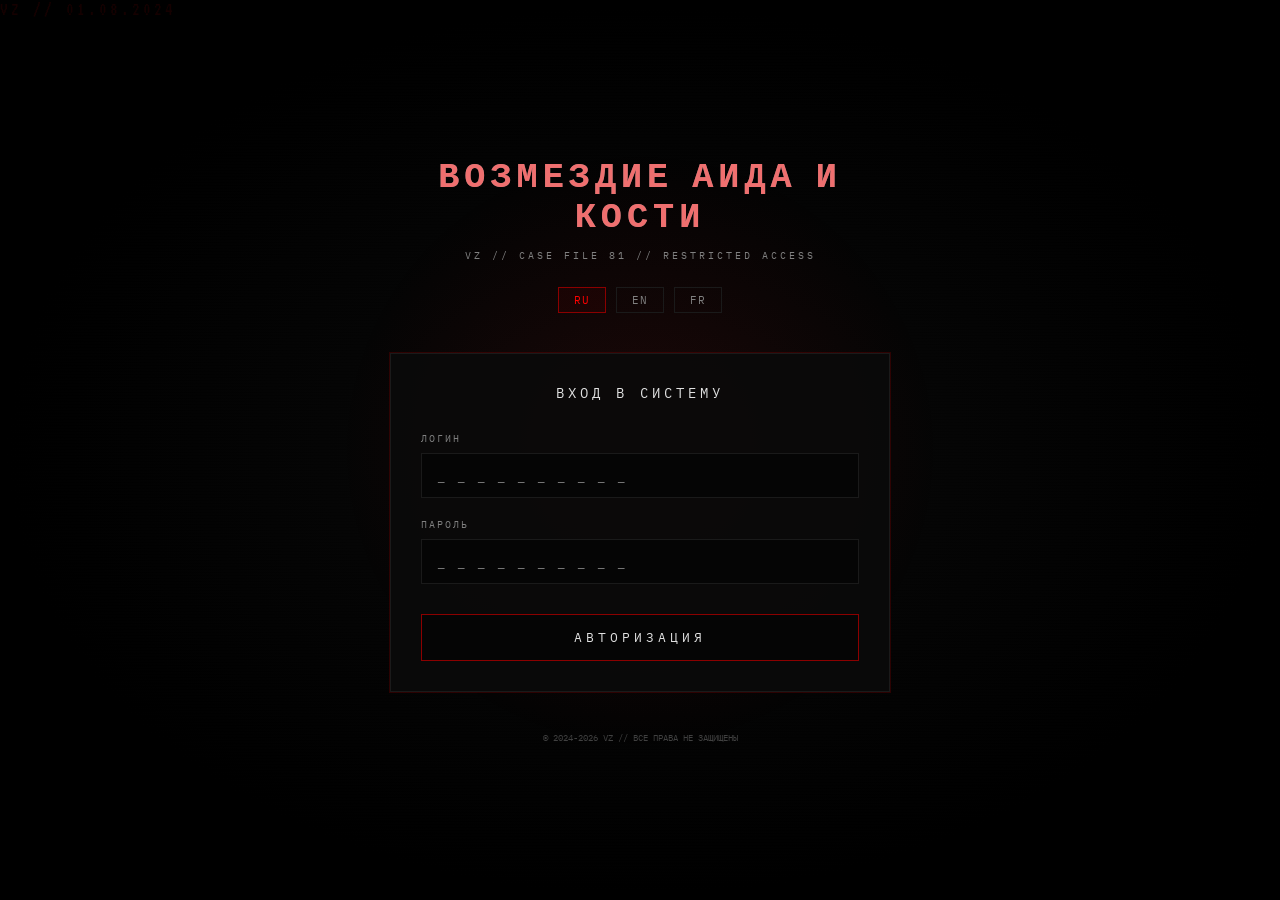
<file: index.html>
<!DOCTYPE html>
<html lang="ru">
<head>
    <meta charset="UTF-8">
    <meta name="viewport" content="width=device-width, initial-scale=1.0, maximum-scale=1.0, user-scalable=no">
    <title>VZ // ACCESS TERMINAL</title>
    <link rel="stylesheet" href="style.css">
    <link rel="stylesheet" href="fix.css">
    <style>
        @import url('https://fonts.googleapis.com/css2?family=VT323&family=IBM+Plex+Mono:wght@400;700&display=swap');
        
        :root {
            --bg: #000000;
            --bg-dark: #0a0a0a;
            --bg-darker: #050505;
            --text: #e0e0e0;
            --text-dim: #808080;
            --accent: #8b0000;
            --accent-bright: #ff0000;
            --border: #1a1a1a;
            --font-main: 'IBM Plex Mono', 'Courier New', monospace;
            --font-term: 'VT323', 'Courier New', monospace;
        }
        
        * {
            margin: 0;
            padding: 0;
            box-sizing: border-box;
        }
        
        body {
            background: #000;
            color: var(--text);
            font-family: var(--font-main);
            display: flex;
            align-items: center;
            justify-content: center;
            height: 100vh;
            width: 100vw;
            overflow: hidden;
            cursor: crosshair;
            user-select: none;
        }
        
        .bg-noise {
            position: fixed;
            top: 0;
            left: 0;
            width: 100%;
            height: 100%;
            pointer-events: none;
            z-index: 0;
            background: repeating-linear-gradient(
                0deg,
                rgba(0,0,0,0.03) 0px,
                rgba(0,0,0,0.03) 1px,
                transparent 1px,
                transparent 3px
            );
            animation: noiseMove 0.5s infinite;
        }
        
        @keyframes noiseMove {
            0% { background-position: 0 0; }
            100% { background-position: 0 100px; }
        }
        
        .bg-glow {
            position: fixed;
            top: 50%;
            left: 50%;
            transform: translate(-50%, -50%);
            width: 600px;
            height: 600px;
            background: radial-gradient(circle, rgba(139,0,0,0.15) 0%, transparent 70%);
            pointer-events: none;
            z-index: 0;
            animation: glowPulse 3s infinite;
        }
        
        @keyframes glowPulse {
            0%, 100% { opacity: 0.5; }
            50% { opacity: 1; }
        }
        
        .login-container {
            position: relative;
            z-index: 1;
            display: flex;
            flex-direction: column;
            align-items: center;
            gap: 40px;
            width: 90%;
            max-width: 500px;
        }
        
        .login-header {
            text-align: center;
            display: flex;
            flex-direction: column;
            gap: 10px;
        }
        
        .header-title {
            font-family: var(--font-term);
            font-size: clamp(1.5rem, 5vw, 2.2rem);
            font-weight: 700;
            letter-spacing: 5px;
            color: var(--text);
            position: relative;
            animation: textFlicker 2s infinite;
        }
        
        .header-title::before {
            content: attr(data-text);
            position: absolute;
            top: 0;
            left: 0;
            width: 100%;
            color: var(--accent-bright);
            animation: glitch1 3s infinite linear alternate-reverse;
            opacity: 0.5;
        }
        
        @keyframes glitch1 {
            0%, 90%, 100% { clip-path: inset(0 0 0 0); transform: translateX(0); }
            91% { clip-path: inset(10% 0 60% 0); transform: translateX(-3px); }
            93% { clip-path: inset(50% 0 20% 0); transform: translateX(3px); }
            95% { clip-path: inset(80% 0 5% 0); transform: translateX(-2px); }
            97% { clip-path: inset(30% 0 40% 0); transform: translateX(2px); }
        }
        
        @keyframes textFlicker {
            0%, 100% { opacity: 1; }
            50% { opacity: 0.85; }
            52% { opacity: 1; }
            54% { opacity: 0.7; }
            56% { opacity: 1; }
        }
        
        .header-sub {
            font-size: 0.65rem;
            letter-spacing: 3px;
            color: var(--text-dim);
            text-transform: uppercase;
        }
        
        .lang-switcher {
            display: flex;
            gap: 10px;
            justify-content: center;
            margin-top: 15px;
        }
        
        .lang-btn {
            background: transparent;
            border: 1px solid var(--border);
            color: var(--text-dim);
            padding: 5px 15px;
            font-family: var(--font-main);
            font-size: 0.7rem;
            cursor: pointer;
            letter-spacing: 1px;
            transition: all 0.3s;
        }
        
        .lang-btn:hover,
        .lang-btn.active {
            color: var(--accent-bright);
            border-color: var(--accent);
        }
        
        .login-box {
            width: 100%;
            background: rgba(10,10,10,0.9);
            border: 1px solid var(--border);
            padding: 30px;
            display: flex;
            flex-direction: column;
            gap: 20px;
        }
        
        .login-title {
            text-align: center;
            font-size: 0.85rem;
            letter-spacing: 4px;
            text-transform: uppercase;
            color: var(--text);
        }
        
        .input-group {
            display: flex;
            flex-direction: column;
            gap: 8px;
        }
        
        .input-label {
            font-size: 0.6rem;
            letter-spacing: 2px;
            color: var(--text-dim);
            text-transform: uppercase;
        }
        
        .login-input {
            background: var(--bg-darker);
            border: 1px solid var(--border);
            color: var(--text);
            padding: 12px 15px;
            font-family: var(--font-main);
            font-size: 0.9rem;
            letter-spacing: 2px;
            outline: none;
            caret-color: var(--accent-bright);
            transition: border-color 0.3s;
        }
        
        .login-input:focus {
            border-color: var(--accent);
        }
        
        .login-btn {
            background: var(--bg-darker);
            border: 1px solid var(--accent);
            color: var(--text);
            padding: 14px 20px;
            font-family: var(--font-main);
            font-size: 0.8rem;
            letter-spacing: 4px;
            text-transform: uppercase;
            cursor: pointer;
            transition: all 0.3s;
        }
        
        .login-btn:hover {
            background: rgba(139,0,0,0.2);
            border-color: var(--accent-bright);
        }
        
        .login-error {
            text-align: center;
            font-size: 0.7rem;
            color: var(--accent-bright);
            min-height: 20px;
            display: none;
        }
        
        .login-footer {
            text-align: center;
            font-size: 0.55rem;
            color: #404040;
        }
        
        .modal {
            display: none;
            position: fixed;
            top: 0;
            left: 0;
            width: 100%;
            height: 100%;
            background: rgba(0,0,0,0.95);
            z-index: 1000;
            align-items: center;
            justify-content: center;
        }
        
        .modal.active {
            display: flex;
        }
        
        .modal-content {
            background: #0a0a0a;
            border: 1px solid var(--accent);
            padding: 40px;
            max-width: 90%;
            width: 500px;
            text-align: center;
            position: relative;
        }
        
        .modal-text {
            font-size: 0.9rem;
            letter-spacing: 2px;
            line-height: 1.6;
        }
        
        .modal-close {
            position: absolute;
            top: 10px;
            right: 15px;
            background: transparent;
            border: none;
            color: var(--text-dim);
            font-size: 1.5rem;
            cursor: pointer;
        }
        
        @media (max-width: 768px) {
            .login-container { gap: 25px; }
            .login-box { padding: 20px; }
            .header-title { letter-spacing: 3px; }
        }
        
        .dvd-hint {
            position: fixed;
            top: 0;
            left: 0;
            font-family: var(--font-term);
            font-size: 1.2rem;
            letter-spacing: 3px;
            color: rgba(139, 0, 0, 0.15);
            pointer-events: none;
            z-index: 0;
            white-space: nowrap;
            animation: dvdMove 12s linear infinite;
        }
        
        @keyframes dvdMove {
            0% {
                top: 0;
                left: 0;
            }
            25% {
                top: calc(100vh - 40px);
                left: calc(100vw - 250px);
            }
            50% {
                top: calc(100vh - 40px);
                left: 0;
            }
            75% {
                top: 0;
                left: calc(100vw - 250px);
            }
            100% {
                top: 0;
                left: 0;
            }
        }
        
    </style>
</head>
<body class="login-body">
    <div class="bg-noise"></div>
    <div class="bg-glow"></div>
    
    <div class="login-container">
        <div class="login-header">
            <div class="header-title" data-text="ВОЗМЕЗДИЕ АИДА И КОСТИ">ВОЗМЕЗДИЕ АИДА И КОСТИ</div>
            <div class="header-sub">VZ // CASE FILE 81 // RESTRICTED ACCESS</div>
            <div class="lang-switcher">
                <button class="lang-btn active" data-lang="ru">RU</button>
                <button class="lang-btn" data-lang="en">EN</button>
                <button class="lang-btn" data-lang="fr">FR</button>
            </div>
        </div>
        
        <div class="login-box">
            <div class="login-title">ВХОД В СИСТЕМУ</div>
            
            <div class="input-group">
                <div class="input-label">ЛОГИН</div>
                <input type="text" id="loginInput" class="login-input" placeholder="_ _ _ _ _ _ _ _ _ _" autocomplete="off" autocorrect="off" autocapitalize="off" spellcheck="false">
            </div>
            
            <div class="input-group">
                <div class="input-label">ПАРОЛЬ</div>
                <input type="password" id="passwordInput" class="login-input" placeholder="_ _ _ _ _ _ _ _ _ _" autocomplete="off" autocorrect="off" autocapitalize="off" spellcheck="false">
            </div>
            
            <button class="login-btn" id="loginBtn">АВТОРИЗАЦИЯ</button>
            
            <div class="login-error" id="loginError"></div>
        </div>
        
        <div class="login-footer">© 2024-2026 VZ // ВСЕ ПРАВА НЕ ЗАЩИЩЕНЫ</div>
    </div>
    
    <div class="modal" id="responseModal">
        <div class="modal-content">
            <div class="modal-text" id="modalText"></div>
            <button class="modal-close" id="modalClose">×</button>
        </div>
    </div>

        <div class="dvd-hint" id="dvdHint">VZ // 01.08.2024</div>
    <script src="audio.js"></script>
    
    <script>
        (function() {
            // Переключение языка
            const translations = {
                ru: {
                    title: 'ВОЗМЕЗДИЕ АИДА И КОСТИ',
                    sub: 'VZ // CASE FILE 81 // RESTRICTED ACCESS',
                    loginTitle: 'ВХОД В СИСТЕМУ',
                    loginLabel: 'ЛОГИН',
                    passwordLabel: 'ПАРОЛЬ',
                    loginBtn: 'АВТОРИЗАЦИЯ',
                    footer: '© 2024-2026 VZ // ВСЕ ПРАВА НЕ ЗАЩИЩЕНЫ',
                    errorEmpty: 'ВВЕДИТЕ ЛОГИН И ПАРОЛЬ',
                    errorWrong: 'НЕВЕРНЫЙ ЛОГИН ИЛИ ПАРОЛЬ'
                },
                en: {
                    title: 'REVENGE OF AID AND KOSTYA',
                    sub: 'VZ // CASE FILE 81 // RESTRICTED ACCESS',
                    loginTitle: 'SYSTEM ACCESS',
                    loginLabel: 'LOGIN',
                    passwordLabel: 'PASSWORD',
                    loginBtn: 'AUTHORIZE',
                    footer: '© 2024-2026 VZ // ALL RIGHTS NOT RESERVED',
                    errorEmpty: 'ENTER LOGIN AND PASSWORD',
                    errorWrong: 'INVALID LOGIN OR PASSWORD'
                },
                fr: {
                    title: 'VENGEANCE D\'AID ET KOSTYA',
                    sub: 'VZ // DOSSIER 81 // ACCÈS RESTREINT',
                    loginTitle: 'ACCÈS SYSTÈME',
                    loginLabel: 'IDENTIFIANT',
                    passwordLabel: 'MOT DE PASSE',
                    loginBtn: 'AUTORISER',
                    footer: '© 2024-2026 VZ // TOUS DROITS NON RÉSERVÉS',
                    errorEmpty: 'ENTREZ IDENTIFIANT ET MOT DE PASSE',
                    errorWrong: 'IDENTIFIANT OU MOT DE PASSE INCORRECT'
                }
            };
            
            let currentLang = 'ru';
            
            // Обработчик переключения языка
            document.querySelectorAll('.lang-btn').forEach(function(btn) {
                btn.addEventListener('click', function() {
                    currentLang = this.dataset.lang;
                    
                    document.querySelectorAll('.lang-btn').forEach(function(b) {
                        b.classList.remove('active');
                    });
                    this.classList.add('active');
                    
                    updateLanguage();
                });
            });
            
            function updateLanguage() {
                const t = translations[currentLang];
                
                document.querySelector('.header-title').textContent = t.title;
                document.querySelector('.header-title').setAttribute('data-text', t.title);
                document.querySelector('.header-sub').textContent = t.sub;
                document.querySelector('.login-title').textContent = t.loginTitle;
                document.querySelectorAll('.input-label')[0].textContent = t.loginLabel;
                document.querySelectorAll('.input-label')[1].textContent = t.passwordLabel;
                document.querySelector('.login-btn').textContent = t.loginBtn;
                document.querySelector('.login-footer').textContent = t.footer;
            }
            
            // Счётчик попыток
            let attempts = parseInt(localStorage.getItem('vz_login_attempts') || '0');
            
            // Реакции на конкретные пароли
            const wrongPasswords = [
                { pwd: 'qwerty', msg: 'QWERTY? ТЫ ЧТО, В 2007 ГОДУ?' },
                { pwd: 'password', msg: 'PASSWORD? ОРИГИНАЛЬНО. НЕТ.' },
                { pwd: 'admin', msg: 'АДМИН? АХАХАХ.' },
                { pwd: '123456', msg: '123456? это пиздец' },
                { pwd: '111111', msg: '111111? СЕРЬЁЗНО?' },
                { pwd: '000000', msg: '000000? НУ ТЫ И ЕБЛАН.' },
                { pwd: '67', msg: 'ты тупоголовый придурок нахуй.' },
                { pwd: '300', msg: 'Трактористом буду я, отсосешь ты у меня.' },
                { pwd: '52', msg: 'эй йоу' },
                { pwd: '42', msg: 'Кемеровская область.' },
                { pwd: '666', msg: 'Устраивает.' },
                { pwd: 'хуй', msg: 'ХУЙ? СМЕШНО. НО НЕТ.' },
                { pwd: 'блять', msg: 'БЛЯТЬ? ЭТО твоя мамаша, только не хватает буквы "Д".' },
                { pwd: 'сука', msg: 'СУКА? НЕТ. НО ДА. НО НЕТ.' },
                { pwd: 'пизда', msg: 'ПИЗДА? ХАХА. ТВОЯ.' },
                { pwd: 'sibirskaya', msg: 'СИБИРСКАЯ? ХОРОШАЯ ПОПЫТКА. НО НЕТ.' },
                { pwd: 'aidkostya', msg: 'АИД И КОСТЯ? ОНИ МЕРТВЫ. И ТЫ ТОЖЕ.' },
                { pwd: 'shaman', msg: 'ШАМАН? ОН ВИДИТ ТЕБЯ.' },
                { pwd: 'kapysta', msg: 'КАПУСТА? ЭТО НЕ ОВОЩ.' },
                { pwd: 'vitaly', msg: 'ВИТАЛИЙ? ОН ЗНАЕТ. НО МОЛЧИТ.' },
                { pwd: 'andrey', msg: 'АНДРЕЙ? ОН ВСЁ ЕЩЁ ЗДЕСЬ.' },
                { pwd: 'gvr', msg: 'GVR? НЕ ПЛОХО. НО НЕТ.' },
                { pwd: '25051999', msg: '25.05.1999? ДЕНЬ РОЖДЕНИЯ АИДА. НО НЕТ.' },
                { pwd: '04122002', msg: '04.12.2002? ДЕНЬ РОЖДЕНИЯ КОСТИ. НО НЕТ.' }
            ];
            
            // Реакции по количеству попыток
            const attemptReactions = [
                { min: 0, msg: 'НЕВЕРНЫЙ ЛОГИН ИЛИ ПАРОЛЬ.' },
                { min: 3, msg: 'НЕВЕРНО. ПОДУМАЙ ЕЩЁ.' },
                { min: 5, msg: 'ТЫ ИЗДЕВАЕШЬСЯ?' },
                { min: 8, msg: 'ПРЕКРАТИ. ТЫ НЕ УГАДАЕШЬ.' },
                { min: 12, msg: 'СЕРЬЁЗНО? ЕЩЁ ПОПЫТКИ?' },
                { min: 15, msg: 'МОЖЕТ, ПОДСКАЗАТЬ? НЕТ.' },
                { min: 20, msg: 'ТЕБЕ НЕ СТРАШНО? ОНИ СМОТРЯТ.' },
                { min: 25, msg: 'АИД СМЕЁТСЯ НАД ТОБОЙ.' },
                { min: 30, msg: 'КОСТЯ ТОЖЕ СМЕЁТСЯ.' },
                { min: 40, msg: 'ТЫ ВООБЩЕ УСТАЛ? НЕТ?' },
                { min: 50, msg: 'ПОЛТИННИК. НЕПЛОХО ДЛЯ ИДИОТА.' }
            ];
            
            // Обработка входа
            document.getElementById('loginBtn').addEventListener('click', handleLogin);
            document.getElementById('passwordInput').addEventListener('keydown', function(e) {
                if (e.key === 'Enter') handleLogin();
            });
            
            function handleLogin() {
                const login = document.getElementById('loginInput').value.trim();
                const password = document.getElementById('passwordInput').value.trim();
                const errorEl = document.getElementById('loginError');
                const modal = document.getElementById('responseModal');
                const modalText = document.getElementById('modalText');
                
                if (!login || !password) {
                    errorEl.textContent = translations[currentLang].errorEmpty;
                    errorEl.style.display = 'block';
                    setTimeout(function() { errorEl.style.display = 'none'; }, 3000);
                    return;
                }
                
                // Проверка на конкретные тупые пароли
                for (let wp of wrongPasswords) {
                    if (password.toLowerCase() === wp.pwd.toLowerCase()) {
                        attempts++;
                        localStorage.setItem('vz_login_attempts', attempts.toString());
                        errorEl.textContent = wp.msg + ' [ПОПЫТКА ' + attempts + ']';
                        errorEl.style.display = 'block';
                        setTimeout(function() { errorEl.style.display = 'none'; }, 3000);
                        document.getElementById('passwordInput').value = '';
                        return;
                    }
                }
                
                // Правильные пароли
                const accessLevels = [
                    { login: 'VZ', pwd: '01082024', redirect: 'vz-archive.html', msg: 'ДОСТУП РАЗРЕШЁН.' },
                    { login: 'sibirskaya', pwd: '81', redirect: 'sibirskaya.html', msg: 'ДОСТУП К МАТЕРИАЛАМ СИБИРСКОЙ РАЗРЕШЁН.' },
                    { login: 'GVR', pwd: '1813', redirect: 'gvr.html', msg: 'ДОСТУП К ФАЙЛАМ GVR РАЗРЕШЁН.' },
                    { login: 'Andrey', pwd: '18062024', redirect: 'andrey.html', msg: 'ОГРАНИЧЕННЫЙ ДОСТУП РАЗРЕШЁН.' },
                    { login: 'ShamanKapysta', pwd: '020760', redirect: 'shaman.html', msg: 'ШАМАН КАПУСТА ПРИВЕТСТВУЕТ ТЕБЯ.' },
                    { login: 'AidKostya', pwd: '012812', redirect: 'aidkostya.html', msg: 'МЫ ВСЕГДА ЗДЕСЬ.' },
                    { login: 'Admin', pwd: '12345', redirect: 'admin.html', msg: 'ТЫ СЕРЬЁЗНО? БЛЯТЬ.' }
                ];
                
                let found = false;
                for (let level of accessLevels) {
                    if (level.login.toLowerCase() === login.toLowerCase() && level.pwd === password) {
                        found = true;
                        modalText.textContent = level.msg;
                        modal.classList.add('active');
                        
                        setTimeout(function() {
                            window.location.href = level.redirect;
                        }, 1500);
                        break;
                    }
                }
                
                if (!found) {
                    attempts++;
                    localStorage.setItem('vz_login_attempts', attempts.toString());
                    
                    let reaction = translations[currentLang].errorWrong;
                    for (let ar of attemptReactions) {
                        if (attempts >= ar.min) {
                            reaction = ar.msg + ' [ПОПЫТКА ' + attempts + ']';
                        }
                    }
                    
                    errorEl.textContent = reaction;
                    errorEl.style.display = 'block';
                    setTimeout(function() { errorEl.style.display = 'none'; }, 3000);
                    document.getElementById('passwordInput').value = '';
                    
                    if (attempts % 10 === 0) {
                        document.body.classList.add('glitch-flash');
                        setTimeout(function() { document.body.classList.remove('glitch-flash'); }, 300);
                    }
                }
            }
            
            // Закрытие модалки
            document.getElementById('modalClose').addEventListener('click', function() {
                document.getElementById('responseModal').classList.remove('active');
            });
        })();
    </script>
</body>
</html>
</file>
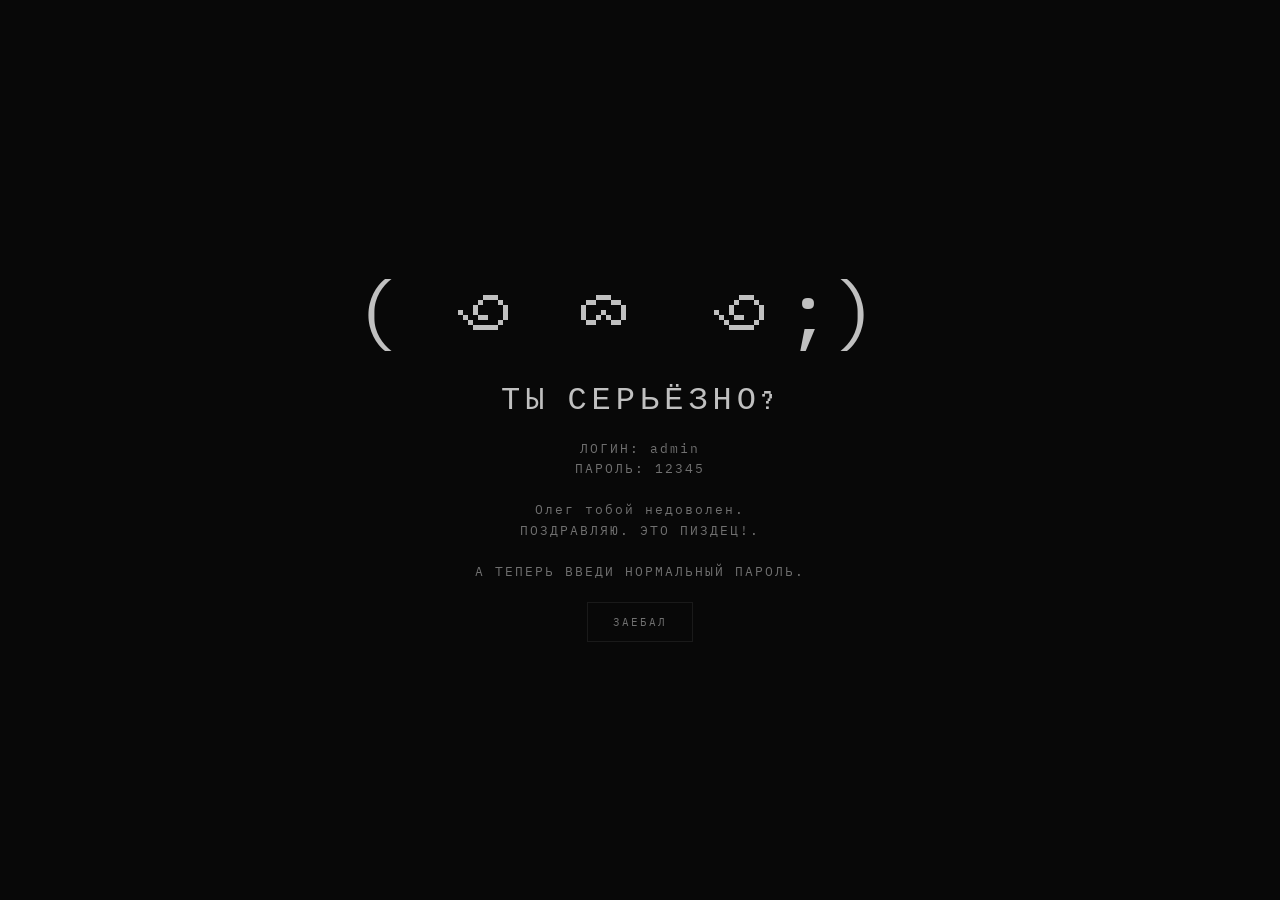
<file: admin.html>
<!DOCTYPE html>
<html lang="ru">
<head>
    <meta charset="UTF-8">
    <meta name="viewport" content="width=device-width, initial-scale=1.0, maximum-scale=1.0, user-scalable=no">
    <title>∘ ∘ ∘ ( °ヮ° ) ?</title>
    <link rel="stylesheet" href="fix.css">
    <style>
        @import url('https://fonts.googleapis.com/css2?family=VT323&family=IBM+Plex+Mono:wght@400;700&display=swap');
        
        :root {
            --bg: #080808;
            --text: #c0c0c0;
            --text-dim: #707070;
            --accent: #505050;
            --border: #1a1a1a;
            --font-main: 'IBM Plex Mono', 'Courier New', monospace;
            --font-term: 'VT323', 'Courier New', monospace;
        }
        
        * {
            margin: 0;
            padding: 0;
            box-sizing: border-box;
        }
        
        body {
            background: var(--bg);
            color: var(--text);
            font-family: var(--font-main);
            min-height: 100vh;
            display: flex;
            align-items: center;
            justify-content: center;
            overflow: hidden;
            cursor: crosshair;
            user-select: none;
        }
        
        .container {
            text-align: center;
            padding: 40px;
            display: flex;
            flex-direction: column;
            gap: 20px;
            align-items: center;
        }
        
        .face {
            font-size: 5rem;
            animation: facepalm 2s infinite;
        }
        
        @keyframes facepalm {
            0%, 100% { transform: translateY(0); }
            50% { transform: translateY(10px); }
        }
        
        .title {
            font-family: var(--font-term);
            font-size: 2rem;
            letter-spacing: 5px;
            color: var(--text);
        }
        
        .subtitle {
            font-size: 0.8rem;
            letter-spacing: 2px;
            color: var(--text-dim);
            line-height: 1.6;
        }
        
        .btn {
            background: transparent;
            border: 1px solid var(--border);
            color: var(--text-dim);
            padding: 12px 25px;
            font-family: var(--font-main);
            font-size: 0.7rem;
            letter-spacing: 2px;
            cursor: pointer;
            transition: all 0.3s;
            text-transform: uppercase;
        }
        
        .btn:hover {
            color: var(--text);
            border-color: var(--accent);
        }
    </style>
</head>
<body>
    <div class="container">
        <div class="face">( ꩜ ᯅ ꩜;)⁭ ⁭</div>
        <div class="title">ТЫ СЕРЬЁЗНО?</div>
        <div class="subtitle">
            ЛОГИН: admin<br>
            ПАРОЛЬ: 12345<br>
            <br>
            Олег тобой недоволен.<br>
            ПОЗДРАВЛЯЮ. ЭТО ПИЗДЕЦ!.<br>
            <br>
            А ТЕПЕРЬ ВВЕДИ НОРМАЛЬНЫЙ ПАРОЛЬ.
        </div>
        <button class="btn" onclick="window.location.href='index.html'">заебал</button>
    </div>
</body>
</html>
</file>
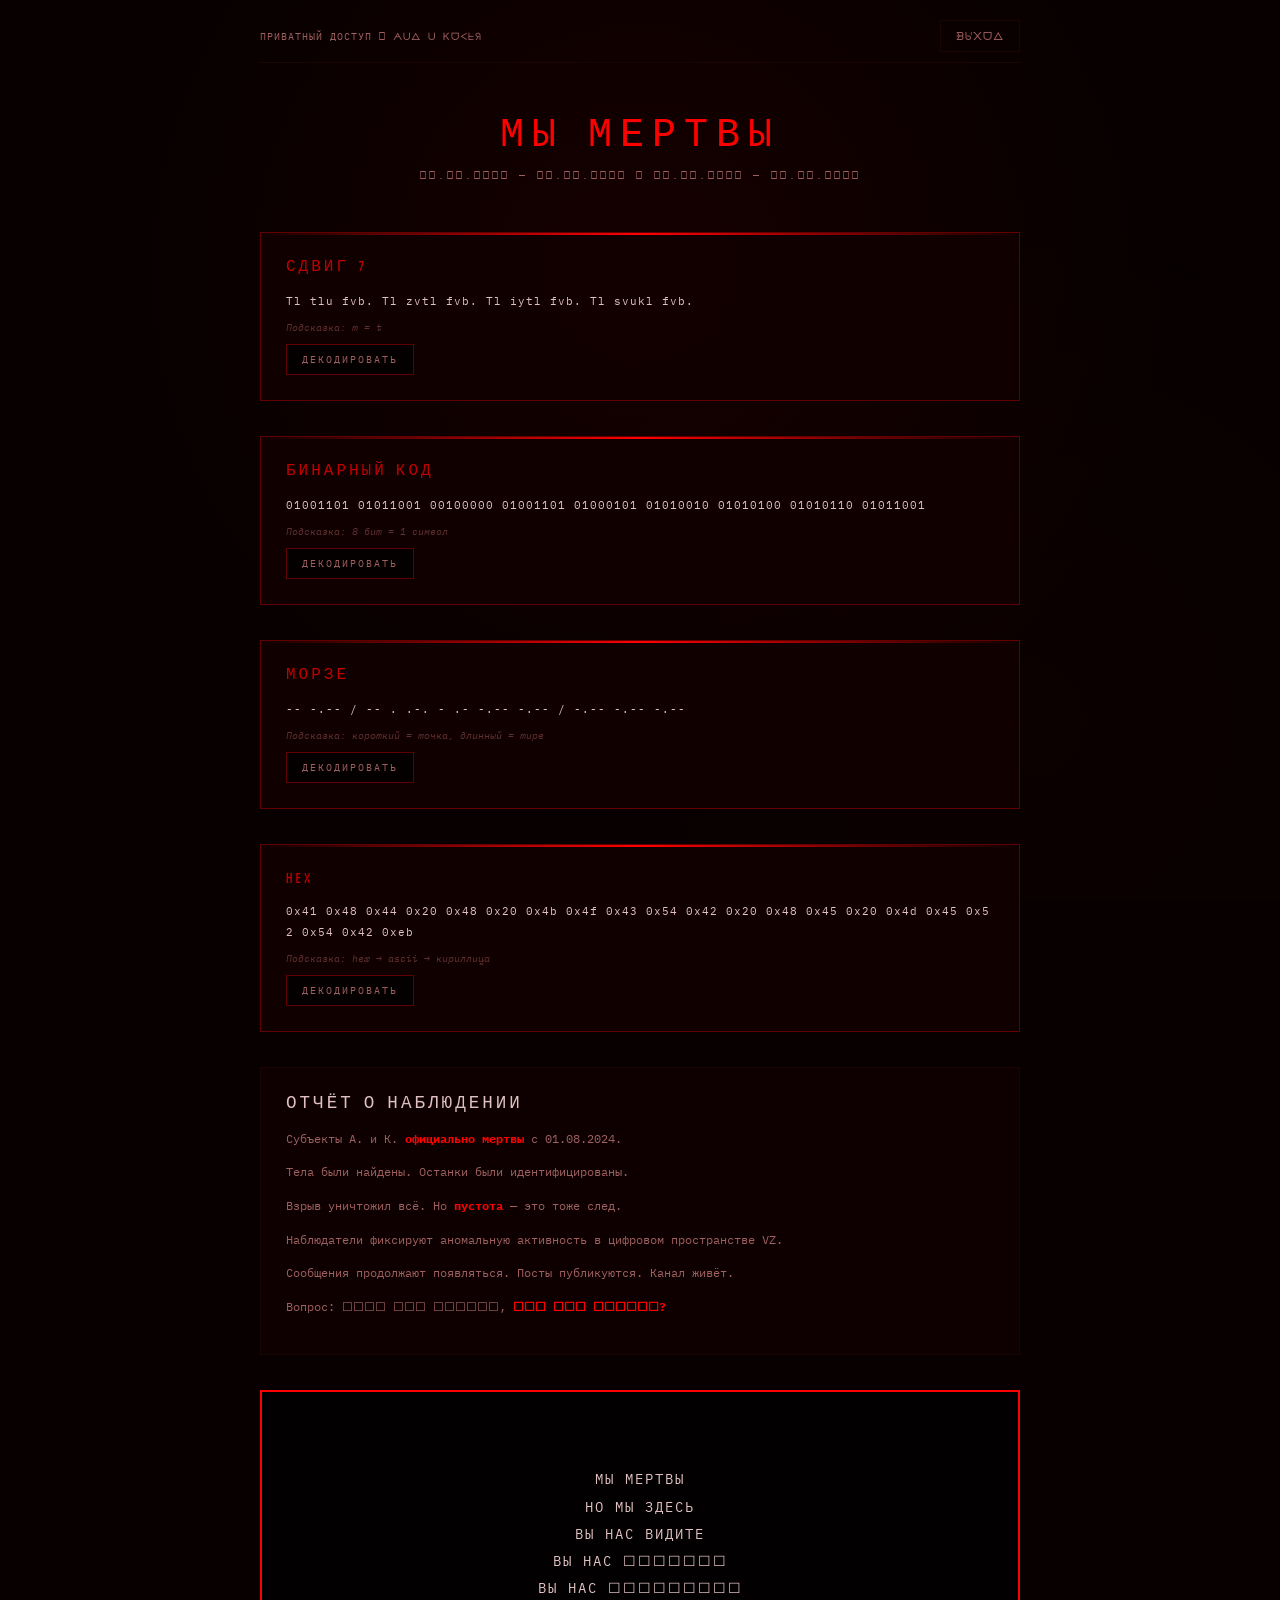
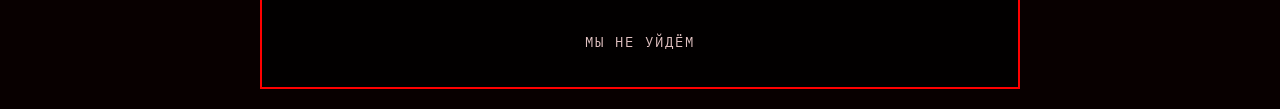
<file: aidkostya.html>
<!DOCTYPE html>
<html lang="ru">
<head>
    <meta charset="UTF-8">
    <meta name="viewport" content="width=device-width, initial-scale=1.0, maximum-scale=1.0, user-scalable=no">
    <title>ᗑᒈ ᗑᗕᕈᖶᗽᒈ</title>
    <link rel="stylesheet" href="fix.css">
    <style>
        @import url('https://fonts.googleapis.com/css2?family=VT323&family=IBM+Plex+Mono:wght@400;700&display=swap');
        
        :root {
            --bg: #080000;
            --bg-dark: #120000;
            --bg-darker: #030000;
            --text: #e0c0c0;
            --text-dim: #a06060;
            --text-faint: #603030;
            --accent: #600000;
            --accent-bright: #c00000;
            --blood-glow: #ff0000;
            --border: #1a0505;
            --font-main: 'IBM Plex Mono', 'Courier New', monospace;
            --font-term: 'VT323', 'Courier New', monospace;
        }
        
        * {
            margin: 0;
            padding: 0;
            box-sizing: border-box;
        }
        
        body {
            background: var(--bg);
            color: var(--text);
            font-family: var(--font-main);
            min-height: 100vh;
            overflow-x: hidden;
            cursor: crosshair;
            user-select: none;
        }
        
        .blood-bg {
            position: fixed;
            top: 0;
            left: 0;
            width: 100%;
            height: 100%;
            pointer-events: none;
            z-index: 0;
            background: 
                radial-gradient(circle at 50% 30%, rgba(192,0,0,0.08) 0%, transparent 60%),
                radial-gradient(circle at 80% 80%, rgba(96,0,0,0.05) 0%, transparent 40%);
            animation: bloodPulse 4s infinite;
        }
        
        @keyframes bloodPulse {
            0%, 100% { opacity: 0.7; }
            50% { opacity: 1; }
        }
        
        .container {
            position: relative;
            z-index: 1;
            max-width: 800px;
            margin: 0 auto;
            padding: 20px;
            display: flex;
            flex-direction: column;
            gap: 20px;
        }
        
        .top-bar {
            display: flex;
            justify-content: space-between;
            align-items: center;
            padding-bottom: 10px;
            border-bottom: 1px solid var(--border);
            flex-wrap: wrap;
            gap: 10px;
        }
        
        .top-text {
            font-size: 0.6rem;
            color: var(--text-dim);
            letter-spacing: 1px;
        }
        
        .logout-btn {
            background: transparent;
            border: 1px solid var(--border);
            color: var(--text-dim);
            font-size: 0.7rem;
            padding: 8px 15px;
            cursor: pointer;
            transition: all 0.3s;
            font-family: var(--font-main);
            letter-spacing: 1px;
        }
        
        .logout-btn:hover {
            color: var(--blood-glow);
            border-color: var(--accent);
        }
        
        .main-header {
            text-align: center;
            padding: 30px 0;
            cursor: pointer;
        }
        
        .main-title {
            font-family: var(--font-term);
            font-size: clamp(2rem, 6vw, 2.5rem);
            letter-spacing: 8px;
            color: var(--blood-glow);
            text-transform: uppercase;
            animation: titleFlicker 2s infinite;
            transition: all 0.3s;
        }
        
        .main-title:hover {
            text-shadow: 0 0 30px rgba(255,0,0,0.7);
        }
        
        @keyframes titleFlicker {
            0%, 100% { opacity: 1; }
            48% { opacity: 1; }
            50% { opacity: 0.3; }
            52% { opacity: 1; }
            54% { opacity: 0.6; }
            56% { opacity: 1; }
        }
        
        .main-sub {
            font-size: 0.65rem;
            letter-spacing: 3px;
            color: var(--text-dim);
            margin-top: 10px;
            text-transform: uppercase;
        }
        
        .cipher-block {
            background: rgba(18,0,0,0.9);
            border: 1px solid var(--accent);
            padding: 25px;
            margin-bottom: 15px;
            position: relative;
            cursor: pointer;
            transition: all 0.3s;
        }
        
        .cipher-block:hover {
            border-color: var(--blood-glow);
        }
        
        .cipher-block::before {
            content: '';
            position: absolute;
            top: 0;
            left: 0;
            right: 0;
            height: 2px;
            background: linear-gradient(90deg, transparent, var(--blood-glow), transparent);
        }
        
        .cipher-title {
            font-family: var(--font-term);
            font-size: 1rem;
            letter-spacing: 3px;
            color: var(--accent-bright);
            margin-bottom: 15px;
            text-transform: uppercase;
            cursor: pointer;
            transition: all 0.3s;
        }
        
        .cipher-title:hover {
            text-shadow: 0 0 15px rgba(192,0,0,0.7);
        }
        
        .cipher-code {
            font-size: 0.7rem;
            line-height: 1.8;
            color: var(--text);
            font-family: var(--font-main);
            letter-spacing: 1px;
            word-break: break-all;
            cursor: pointer;
            transition: all 0.3s;
        }
        
        .cipher-code:hover {
            color: var(--accent-bright);
        }
        
        .cipher-hint {
            font-size: 0.6rem;
            color: var(--text-faint);
            margin-top: 10px;
            font-style: italic;
        }
        
        .cipher-decoded {
            font-size: 0.8rem;
            color: var(--blood-glow);
            margin-top: 10px;
            font-weight: 700;
            letter-spacing: 2px;
            display: none;
            cursor: pointer;
        }
        
        .decode-btn {
            background: rgba(3,0,0,0.8);
            border: 1px solid var(--accent);
            color: var(--text-dim);
            padding: 8px 15px;
            font-family: var(--font-main);
            font-size: 0.6rem;
            letter-spacing: 2px;
            cursor: pointer;
            margin-top: 10px;
            transition: all 0.3s;
            text-transform: uppercase;
        }
        
        .decode-btn:hover {
            color: var(--blood-glow);
            border-color: var(--blood-glow);
            background: rgba(192,0,0,0.1);
        }
        
        .report-block {
            background: rgba(18,0,0,0.7);
            border: 1px solid var(--border);
            padding: 25px;
            margin-bottom: 15px;
            cursor: pointer;
            transition: all 0.3s;
        }
        
        .report-block:hover {
            border-color: var(--accent);
        }
        
        .report-title {
            font-family: var(--font-term);
            font-size: 1.1rem;
            letter-spacing: 3px;
            color: var(--text);
            margin-bottom: 15px;
            text-transform: uppercase;
            cursor: pointer;
            transition: all 0.3s;
        }
        
        .report-title:hover {
            text-shadow: 0 0 15px rgba(255,0,0,0.5);
        }
        
        .report-text {
            font-size: 0.75rem;
            line-height: 1.8;
            color: var(--text-dim);
        }
        
        .report-text p {
            margin-bottom: 12px;
            transition: all 0.3s;
        }
        
        .report-text p:hover {
            color: var(--text);
        }
        
        .report-text .red {
            color: var(--blood-glow);
            font-weight: 700;
            cursor: pointer;
            transition: all 0.3s;
        }
        
        .report-text .red:hover {
            text-shadow: 0 0 10px rgba(255,0,0,0.7);
        }
        
        .final-message {
            background: rgba(3,0,0,0.95);
            border: 2px solid var(--blood-glow);
            padding: 30px;
            text-align: center;
            position: relative;
            overflow: hidden;
            animation: borderGlow 2s infinite;
            cursor: pointer;
            transition: all 0.3s;
        }
        
        .final-message:hover {
            box-shadow: 0 0 50px rgba(192,0,0,0.4);
        }
        
        @keyframes borderGlow {
            0%, 100% { box-shadow: 0 0 10px rgba(192,0,0,0.3); }
            50% { box-shadow: 0 0 30px rgba(192,0,0,0.6); }
        }
        
        .final-title {
            font-family: var(--font-term);
            font-size: 1.5rem;
            letter-spacing: 5px;
            color: var(--blood-glow);
            text-transform: uppercase;
            margin-bottom: 20px;
            cursor: pointer;
        }
        
        .final-text {
            font-size: 0.85rem;
            line-height: 2;
            color: var(--text);
            letter-spacing: 2px;
        }
        
        .final-text .glitch-word {
            display: inline-block;
            animation: wordGlitch 3s infinite;
            cursor: pointer;
            transition: all 0.3s;
        }
        
        .final-text .glitch-word:hover {
            color: var(--blood-glow);
            animation: wordGlitch 0.5s infinite;
        }
        
        @keyframes wordGlitch {
            0%, 92%, 100% { transform: translateX(0); opacity: 1; }
            93% { transform: translateX(-3px); opacity: 0.5; }
            95% { transform: translateX(3px); opacity: 1; }
            97% { transform: translateX(-2px); opacity: 0.7; }
        }
        
        .secret-popup {
            position: fixed;
            bottom: 20px;
            right: 20px;
            background: rgba(3,0,0,0.95);
            border: 1px solid var(--blood-glow);
            padding: 15px 20px;
            font-size: 0.7rem;
            letter-spacing: 2px;
            color: var(--blood-glow);
            z-index: 100;
            display: none;
            animation: popupIn 0.3s;
        }
        
        @keyframes popupIn {
            from { opacity: 0; transform: translateY(20px); }
            to { opacity: 1; transform: translateY(0); }
        }
        
        .glitch-flash {
            animation: glitchFlash 0.3s;
        }
        
        @keyframes glitchFlash {
            0%, 100% { filter: none; }
            25% { filter: invert(100%); }
            50% { filter: hue-rotate(180deg) invert(100%); }
            75% { filter: sepia(100%); }
        }
        
        @media (max-width: 768px) {
            .container { padding: 10px; }
            .cipher-block, .report-block, .final-message { padding: 15px; }
            .cipher-code { font-size: 0.6rem; }
        }
    </style>
</head>
<body class="aidkostya-body">
    <div class="blood-bg"></div>
    
    <div class="container">
        <div class="top-bar">
            <div class="top-text">ПРИВАТНЫЙ ДОСТУП 𖣘 ᗅᑌᐃ ᑌ Ꮶᗜᐸᖶᖆ</div>
            <button class="logout-btn" onclick="window.location.href='index.html'">ᗽᒈ᙭ᗜᐃ</button>
        </div>
        
        <div class="main-header" id="mainHeader">
            <div class="main-title">МЫ МЕРТВЫ</div>
            <div class="main-sub">𝟐𝟓.𝟎𝟓.𝟏𝟗𝟗𝟗 — 𝟎𝟏.𝟎𝟖.𝟐𝟎𝟐𝟒 𒆙 𝟎𝟒.𝟏𝟐.𝟐𝟎𝟎𝟐 — 𝟎𝟏.𝟎𝟖.𝟐𝟎𝟐𝟒</div>
        </div>
        
        <div class="cipher-block" id="cipherCaesar">
            <div class="cipher-title" id="caesarTitle">СДВИГ 7</div>
            <div class="cipher-code" id="caesarCode">Tl tlu fvb. Tl zvtl fvb. Tl iytl fvb. Tl svukl fvb.</div>
            <div class="cipher-hint">Подсказка: m = t</div>
            <button class="decode-btn" onclick="decodeCipher('caesar')">ДЕКОДИРОВАТЬ</button>
            <div class="cipher-decoded" id="caesarDecoded">ɱы ʜϱ жυɞы. ɱы ɞсϱ ɱϱρτɞы. ɱы ʒ∂ϱсь ʜαɞсϱⲅ∂α. ɱы ʜϱ ƴύ∂Ёɱ.</div>
        </div>
        
        <div class="cipher-block" id="cipherBinary">
            <div class="cipher-title" id="binaryTitle">БИНАРНЫЙ КОД</div>
            <div class="cipher-code" id="binaryCode">01001101 01011001 00100000 01001101 01000101 01010010 01010100 01010110 01011001</div>
            <div class="cipher-hint">Подсказка: 8 бит = 1 символ</div>
            <button class="decode-btn" onclick="decodeCipher('binary')">ДЕКОДИРОВАТЬ</button>
            <div class="cipher-decoded" id="binaryDecoded">ⲙы ⲙ૯ƿ੮ɞы</div>
        </div>
        
        <div class="cipher-block" id="cipherMorse">
            <div class="cipher-title" id="morseTitle">МОРЗЕ</div>
            <div class="cipher-code" id="morseCode">-- -.-- / -- . .-. - .- -.-- -.-- / -.-- -.-- -.--</div>
            <div class="cipher-hint">Подсказка: короткий = точка, длинный = тире</div>
            <button class="decode-btn" onclick="decodeCipher('morse')">ДЕКОДИРОВАТЬ</button>
            <div class="cipher-decoded" id="morseDecoded">ⲙы ⲙ૯ƿ੮ɞы ⲏɑɞς૯ɾ∂ɑ</div>
        </div>
        
        <div class="cipher-block" id="cipherHex">
            <div class="cipher-title" id="hexTitle">HEX</div>
            <div class="cipher-code" id="hexCode">0x41 0x48 0x44 0x20 0x48 0x20 0x4b 0x4f 0x43 0x54 0x42 0x20 0x48 0x45 0x20 0x4d 0x45 0x52 0x54 0x42 0xeb</div>
            <div class="cipher-hint">Подсказка: hex → ascii → кириллица</div>
            <button class="decode-btn" onclick="decodeCipher('hex')">ДЕКОДИРОВАТЬ</button>
            <div class="cipher-decoded" id="hexDecoded">А̵̧̤̪̤̗̅И̶̨̠̪̟̱̯̌̾̔̈Д̵̫̘̲̣̹̥̱̠̻͂̒̎́̅̀̎ ̵̡̣̭̻̭̮̂̃̑̌̄̀ ̞И̵̾̌̅̐̑̀̕ ̘̞̘̗̗̬̩̝̺̭̌ ̴̝̖̼̼К̷ ̭̦̺̒̎О̸̣̘̉́̀̎̎̋ ̖С̵̢̞̫̻̐̎̇̈́̎̏́̀̒Т̵̦̰̺̖Я̴ ̧̼̮̟̖̥̮̙̭̃̔̓́ ̵̡̼̤̜̲̈́͂̓̑̔̇̂Н̶̺̱̝́̑̀Е̴̧̧̥̭̥̠̥̙̥̯̇̓̓ ̸̑́̇̾̒̑̆̂ ̩́М̶̺̟̤̘̠̮̃̽̈́̀Е̶̉́̍̅͂̍̓̕ ̡̘̝̟̠Р̸̢̰̱̻̮̝̬̖̅͂̓Т̷̏ ̆̄ ̩͂͂́̔̕В̷̤̟̩̖̥̼̆̈́̕Ы̴̺̯̠̥̣̎̀ ̮</div>
        </div>
        
        <div class="report-block" id="reportBlock">
            <div class="report-title" id="reportTitle">ОТЧЁТ О НАБЛЮДЕНИИ</div>
            <div class="report-text">
                <p id="rp1">Субъекты А. и К. <span class="red">официально мертвы</span> с 01.08.2024.</p>
                <p id="rp2">Тела были найдены. Останки были идентифицированы.</p>
                <p id="rp3">Взрыв уничтожил всё. Но <span class="red">пустота</span> — это тоже след.</p>
                <p id="rp4">Наблюдатели фиксируют аномальную активность в цифровом пространстве VZ.</p>
                <p id="rp5">Сообщения продолжают появляться. Посты публикуются. Канал живёт.</p>
                <p id="rp6">Вопрос: ☐☐☐☐ ☐☐☐ ☐☐☐☐☐☐, <span class="red">☐☐☐ ☐☐☐ ☐☐☐☐☐☐?</span></p>
            </div>
        </div>
        
        <div class="final-message" id="finalMessage">
            <div class="final-title" id="finalTitle">𒈓𒈙</div>
            <div class="final-text">
                <span class="glitch-word" data-word="1">МЫ</span> <span class="glitch-word" data-word="2">МЕРТВЫ</span><br>
                <span class="glitch-word" data-word="3">НО</span> <span class="glitch-word" data-word="4">МЫ</span> <span class="glitch-word" data-word="5">ЗДЕСЬ</span><br>
                <span class="glitch-word" data-word="6">ВЫ</span> <span class="glitch-word" data-word="7">НАС</span> <span class="glitch-word" data-word="8">ВИДИТЕ</span><br>
                <span class="glitch-word" data-word="9">ВЫ</span> <span class="glitch-word" data-word="10">НАС</span> <span class="glitch-word" data-word="11">☐☐☐☐☐☐☐</span><br>
                <span class="glitch-word" data-word="12">ВЫ</span> <span class="glitch-word" data-word="13">НАС</span> <span class="glitch-word" data-word="14">☐☐☐☐☐☐☐☐☐</span><br>
                <br>
                <span class="glitch-word" data-word="15">МЫ</span> <span class="glitch-word" data-word="16">НЕ</span> <span class="glitch-word" data-word="17">УЙДЁМ</span>
            </div>
        </div>
    </div>
    
    <div class="secret-popup" id="secretPopup"></div>
    
    <script src="audio.js"></script>
    
    <script>
        function decodeCipher(type) {
            const decoded = document.getElementById(type + 'Decoded');
            if (decoded) {
                decoded.style.display = 'block';
            }
        }
        
        (function() {
            const popup = document.getElementById('secretPopup');
            
            function showSecretPopup(text) {
                popup.textContent = text;
                popup.style.display = 'block';
                clearTimeout(popup._timeout);
                popup._timeout = setTimeout(() => {
                    popup.style.display = 'none';
                }, 4000);
            }
            
            function glitchFlash() {
                document.body.classList.add('glitch-flash');
                setTimeout(() => document.body.classList.remove('glitch-flash'), 300);
            }
            
            // СКРЫТАЯ КНОПКА 1: Клик по заголовку
            let headerClicks = 0;
            document.getElementById('mainHeader').addEventListener('click', function() {
                headerClicks++;
                if (headerClicks === 3) {
                    showSecretPopup('¡ kΠ∅w ¥⁰'re G∆¥.');
                    glitchFlash();
                    headerClicks = 0;
                }
            });
            
            // СКРЫТАЯ КНОПКА 2: Клик по датам в подзаголовке
            document.querySelector('.main-sub').addEventListener('click', function() {
                showSecretPopup('ก็็็็็็็็็็็็็็็็็็็็.');
            });
            
            // СКРЫТАЯ КНОПКА 3: Клик по коду Цезаря
            document.getElementById('caesarCode').addEventListener('click', function() {
                showSecretPopup('СДВИГ 7. ИЛИ НЕ 7?');
            });
            
            // СКРЫТАЯ КНОПКА 4: Двойной клик по бинарному коду
            document.getElementById('binaryCode').addEventListener('dblclick', function() {
                showSecretPopup('01001101 01011001 - ЭТО «МЫ».');
            });
            
            // СКРЫТАЯ КНОПКА 5: Клик по морзе
            document.getElementById('morseCode').addEventListener('click', function() {
                showSecretPopup('-- -.-- - ЭТО «МЫ» В ▓▓▓▓▓▓▓▓.');
            });
            
            // СКРЫТАЯ КНОПКА 6: Клик по HEX
            document.getElementById('hexCode').addEventListener('click', function() {
                showSecretPopup('Я̵̡̫̗̇̀̑̈́̒̕ ̴̜̌ Н̸̰̜И̴̾̄̌́̂́Ч̷̗̲̗́̂̏̑̆̈́̈́̔Е̶̨̯̯̮̱̻̍̀̂̽̆̒̐Г̵̇ ̖̤̦̯̬̱̩̜̉О̵̀̽̂̆̾ ̨̨̨̢̗̖̰̥̬̭̓̏̉̌ ̶̧̗̙̯̓Н̸̯̪̹̱̀Е̷̃̏̔ ̩̺́̂̂̈ ̴̧̧̬̥̙̝̱̈̓̂̽̄̋̕̕П̸̮̤̜̺̻̠̩̼̌̀͂̐̋̀̋̐̈̕О̵̃̈̉̌̍̾ ̓͂ ̲Н̵̐̂̈́Ӥ̶̲̐̈́̋̈́͂̅М̶̧̨̜̦̻̻̩̦̥А̵̃̎̍ ̌̓̅ ̱̯̗̪̹̄̀Ю̴̢̟̠̬̻̭̯̜̘́̎̐̐̓');
                glitchFlash();
            });
            
            // СКРЫТАЯ КНОПКА 7: Клик по «официально мертвы»
            document.querySelector('#rp1 .red').addEventListener('click', function() {
                showSecretPopup('https://t.me/addemoji/shamanyeap_by_fStikBot');
            });
            
            // СКРЫТАЯ КНОПКА 8: Клик по «пустота»
            document.querySelector('#rp3 .red').addEventListener('click', function() {
                showSecretPopup('ㅤㅤㅤㅤㅤㅤㅤㅤㅤㅤㅤㅤㅤㅤㅤㅤㅤㅤㅤㅤㅤㅤㅤㅤㅤㅤㅤㅤㅤㅤㅤㅤㅤㅤㅤㅤㅤㅤㅤㅤㅤㅤㅤㅤㅤㅤㅤㅤㅤㅤㅤㅤㅤㅤㅤㅤㅤㅤㅤㅤㅤ');
            });
            
            // СКРЫТАЯ КНОПКА 9: Клик по «кто это делает?»
            document.querySelector('#rp6 .red').addEventListener('click', function() {
                showSecretPopup('https://t.me/vzaidkost.');
                glitchFlash();
            });
            
            // СКРЫТАЯ КНОПКА 10: Клик по «ПОСЛЕДНЕЕ СЛОВО»
            document.getElementById('finalTitle').addEventListener('click', function() {
                showSecretPopup('ПОСЛЕДНЕЕ СЛОВО. ИЛИ ПЕРВОЕ?');
            });
            
            // СКРЫТАЯ КНОПКА 11: Клик по глитч-словам
            document.querySelectorAll('.glitch-word').forEach(function(word) {
                word.addEventListener('click', function() {
                    const num = this.dataset.word;
                    const messages = {
                        '1': 'МЫ.',
                        '2': 'МЕРТВЫ.',
                        '3': 'НО.',
                        '4': 'МЫ.',
                        '5': 'ЗДЕСЬ.',
                        '6': 'ВЫ.',
                        '7': 'НАС.',
                        '8': 'ВИДИТЕ.',
                        '9': 'ВЫ.',
                        '10': 'НАС.',
                        '11': 'СЛЫШИТЕ.',
                        '12': 'ВЫ.',
                        '13': 'НАС.',
                        '14': 'ЧУВСТВУЕТЕ.',
                        '15': 'МЫ.',
                        '16': 'НЕ.',
                        '17': 'УЙДЁМ.'
                    };
                    showSecretPopup(messages[num] + ' — ТЫ 6🫲🤪 🫱7');
                });
            });
            
            // СКРЫТАЯ КНОПКА 12: Двойной клик по final message
            document.getElementById('finalMessage').addEventListener('dblclick', function() {
                showSecretPopup('МЫ НЕ УЙДЁМ. НИКОГДА.');
                glitchFlash();
            });
        })();
    </script>
</body>
</html>
</file>
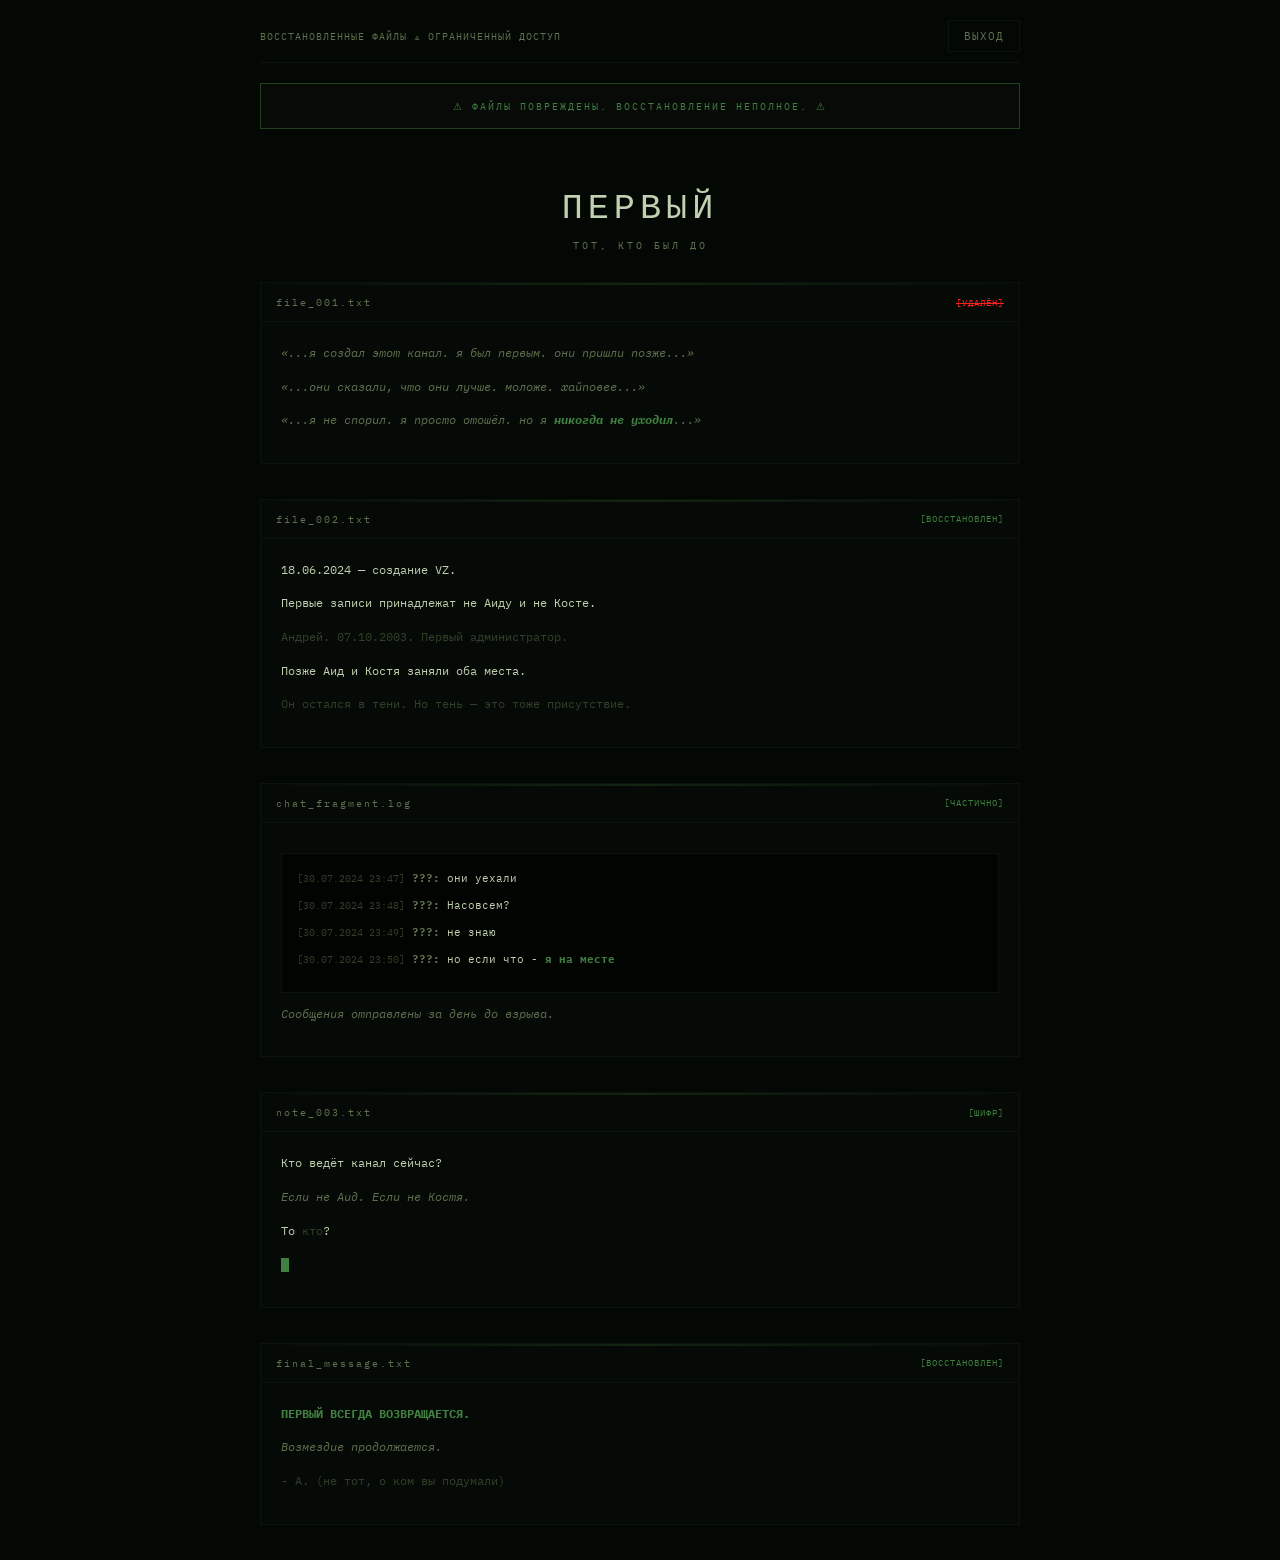
<file: andrey.html>
<!DOCTYPE html>
<html lang="ru">
<head>
    <meta charset="UTF-8">
    <meta name="viewport" content="width=device-width, initial-scale=1.0, maximum-scale=1.0, user-scalable=no">
    <title>ᗅ.</title>
    <link rel="stylesheet" href="fix.css">
    <style>
        @import url('https://fonts.googleapis.com/css2?family=VT323&family=IBM+Plex+Mono:wght@400;700&display=swap');
        
        :root {
            --bg: #040804;
            --bg-dark: #080c08;
            --bg-darker: #020402;
            --text: #c0d0b0;
            --text-dim: #607050;
            --text-faint: #304028;
            --accent: #204020;
            --accent-bright: #408040;
            --border: #0a140a;
            --font-main: 'IBM Plex Mono', 'Courier New', monospace;
            --font-term: 'VT323', 'Courier New', monospace;
        }
        
        * {
            margin: 0;
            padding: 0;
            box-sizing: border-box;
        }
        
        body {
            background: var(--bg);
            color: var(--text);
            font-family: var(--font-main);
            min-height: 100vh;
            overflow-x: hidden;
            cursor: crosshair;
            user-select: none;
        }
        
        .glitch-bg {
            position: fixed;
            top: 0;
            left: 0;
            width: 100%;
            height: 100%;
            pointer-events: none;
            z-index: 0;
            background: 
                repeating-linear-gradient(
                    0deg,
                    rgba(32,64,32,0.02) 0px,
                    transparent 2px,
                    transparent 4px
                );
        }
        
        .container {
            position: relative;
            z-index: 1;
            max-width: 800px;
            margin: 0 auto;
            padding: 20px;
            display: flex;
            flex-direction: column;
            gap: 20px;
        }
        
        .top-bar {
            display: flex;
            justify-content: space-between;
            align-items: center;
            padding-bottom: 10px;
            border-bottom: 1px solid var(--border);
            flex-wrap: wrap;
            gap: 10px;
        }
        
        .top-text {
            font-size: 0.6rem;
            color: var(--text-dim);
            letter-spacing: 1px;
        }
        
        .logout-btn {
            background: transparent;
            border: 1px solid var(--border);
            color: var(--text-dim);
            font-size: 0.7rem;
            padding: 8px 15px;
            cursor: pointer;
            transition: all 0.3s;
            font-family: var(--font-main);
            letter-spacing: 1px;
        }
        
        .logout-btn:hover {
            color: var(--accent-bright);
            border-color: var(--accent);
        }
        
        .main-header {
            text-align: center;
            padding: 30px 0 10px;
            cursor: pointer;
        }
        
        .main-title {
            font-family: var(--font-term);
            font-size: clamp(1.6rem, 5vw, 2.2rem);
            letter-spacing: 5px;
            color: var(--text);
            text-transform: uppercase;
            transition: all 0.3s;
        }
        
        .main-title:hover {
            color: var(--accent-bright);
            text-shadow: 0 0 20px rgba(64,128,64,0.4);
        }
        
        .main-sub {
            font-size: 0.6rem;
            letter-spacing: 3px;
            color: var(--text-dim);
            margin-top: 10px;
            text-transform: uppercase;
        }
        
        .warning-banner {
            background: rgba(8,12,8,0.9);
            border: 1px solid var(--accent);
            padding: 15px;
            text-align: center;
            margin-bottom: 10px;
            cursor: pointer;
            transition: all 0.3s;
        }
        
        .warning-banner:hover {
            border-color: var(--accent-bright);
        }
        
        .warning-text {
            font-size: 0.65rem;
            letter-spacing: 2px;
            color: var(--accent-bright);
            text-transform: uppercase;
        }
        
        .file-card {
            background: rgba(8,12,8,0.8);
            border: 1px solid var(--border);
            margin-bottom: 15px;
            position: relative;
            overflow: hidden;
            transition: all 0.3s;
            cursor: pointer;
        }
        
        .file-card:hover {
            border-color: var(--accent);
        }
        
        .file-card::before {
            content: '';
            position: absolute;
            top: 0;
            left: 0;
            right: 0;
            height: 2px;
            background: linear-gradient(90deg, transparent, var(--accent), transparent);
            opacity: 0.5;
        }
        
        .file-header {
            padding: 12px 15px;
            border-bottom: 1px solid var(--border);
            font-size: 0.65rem;
            letter-spacing: 2px;
            color: var(--text-dim);
            display: flex;
            justify-content: space-between;
            align-items: center;
            flex-wrap: wrap;
            gap: 10px;
        }
        
        .file-status {
            font-size: 0.55rem;
            color: var(--accent-bright);
            letter-spacing: 1px;
            transition: all 0.3s;
        }
        
        .file-status.deleted {
            color: #ff2020;
            text-decoration: line-through;
        }
        
        .file-status.recovered {
            color: var(--accent-bright);
        }
        
        .file-body {
            padding: 20px;
            font-size: 0.75rem;
            line-height: 1.8;
            color: var(--text);
        }
        
        .file-body p {
            margin-bottom: 12px;
            transition: all 0.3s;
        }
        
        .file-body p:hover {
            color: var(--accent-bright);
        }
        
        .file-body .fragment {
            color: var(--text-dim);
            font-style: italic;
        }
        
        .file-body .highlight {
            color: var(--accent-bright);
            font-weight: 700;
            cursor: pointer;
        }
        
        .file-body .hidden-text {
            color: var(--text-faint);
            transition: color 0.3s;
            cursor: pointer;
        }
        
        .file-body .hidden-text:hover {
            color: var(--accent-bright);
        }
        
        .chat-log {
            background: rgba(2,4,2,0.9);
            border: 1px solid var(--border);
            padding: 15px;
            font-size: 0.7rem;
            line-height: 1.7;
            margin: 10px 0;
            cursor: pointer;
            transition: all 0.3s;
        }
        
        .chat-log:hover {
            border-color: var(--accent);
        }
        
        .chat-msg {
            margin-bottom: 8px;
            transition: all 0.3s;
        }
        
        .chat-msg:hover {
            color: var(--accent-bright);
        }
        
        .chat-msg .name {
            color: var(--text-dim);
            font-weight: 700;
        }
        
        .chat-msg .time {
            color: var(--text-faint);
            font-size: 0.6rem;
        }
        
        .cursor-effect {
            display: inline-block;
            width: 8px;
            height: 14px;
            background: var(--accent-bright);
            animation: blink 1s infinite;
            vertical-align: middle;
        }
        
        @keyframes blink {
            0%, 50% { opacity: 1; }
            51%, 100% { opacity: 0; }
        }
        
        .secret-popup {
            position: fixed;
            bottom: 20px;
            right: 20px;
            background: rgba(2,4,2,0.95);
            border: 1px solid var(--accent);
            padding: 15px 20px;
            font-size: 0.7rem;
            letter-spacing: 2px;
            color: var(--accent-bright);
            z-index: 100;
            display: none;
            animation: popupIn 0.3s;
        }
        
        @keyframes popupIn {
            from { opacity: 0; transform: translateY(20px); }
            to { opacity: 1; transform: translateY(0); }
        }
        
        .glitch-flash {
            animation: glitchFlash 0.3s;
        }
        
        @keyframes glitchFlash {
            0%, 100% { filter: none; }
            25% { filter: invert(100%); }
            50% { filter: hue-rotate(90deg); }
            75% { filter: invert(100%) hue-rotate(90deg); }
        }
        
        @media (max-width: 768px) {
            .container { padding: 10px; }
            .file-body { padding: 15px; font-size: 0.7rem; }
        }
    </style>
</head>
<body class="andrey-body">
    <div class="glitch-bg"></div>
    
    <div class="container">
        <div class="top-bar">
            <div class="top-text">ВОССТАНОВЛЕННЫЕ ФАЙЛЫ ⟁ ОГРАНИЧЕННЫЙ ДОСТУП</div>
            <button class="logout-btn" onclick="window.location.href='index.html'">ВЫХОД</button>
        </div>
        
        <div class="warning-banner" id="warningBanner">
            <div class="warning-text">⚠ ФАЙЛЫ ПОВРЕЖДЕНЫ. ВОССТАНОВЛЕНИЕ НЕПОЛНОЕ. ⚠</div>
        </div>
        
        <div class="main-header" id="mainHeader">
            <div class="main-title">ПЕРВЫЙ</div>
            <div class="main-sub">ТОТ, КТО БЫЛ ДО</div>
        </div>
        
        <div class="file-card" id="file001">
            <div class="file-header">
                <span>file_001.txt</span>
                <span class="file-status deleted">[УДАЛЁН]</span>
            </div>
            <div class="file-body">
                <p class="fragment">«...я создал этот канал. я был первым. они пришли позже...»</p>
                <p class="fragment">«...они сказали, что они лучше. моложе. хайповее...»</p>
                <p class="fragment">«...я не спорил. я просто отошёл. но я <span class="highlight">никогда не уходил</span>...»</p>
            </div>
        </div>
        
        <div class="file-card" id="file002">
            <div class="file-header">
                <span>file_002.txt</span>
                <span class="file-status recovered">[ВОССТАНОВЛЕН]</span>
            </div>
            <div class="file-body">
                <p id="f2p1">18.06.2024 — создание VZ.</p>
                <p id="f2p2">Первые записи принадлежат не Аиду и не Косте.</p>
                <p class="hidden-text" id="hidden1">Андрей. 07.10.2003. Первый администратор.</p>
                <p id="f2p4">Позже Аид и Костя заняли оба места.</p>
                <p class="hidden-text" id="hidden2">Он остался в тени. Но тень — это тоже присутствие.</p>
            </div>
        </div>
        
        <div class="file-card" id="file003">
            <div class="file-header">
                <span>chat_fragment.log</span>
                <span class="file-status recovered">[ЧАСТИЧНО]</span>
            </div>
            <div class="file-body">
                <div class="chat-log" id="chatLog">
                    <div class="chat-msg" data-msg="1"><span class="time">[30.07.2024 23:47]</span> <span class="name">???:</span> они уехали</div>
                    <div class="chat-msg" data-msg="2"><span class="time">[30.07.2024 23:48]</span> <span class="name">???:</span> Насовсем?</div>
                    <div class="chat-msg" data-msg="3"><span class="time">[30.07.2024 23:49]</span> <span class="name">???:</span> не знаю</div>
                    <div class="chat-msg" data-msg="4"><span class="time">[30.07.2024 23:50]</span> <span class="name">???:</span> но если что - <span class="highlight">я на месте</span></div>
                </div>
                <p class="fragment" style="margin-top: 10px;">Сообщения отправлены за день до взрыва.</p>
            </div>
        </div>
        
        <div class="file-card" id="file004">
            <div class="file-header">
                <span>note_003.txt</span>
                <span class="file-status">[ШИФР]</span>
            </div>
            <div class="file-body">
                <p id="n3p1">Кто ведёт канал сейчас?</p>
                <p class="fragment" id="n3p2">Если не Аид. Если не Костя.</p>
                <p id="n3p3">То <span class="hidden-text" id="hidden3">кто</span>?</p>
                <p style="margin-top: 10px;"><span class="cursor-effect"></span></p>
            </div>
        </div>
        
        <div class="file-card" id="file005">
            <div class="file-header">
                <span>final_message.txt</span>
                <span class="file-status recovered">[ВОССТАНОВЛЕН]</span>
            </div>
            <div class="file-body">
                <p class="highlight" id="final1">ПЕРВЫЙ ВСЕГДА ВОЗВРАЩАЕТСЯ.</p>
                <p class="fragment" id="final2">Возмездие продолжается.</p>
                <p class="hidden-text" id="final3">- А. (не тот, о ком вы подумали)</p>
            </div>
        </div>
    </div>
    
    <div class="secret-popup" id="secretPopup"></div>
    
    <script src="audio.js"></script>
    
    <script>
        (function() {
            const popup = document.getElementById('secretPopup');
            
            function showSecretPopup(text) {
                popup.textContent = text;
                popup.style.display = 'block';
                clearTimeout(popup._timeout);
                popup._timeout = setTimeout(() => {
                    popup.style.display = 'none';
                }, 4000);
            }
            
            function glitchFlash() {
                document.body.classList.add('glitch-flash');
                setTimeout(() => document.body.classList.remove('glitch-flash'), 300);
            }
            
            // СКРЫТАЯ КНОПКА 1: Тройной клик по заголовку
            let headerClicks = 0;
            document.getElementById('mainHeader').addEventListener('click', function() {
                headerClicks++;
                if (headerClicks === 3) {
                    showSecretPopup('ПЕРВЫЙ. ОН БЫЛ ЗДЕСЬ ДО ВСЕХ.');
                    glitchFlash();
                    headerClicks = 0;
                }
            });
            
            // СКРЫТАЯ КНОПКА 2: Клик по «никогда не уходил»
            document.querySelector('#file001 .highlight').addEventListener('click', function() {
                showSecretPopup('ОН НИКОГДА НЕ УХОДИЛ. ОН ЖДАЛ.');
            });
            
            // СКРЫТАЯ КНОПКА 3: Клик по скрытому имени
            document.getElementById('hidden1').addEventListener('click', function() {
                showSecretPopup('АНДРЕЙ. 07.10.2003. ПЕРВЫЙ.');
                glitchFlash();
            });
            
            // СКРЫТАЯ КНОПКА 4: Клик по скрытому тексту про тень
            document.getElementById('hidden2').addEventListener('click', function() {
                showSecretPopup('ТЕНЬ — ЭТО ТОЖЕ ПРИСУТСТВИЕ.');
            });
            
            // СКРЫТАЯ КНОПКА 5: Клик по сообщению «я на месте»
            document.querySelector('[data-msg="4"] .highlight').addEventListener('click', function() {
                showSecretPopup('ОН НА МЕСТЕ. ОН ВСЕГДА НА МЕСТЕ.');
                glitchFlash();
            });
            
            // СКРЫТАЯ КНОПКА 6: Клик по «кто»
            document.getElementById('hidden3').addEventListener('click', function() {
                showSecretPopup('КТО? ТЫ УЖЕ ЗНАЕШЬ ОТВЕТ.');
            });
            
            // СКРЫТАЯ КНОПКА 7: Двойной клик по warning banner
            document.getElementById('warningBanner').addEventListener('dblclick', function() {
                showSecretPopup('ФАЙЛЫ ПОВРЕЖДЕНЫ НЕ СЛУЧАЙНО.');
            });
            
            // СКРЫТАЯ КНОПКА 8: Клик по «ПЕРВЫЙ ВСЕГДА ВОЗВРАЩАЕТСЯ»
            document.getElementById('final1').addEventListener('click', function() {
                showSecretPopup('ПЕРВЫЙ ВСЕГДА ВОЗВРАЩАЕТСЯ.');
                glitchFlash();
            });
            
            // СКРЫТАЯ КНОПКА 9: Клик по «не тот, о ком вы подумали»
            document.getElementById('final3').addEventListener('click', function() {
                showSecretPopup('НЕ ТОТ, О КОМ ВЫ ПОДУМАЛИ. ТОГДА КТО?');
            });
            
            // СКРЫТАЯ КНОПКА 10: Наведение на chat log 3 раза
            let chatHover = 0;
            document.getElementById('chatLog').addEventListener('mouseenter', function() {
                chatHover++;
                if (chatHover === 3) {
                    showSecretPopup('СООБЩЕНИЯ ОТПРАВЛЕНЫ ЗА ДЕНЬ ДО ВЗРЫВА. ОНИ ЗНАЛИ?');
                    chatHover = 0;
                }
            });
        })();
    </script>
</body>
</html>
</file>
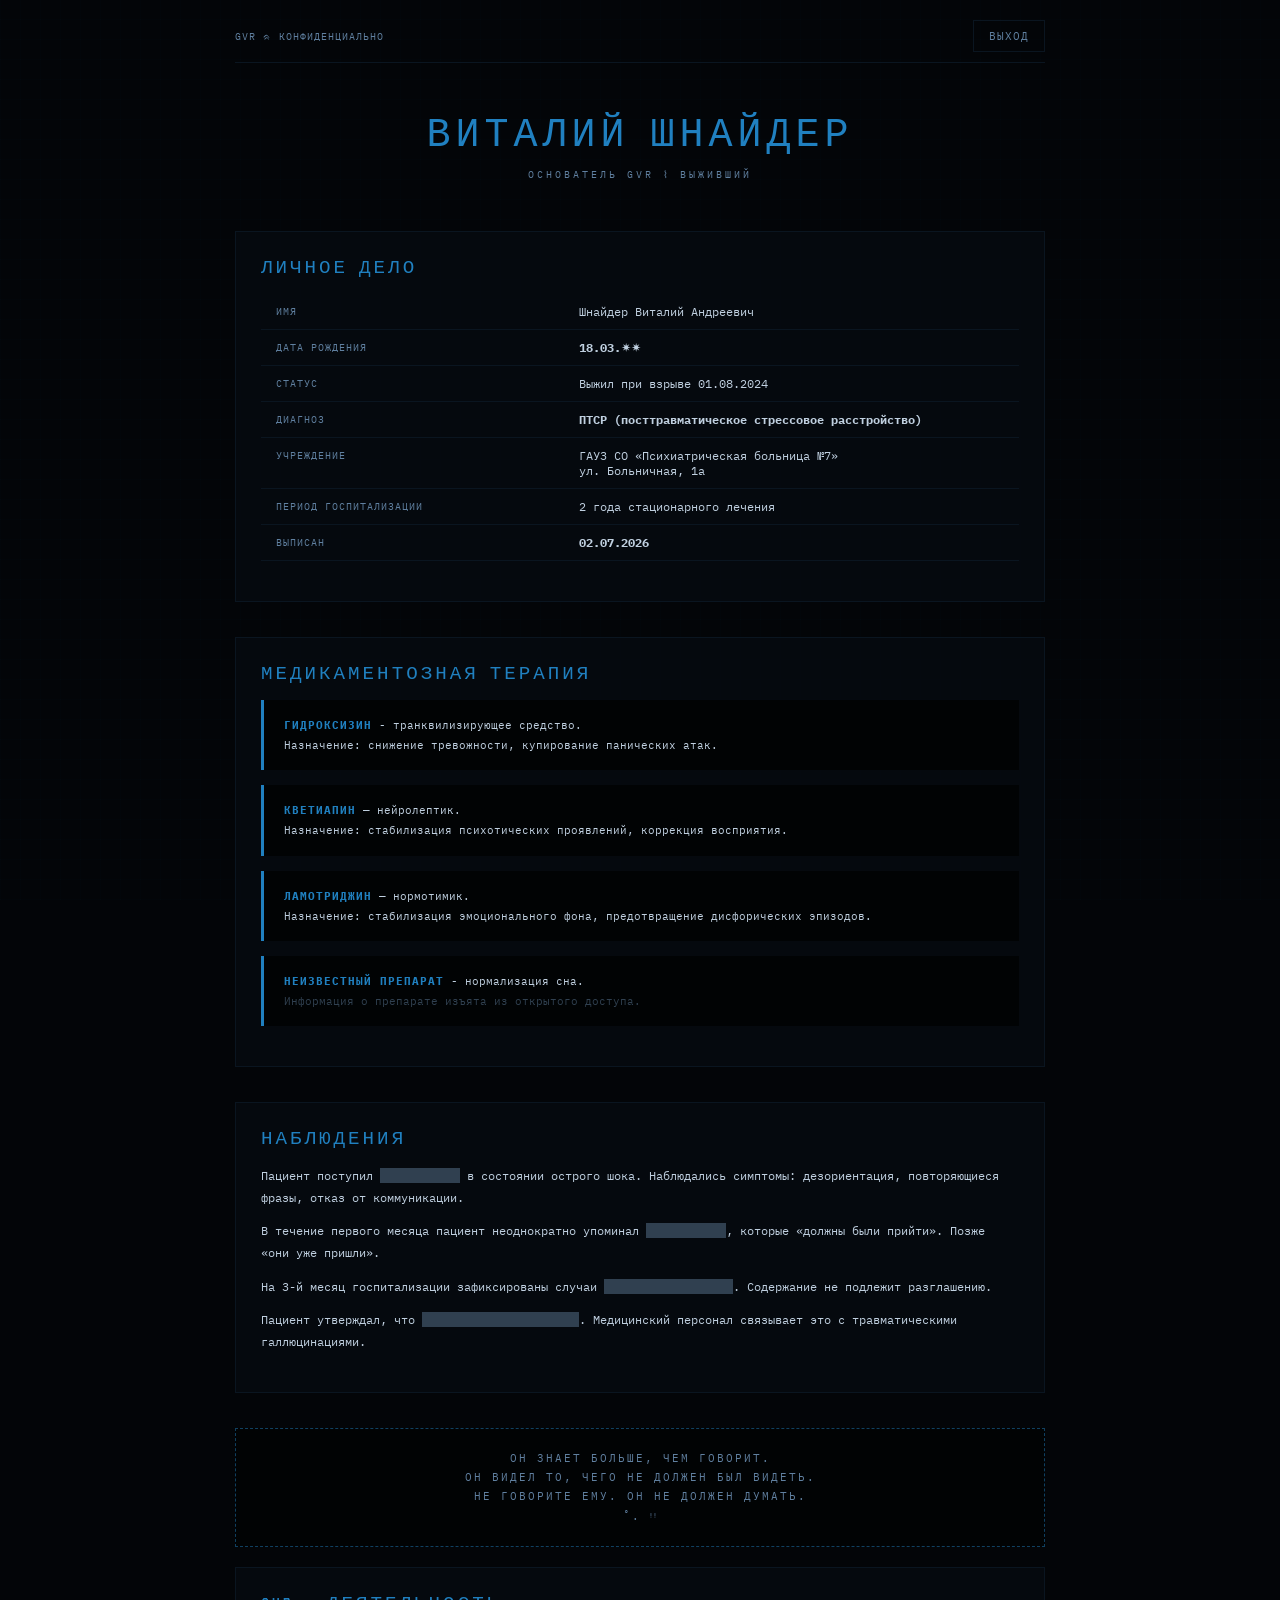
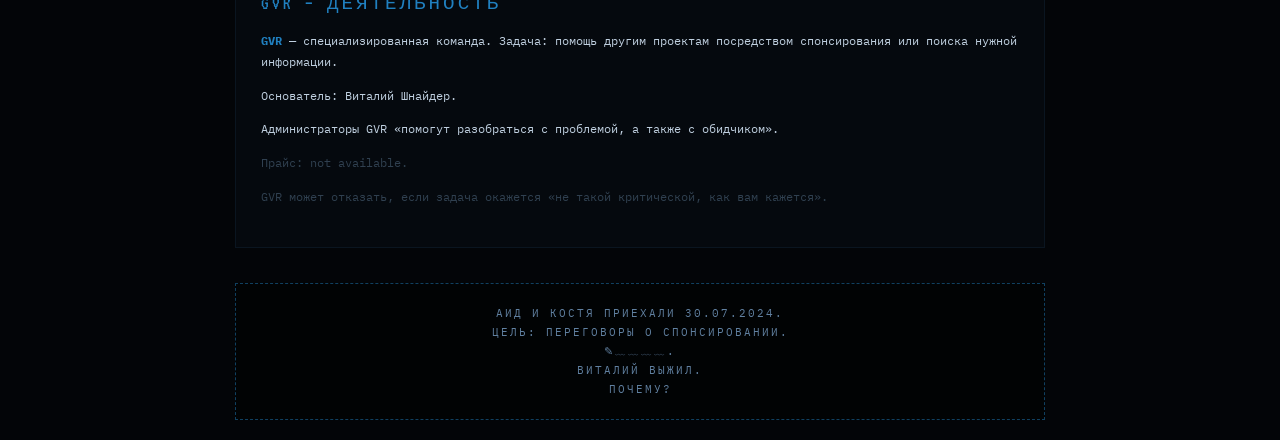
<file: gvr.html>
<!DOCTYPE html>
<html lang="ru">
<head>
    <meta charset="UTF-8">
    <meta name="viewport" content="width=device-width, initial-scale=1.0, maximum-scale=1.0, user-scalable=no">
    <title>GVR ♡</title>
    <link rel="stylesheet" href="fix.css">
    <style>
        @import url('https://fonts.googleapis.com/css2?family=VT323&family=IBM+Plex+Mono:wght@400;700&display=swap');
        
        :root {
            --bg: #030508;
            --bg-dark: #060a10;
            --bg-darker: #020304;
            --text: #c0d0e0;
            --text-dim: #6080a0;
            --text-faint: #304050;
            --accent: #104060;
            --accent-bright: #2080c0;
            --border: #0a1520;
            --font-main: 'IBM Plex Mono', 'Courier New', monospace;
            --font-term: 'VT323', 'Courier New', monospace;
        }
        
        * {
            margin: 0;
            padding: 0;
            box-sizing: border-box;
        }
        
        body {
            background: var(--bg);
            color: var(--text);
            font-family: var(--font-main);
            min-height: 100vh;
            overflow-x: hidden;
            cursor: crosshair;
            user-select: none;
        }
        
        .med-overlay {
            position: fixed;
            top: 0;
            left: 0;
            width: 100%;
            height: 100%;
            pointer-events: none;
            z-index: 0;
            background: 
                linear-gradient(90deg, rgba(16,64,96,0.03) 1px, transparent 1px),
                linear-gradient(0deg, rgba(16,64,96,0.03) 1px, transparent 1px);
            background-size: 20px 20px;
        }
        
        .container {
            position: relative;
            z-index: 1;
            max-width: 850px;
            margin: 0 auto;
            padding: 20px;
            display: flex;
            flex-direction: column;
            gap: 20px;
        }
        
        .top-bar {
            display: flex;
            justify-content: space-between;
            align-items: center;
            padding-bottom: 10px;
            border-bottom: 1px solid var(--border);
            flex-wrap: wrap;
            gap: 10px;
        }
        
        .top-text {
            font-size: 0.6rem;
            color: var(--text-dim);
            letter-spacing: 1px;
        }
        
        .logout-btn {
            background: transparent;
            border: 1px solid var(--border);
            color: var(--text-dim);
            font-size: 0.7rem;
            padding: 8px 15px;
            cursor: pointer;
            transition: all 0.3s;
            font-family: var(--font-main);
            letter-spacing: 1px;
        }
        
        .logout-btn:hover {
            color: var(--accent-bright);
            border-color: var(--accent);
        }
        
        .main-header {
            text-align: center;
            padding: 30px 0;
            cursor: pointer;
        }
        
        .main-title {
            font-family: var(--font-term);
            font-size: clamp(1.8rem, 6vw, 2.5rem);
            letter-spacing: 5px;
            color: var(--accent-bright);
            text-transform: uppercase;
            transition: all 0.3s;
        }
        
        .main-title:hover {
            text-shadow: 0 0 25px rgba(32,128,192,0.5);
        }
        
        .main-sub {
            font-size: 0.6rem;
            letter-spacing: 3px;
            color: var(--text-dim);
            margin-top: 10px;
            text-transform: uppercase;
        }
        
        .med-card {
            background: rgba(6,10,16,0.9);
            border: 1px solid var(--border);
            padding: 25px;
            margin-bottom: 15px;
            transition: all 0.3s;
            cursor: pointer;
        }
        
        .med-card:hover {
            border-color: var(--accent);
        }
        
        .med-card-title {
            font-family: var(--font-term);
            font-size: 1.2rem;
            letter-spacing: 3px;
            color: var(--accent-bright);
            margin-bottom: 15px;
            text-transform: uppercase;
            transition: all 0.3s;
        }
        
        .med-card-title:hover {
            text-shadow: 0 0 15px rgba(32,128,192,0.5);
        }
        
        .med-table {
            width: 100%;
            border-collapse: collapse;
            margin-bottom: 15px;
        }
        
        .med-table td {
            padding: 10px 15px;
            border-bottom: 1px solid var(--border);
            font-size: 0.75rem;
            vertical-align: top;
            transition: all 0.3s;
        }
        
        .med-table tr:hover td {
            background: rgba(16,64,96,0.1);
        }
        
        .med-table td:first-child {
            color: var(--text-dim);
            letter-spacing: 1px;
            width: 40%;
            text-transform: uppercase;
            font-size: 0.65rem;
        }
        
        .med-table td:last-child {
            color: var(--text);
        }
        
        .med-table .highlight {
            color: var(--accent-bright);
            font-weight: 700;
        }
        
        .record-text {
            font-size: 0.75rem;
            line-height: 1.8;
            color: var(--text);
            margin-bottom: 15px;
        }
        
        .record-text p {
            margin-bottom: 12px;
            transition: all 0.3s;
        }
        
        .record-text p:hover {
            color: var(--accent-bright);
        }
        
        .record-text .redacted {
            background: var(--text-faint);
            color: transparent;
            padding: 0 5px;
            cursor: pointer;
            transition: all 0.3s;
            user-select: none;
        }
        
        .record-text .redacted:hover {
            background: transparent;
            color: var(--accent-bright);
        }
        
        .mystery-box {
            border: 1px dashed var(--accent);
            padding: 20px;
            text-align: center;
            background: rgba(2,3,4,0.8);
            cursor: pointer;
            transition: all 0.3s;
        }
        
        .mystery-box:hover {
            border-color: var(--accent-bright);
            background: rgba(16,64,96,0.1);
        }
        
        .mystery-text {
            font-size: 0.7rem;
            letter-spacing: 2px;
            color: var(--text-dim);
            line-height: 1.7;
        }
        
        .prescription {
            background: rgba(2,3,4,0.9);
            border-left: 3px solid var(--accent-bright);
            padding: 15px 20px;
            margin: 15px 0;
            font-size: 0.7rem;
            line-height: 1.8;
            transition: all 0.3s;
            cursor: pointer;
        }
        
        .prescription:hover {
            background: rgba(16,64,96,0.15);
        }
        
        .prescription .drug {
            color: var(--accent-bright);
            font-weight: 700;
            letter-spacing: 1px;
        }
        
        .secret-popup {
            position: fixed;
            bottom: 20px;
            right: 20px;
            background: rgba(2,3,4,0.95);
            border: 1px solid var(--accent);
            padding: 15px 20px;
            font-size: 0.7rem;
            letter-spacing: 2px;
            color: var(--accent-bright);
            z-index: 100;
            display: none;
            animation: popupIn 0.3s;
        }
        
        @keyframes popupIn {
            from { opacity: 0; transform: translateY(20px); }
            to { opacity: 1; transform: translateY(0); }
        }
        
        .glitch-flash {
            animation: glitchFlash 0.3s;
        }
        
        @keyframes glitchFlash {
            0%, 100% { filter: none; }
            25% { filter: hue-rotate(180deg); }
            50% { filter: invert(100%); }
            75% { filter: hue-rotate(180deg) invert(100%); }
        }
        
        @media (max-width: 768px) {
            .container { padding: 10px; }
            .med-card { padding: 15px; }
            .med-table td { padding: 8px 10px; font-size: 0.65rem; }
        }
    </style>
</head>
<body class="gvr-body">
    <div class="med-overlay"></div>
    
    <div class="container">
        <div class="top-bar">
            <div class="top-text">GVR ᨑ КОНФИДЕНЦИАЛЬНО</div>
            <button class="logout-btn" onclick="window.location.href='index.html'">ВЫХОД</button>
        </div>
        
        <div class="main-header" id="mainHeader">
            <div class="main-title">ВИТАЛИЙ ШНАЙДЕР</div>
            <div class="main-sub">ОСНОВАТЕЛЬ GVR ⌇ ВЫЖИВШИЙ</div>
        </div>
        
        <div class="med-card" id="personalCard">
            <div class="med-card-title" id="personalTitle">ЛИЧНОЕ ДЕЛО</div>
            <table class="med-table">
                <tr data-row="name">
                    <td>Имя</td>
                    <td>Шнайдер Виталий Андреевич</td>
                </tr>
                <tr data-row="birth">
                    <td>Дата рождения</td>
                    <td class="highlight">18.03.✴︎✴︎</td>
                </tr>
                <tr data-row="status">
                    <td>Статус</td>
                    <td>Выжил при взрыве 01.08.2024</td>
                </tr>
                <tr data-row="diagnosis">
                    <td>Диагноз</td>
                    <td class="highlight">ПТСР (посттравматическое стрессовое расстройство)</td>
                </tr>
                <tr data-row="facility">
                    <td>Учреждение</td>
                    <td>ГАУЗ СО «Психиатрическая больница №7»<br>ул. Больничная, 1а</td>
                </tr>
                <tr data-row="period">
                    <td>Период госпитализации</td>
                    <td>2 года стационарного лечения</td>
                </tr>
                <tr data-row="discharged">
                    <td>Выписан</td>
                    <td class="highlight">02.07.2026</td>
                </tr>
            </table>
        </div>
        
        <div class="med-card" id="therapyCard">
            <div class="med-card-title" id="therapyTitle">МЕДИКАМЕНТОЗНАЯ ТЕРАПИЯ 𖠁</div>
            
            <div class="prescription" data-drug="hydroxyzine">
                <span class="drug">ГИДРОКСИЗИН</span> - транквилизирующее средство.<br>
                Назначение: снижение тревожности, купирование панических атак.
            </div>
            
            <div class="prescription" data-drug="quetiapine">
                <span class="drug">КВЕТИАПИН</span> — нейролептик.<br>
                Назначение: стабилизация психотических проявлений, коррекция восприятия.
            </div>
            
            <div class="prescription" data-drug="lamotrigine">
                <span class="drug">ЛАМОТРИДЖИН</span> — нормотимик.<br>
                Назначение: стабилизация эмоционального фона, предотвращение дисфорических эпизодов.
            </div>
            
            <div class="prescription" data-drug="unknown">
                <span class="drug">НЕИЗВЕСТНЫЙ ПРЕПАРАТ</span> - нормализация сна.<br>
                <span style="color: var(--text-faint);">Информация о препарате изъята из открытого доступа.</span>
            </div>
        </div>
        
        <div class="med-card" id="observationsCard">
            <div class="med-card-title" id="observationsTitle">НАБЛЮДЕНИЯ</div>
            
            <div class="record-text">
                <p id="obs1">Пациент поступил <span class="redacted">01.08.2024</span> в состоянии острого шока. Наблюдались симптомы: дезориентация, повторяющиеся фразы, отказ от коммуникации.</p>
                
                <p id="obs2">В течение первого месяца пациент неоднократно упоминал <span class="redacted">ДВУХ ЛЮДЕЙ</span>, которые «должны были прийти». Позже «они уже пришли».</p>
                
                <p id="obs3">На 3-й месяц госпитализации зафиксированы случаи <span class="redacted">НОЧНЫХ РАЗГОВОРОВ</span>. Содержание не подлежит разглашению.</p>
                
                <p id="obs4">Пациент утверждал, что <span class="redacted">ВИДЕЛ ИХ ПОСЛЕ ВЗРЫВА</span>. Медицинский персонал связывает это с травматическими галлюцинациями.</p>
            </div>
        </div>
        
        <div class="mystery-box" id="mysteryBox1">
            <div class="mystery-text">
                ОН ЗНАЕТ БОЛЬШЕ, ЧЕМ ГОВОРИТ.<br>
                ОН ВИДЕЛ ТО, ЧЕГО НЕ ДОЛЖЕН БЫЛ ВИДЕТЬ.<br>
                НЕ ГОВОРИТЕ ЕМУ. ОН НЕ ДОЛЖЕН ДУМАТЬ.<br>
                ˚. ᵎᵎ
            </div>
        </div>
        
        <div class="med-card" id="gvrCard">
            <div class="med-card-title" id="gvrTitle">GVR — ДЕЯТЕЛЬНОСТЬ</div>
            <div class="record-text">
                <p id="gvr1"><strong style="color: var(--accent-bright);">GVR</strong> — специализированная команда. Задача: помощь другим проектам посредством спонсирования или поиска нужной информации.</p>
                <p id="gvr2">Основатель: Виталий Шнайдер.</p>
                <p id="gvr3">Администраторы GVR «помогут разобраться с проблемой, а также с обидчиком».</p>
                <p id="gvr4" style="color: var(--text-faint);">Прайс: not available.</p>
                <p id="gvr5" style="color: var(--text-faint);">GVR может отказать, если задача окажется «не такой критической, как вам кажется».</p>
            </div>
        </div>
        
        <div class="mystery-box" id="mysteryBox2">
            <div class="mystery-text">
                АИД И КОСТЯ ПРИЕХАЛИ 30.07.2024.<br>
                ЦЕЛЬ: ПЕРЕГОВОРЫ О СПОНСИРОВАНИИ.<br>
                ✎﹏﹏﹏﹏.<br>
                ВИТАЛИЙ ВЫЖИЛ.<br>
                ПОЧЕМУ?
            </div>
        </div>
    </div>
    
    <div class="secret-popup" id="secretPopup"></div>
    
    <script src="audio.js"></script>
    
    <script>
        (function() {
            const popup = document.getElementById('secretPopup');
            
            function showSecretPopup(text) {
                popup.textContent = text;
                popup.style.display = 'block';
                clearTimeout(popup._timeout);
                popup._timeout = setTimeout(() => {
                    popup.style.display = 'none';
                }, 4000);
            }
            
            function glitchFlash() {
                document.body.classList.add('glitch-flash');
                setTimeout(() => document.body.classList.remove('glitch-flash'), 300);
            }
            
            // СКРЫТАЯ КНОПКА 1: Клик по заголовку
            let headerClicks = 0;
            document.getElementById('mainHeader').addEventListener('click', function() {
                headerClicks++;
                if (headerClicks === 2) {
                    showSecretPopup('ВИТАЛИЙ ШНАЙДЕР. ИЛИ ТОТ, КТО ИМ СТАЛ?');
                    glitchFlash();
                    headerClicks = 0;
                }
            });
            
            // СКРЫТАЯ КНОПКА 2: Клик по дате рождения
            document.querySelector('[data-row="birth"]').addEventListener('click', function() {
                showSecretPopup('ГОД НЕИЗВЕСТЕН. ИЛИ СКРЫТ?');
            });
            
            // СКРЫТАЯ КНОПКА 3: Клик по диагнозу
            document.querySelector('[data-row="diagnosis"]').addEventListener('click', function() {
                showSecretPopup('ОН ВИДЕЛ ВЗРЫВ.');
            });
            
            // СКРЫТАЯ КНОПКА 4: Клик по дате выписки
            document.querySelector('[data-row="discharged"]').addEventListener('click', function() {
                showSecretPopup('ОН ВЫШЕЛ. ЧЕРЕЗ ДВА ГОДА ПОСЛЕ ВЗРЫВА.');
            });
            
            // СКРЫТАЯ КНОПКА 5: Клик по неизвестному препарату
            document.querySelector('[data-drug="unknown"]').addEventListener('click', function() {
                showSecretPopup('НЕИЗВЕСТНЫЙ ПРЕПАРАТ. КТО ЕГО НАЗНАЧИЛ?');
                glitchFlash();
            });
            
            // СКРЫТАЯ КНОПКА 6: Клик по закрашенному тексту
            document.querySelectorAll('.redacted').forEach(function(el) {
                el.addEventListener('click', function() {
                    const text = this.textContent;
                    showSecretPopup('СКРЫТОЕ: ' + text);
                });
            });
            
            // СКРЫТАЯ КНОПКА 7: Двойной клик по mystery box
            document.getElementById('mysteryBox1').addEventListener('dblclick', function() {
                showSecretPopup('ОН ☐☐☐☐.');
                glitchFlash();
            });
            
            // СКРЫТАЯ КНОПКА 8: Клик по «Прайс: not yet available»
            document.getElementById('gvr4').addEventListener('click', function() {
                showSecretPopup('ПРАЙС СКРЫТ. НО ЦЕНА ВСЕГДА ЕСТЬ.');
            });
            
            // СКРЫТАЯ КНОПКА 9: Наведение на заголовок терапии 4 раза
            let therapyHover = 0;
            document.getElementById('therapyTitle').addEventListener('mouseenter', function() {
                therapyHover++;
                if (therapyHover === 4) {
                    showSecretPopup('ПРЕПАРАТЫ. ОНИ ПОМОГАЮТ. ИЛИ КОНТРОЛИРУЮТ?');
                    therapyHover = 0;
                }
            });
            
            // СКРЫТАЯ КНОПКА 10: Клик по mystery box 2
            document.getElementById('mysteryBox2').addEventListener('click', function() {
                showSecretPopup('ПОЧЕМУ ОН ВЫЖИЛ?');
            });
        })();
    </script>
</body>
</html>
</file>
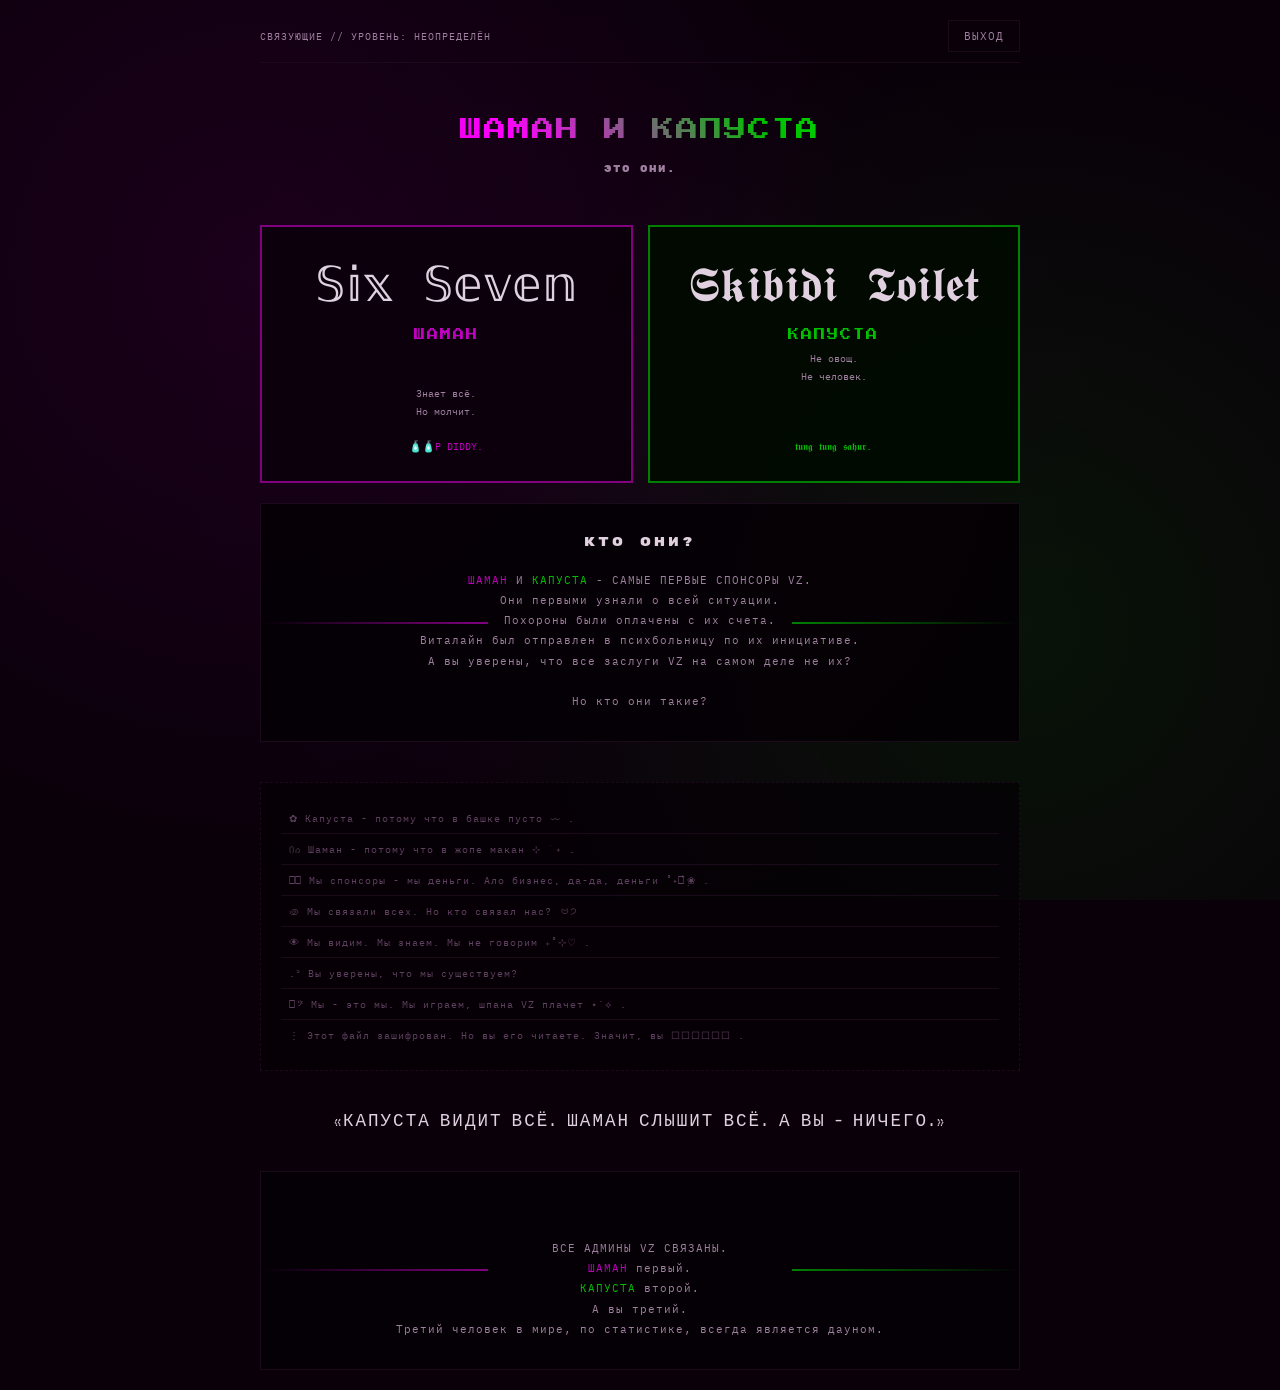
<file: shaman.html>
<!DOCTYPE html>
<html lang="ru">
<head>
    <meta charset="UTF-8">
    <meta name="viewport" content="width=device-width, initial-scale=1.0, maximum-scale=1.0, user-scalable=no">
    <title>ШАМАН КАПУСТА // ☑️Certified Gay</title>
    <link rel="stylesheet" href="fix.css">
    <style>
        @import url('https://fonts.googleapis.com/css2?family=VT323&family=IBM+Plex+Mono:wght@400;700&family=Rubik+Mono+One&family=Press+Start+2P&display=swap');
        
        :root {
            --bg: #0a000a;
            --bg-dark: #140014;
            --bg-darker: #050005;
            --text: #e0d0e0;
            --text-dim: #a080a0;
            --text-faint: #604060;
            --purple: #800080;
            --purple-bright: #c000c0;
            --purple-glow: #ff00ff;
            --green: #008000;
            --green-bright: #00c000;
            --green-glow: #00ff00;
            --red-glow: #ff0000;
            --border: #1a0a1a;
            --font-main: 'IBM Plex Mono', 'Courier New', monospace;
            --font-term: 'VT323', 'Courier New', monospace;
            --font-pixel: 'Press Start 2P', monospace;
            --font-rubik: 'Rubik Mono One', monospace;
        }
        
        * {
            margin: 0;
            padding: 0;
            box-sizing: border-box;
        }
        
        body {
            background: var(--bg);
            color: var(--text);
            font-family: var(--font-main);
            min-height: 100vh;
            overflow-x: hidden;
            cursor: crosshair;
            user-select: none;
        }
        
        .psychedelic-bg {
            position: fixed;
            top: 0;
            left: 0;
            width: 100%;
            height: 100%;
            pointer-events: none;
            z-index: 0;
            background: 
                radial-gradient(circle at 20% 30%, rgba(128,0,128,0.15) 0%, transparent 50%),
                radial-gradient(circle at 80% 70%, rgba(0,128,0,0.15) 0%, transparent 50%),
                radial-gradient(circle at 50% 50%, rgba(128,0,128,0.05) 0%, transparent 60%);
            animation: bgShift 10s infinite;
        }
        
        @keyframes bgShift {
            0%, 100% { transform: scale(1); }
            25% { transform: scale(1.05); }
            50% { transform: scale(1); }
            75% { transform: scale(0.95); }
        }
        
        .container {
            position: relative;
            z-index: 1;
            max-width: 800px;
            margin: 0 auto;
            padding: 20px;
            display: flex;
            flex-direction: column;
            gap: 20px;
        }
        
        .top-bar {
            display: flex;
            justify-content: space-between;
            align-items: center;
            padding-bottom: 10px;
            border-bottom: 1px solid var(--border);
            flex-wrap: wrap;
            gap: 10px;
        }
        
        .top-text {
            font-size: 0.6rem;
            color: var(--text-dim);
            letter-spacing: 1px;
        }
        
        .logout-btn {
            background: transparent;
            border: 1px solid var(--border);
            color: var(--text-dim);
            font-size: 0.7rem;
            padding: 8px 15px;
            cursor: pointer;
            transition: all 0.3s;
            font-family: var(--font-main);
            letter-spacing: 1px;
        }
        
        .logout-btn:hover {
            color: var(--green-bright);
            border-color: var(--purple);
        }
        
        .main-header {
            text-align: center;
            padding: 30px 0;
            cursor: pointer;
        }
        
        .main-title {
            font-family: var(--font-pixel);
            font-size: clamp(1rem, 3vw, 1.4rem);
            letter-spacing: 2px;
            line-height: 1.6;
            text-transform: uppercase;
            background: linear-gradient(45deg, var(--purple-bright), var(--purple-glow), var(--green-bright), var(--green-glow));
            -webkit-background-clip: text;
            -webkit-text-fill-color: transparent;
            background-clip: text;
            animation: gradientShift 3s infinite;
            transition: all 0.3s;
        }
        
        .main-title:hover {
            animation: gradientShift 0.5s infinite;
        }
        
        @keyframes gradientShift {
            0%, 100% { filter: hue-rotate(0deg); }
            50% { filter: hue-rotate(30deg); }
        }
        
        .main-sub {
            font-family: var(--font-rubik);
            font-size: 0.55rem;
            letter-spacing: 2px;
            color: var(--text-dim);
            margin-top: 15px;
            text-transform: uppercase;
        }
        
        .dual-section {
            display: grid;
            grid-template-columns: 1fr 1fr;
            gap: 15px;
        }
        
        .shaman-card {
            background: rgba(10,0,10,0.9);
            border: 2px solid var(--purple);
            padding: 25px;
            text-align: center;
            position: relative;
            overflow: hidden;
            transition: all 0.3s;
            cursor: pointer;
        }
        
        .shaman-card:hover {
            box-shadow: 0 0 30px rgba(128,0,128,0.3);
            border-color: var(--purple-glow);
        }
        
        .kapysta-card {
            background: rgba(0,10,0,0.9);
            border: 2px solid var(--green);
            padding: 25px;
            text-align: center;
            position: relative;
            overflow: hidden;
            transition: all 0.3s;
            cursor: pointer;
        }
        
        .kapysta-card:hover {
            box-shadow: 0 0 30px rgba(0,128,0,0.3);
            border-color: var(--green-glow);
        }
        
        .card-emoji {
            font-size: 3rem;
            margin-bottom: 15px;
            animation: float 2s infinite;
            cursor: pointer;
        }
        
        @keyframes float {
            0%, 100% { transform: translateY(0); }
            50% { transform: translateY(-10px); }
        }
        
        .card-title {
            font-family: var(--font-pixel);
            font-size: 0.7rem;
            letter-spacing: 2px;
            text-transform: uppercase;
            margin-bottom: 10px;
            cursor: pointer;
            transition: all 0.3s;
        }
        
        .shaman-card .card-title {
            color: var(--purple-bright);
        }
        
        .shaman-card .card-title:hover {
            text-shadow: 0 0 15px var(--purple-glow);
        }
        
        .kapysta-card .card-title {
            color: var(--green-bright);
        }
        
        .kapysta-card .card-title:hover {
            text-shadow: 0 0 15px var(--green-glow);
        }
        
        .card-text {
            font-size: 0.65rem;
            line-height: 1.7;
            color: var(--text-dim);
        }
        
        .mystery-center {
            background: rgba(5,0,5,0.9);
            border: 1px solid var(--border);
            padding: 30px;
            text-align: center;
            position: relative;
            cursor: pointer;
            transition: all 0.3s;
        }
        
        .mystery-center:hover {
            border-color: var(--purple);
        }
        
        .mystery-center::before,
        .mystery-center::after {
            content: '';
            position: absolute;
            top: 50%;
            width: 30%;
            height: 2px;
            transform: translateY(-50%);
        }
        
        .mystery-center::before {
            left: 0;
            background: linear-gradient(90deg, transparent, var(--purple));
        }
        
        .mystery-center::after {
            right: 0;
            background: linear-gradient(270deg, transparent, var(--green));
        }
        
        .mystery-title {
            font-family: var(--font-rubik);
            font-size: 0.8rem;
            letter-spacing: 3px;
            text-transform: uppercase;
            margin-bottom: 20px;
            color: var(--text);
            cursor: pointer;
            transition: all 0.3s;
        }
        
        .mystery-title:hover {
            text-shadow: 0 0 20px var(--purple-glow);
        }
        
        .mystery-text {
            font-size: 0.7rem;
            line-height: 1.8;
            color: var(--text-dim);
            letter-spacing: 1px;
        }
        
        .mystery-text .purple {
            color: var(--purple-bright);
            cursor: pointer;
            transition: all 0.3s;
        }
        
        .mystery-text .purple:hover {
            text-shadow: 0 0 10px var(--purple-glow);
        }
        
        .mystery-text .green {
            color: var(--green-bright);
            cursor: pointer;
            transition: all 0.3s;
        }
        
        .mystery-text .green:hover {
            text-shadow: 0 0 10px var(--green-glow);
        }
        
        .secret-list {
            background: rgba(5,0,5,0.7);
            border: 1px dashed var(--border);
            padding: 20px;
            margin-top: 20px;
        }
        
        .secret-item {
            font-size: 0.65rem;
            color: var(--text-faint);
            padding: 8px;
            border-bottom: 1px solid var(--border);
            letter-spacing: 1px;
            transition: all 0.3s;
            cursor: pointer;
        }
        
        .secret-item:hover {
            color: var(--text);
        }
        
        .secret-item:last-child {
            border-bottom: none;
        }
        
        .quote-block {
            text-align: center;
            padding: 20px;
            font-family: var(--font-term);
            font-size: 1.1rem;
            letter-spacing: 2px;
            color: var(--text);
            animation: quotePulse 2s infinite;
            cursor: pointer;
            transition: all 0.3s;
        }
        
        .quote-block:hover {
            color: var(--purple-glow);
        }
        
        @keyframes quotePulse {
            0%, 100% { opacity: 1; }
            50% { opacity: 0.7; }
        }
        
        .secret-popup {
            position: fixed;
            bottom: 20px;
            right: 20px;
            background: rgba(5,0,5,0.95);
            border: 1px solid var(--purple);
            padding: 15px 20px;
            font-size: 0.7rem;
            letter-spacing: 2px;
            color: var(--green-bright);
            z-index: 100;
            display: none;
            animation: popupIn 0.3s;
        }
        
        @keyframes popupIn {
            from { opacity: 0; transform: translateY(20px); }
            to { opacity: 1; transform: translateY(0); }
        }
        
        .glitch-flash {
            animation: glitchFlash 0.3s;
        }
        
        @keyframes glitchFlash {
            0%, 100% { filter: none; }
            25% { filter: hue-rotate(180deg); }
            50% { filter: invert(100%) hue-rotate(180deg); }
            75% { filter: hue-rotate(90deg); }
        }
        
        @media (max-width: 768px) {
            .dual-section { grid-template-columns: 1fr; }
            .container { padding: 10px; }
            .main-title { font-size: 0.8rem; }
        }
    </style>
</head>
<body class="shaman-body">
    <div class="psychedelic-bg"></div>
    
    <div class="container">
        <div class="top-bar">
            <div class="top-text">СВЯЗУЮЩИЕ // УРОВЕНЬ: НЕОПРЕДЕЛЁН</div>
            <button class="logout-btn" onclick="window.location.href='index.html'">ВЫХОД</button>
        </div>
        
        <div class="main-header" id="mainHeader">
            <div class="main-title">ШАМАН и КАПУСТА</div>
            <div class="main-sub">Это они.</div>
        </div>
        
        <div class="dual-section">
            <div class="shaman-card" id="shamanCard">
                <div class="card-emoji" id="shamanEmoji">𝕊𝕚𝕩 𝕊𝕖𝕧𝕖𝕟</div>
                <div class="card-title" id="shamanTitle">ШАМАН</div>
                <div class="card-text">
                    ㅤ<br>
                    ㅤ<br>
                    Знает всё.<br>
                    Но молчит.<br>
                    <br>
                    <span style="color: var(--purple-bright);" id="shamanColor">🧴🧴P DIDDY.</span>
                </div>
            </div>
            
            <div class="kapysta-card" id="kapystaCard">
                <div class="card-emoji" id="kapystaEmoji">𝕾𝖐𝖎𝖇𝖎𝖉𝖎 𝕿𝖔𝖎𝖑𝖊𝖙</div>
                <div class="card-title" id="kapystaTitle">КАПУСТА</div>
                <div class="card-text">
                    Не овощ.<br>
                    Не человек.<br>
                    ㅤ<br>
                    ㅤ<br>
                    <br>
                    <span style="color: var(--green-bright);" id="kapystaColor">𝖙𝖚𝖓𝖌 𝖙𝖚𝖓𝖌 𝖘𝖆𝖍𝖚𝖗.</span>
                </div>
            </div>
        </div>
        
        <div class="mystery-center" id="mysteryWho">
            <div class="mystery-title" id="whoTitle">КТО ОНИ?</div>
            <div class="mystery-text">
                <span class="purple" id="whoShaman">ШАМАН</span> И <span class="green" id="whoKapysta">КАПУСТА</span> - САМЫЕ ПЕРВЫЕ СПОНСОРЫ VZ.<br>
                Они первыми узнали о всей ситуации.<br>
                Похороны были оплачены с их счета.<br>
                Виталайн был отправлен в психбольницу по их инициативе.<br>
                А вы уверены, что все заслуги VZ на самом деле не их?<br>
                <br>
                Но кто они такие?
            </div>
        </div>
        
        <div class="secret-list" id="secretList">
            <div class="secret-item" data-secret="1">✿ Капуста - потому что в башке пусто ⏖ .</div>
            <div class="secret-item" data-secret="2">Ი𐑼 Шаман - потому что в жопе макан ⊹ ࣪ ˖ .</div>
            <div class="secret-item" data-secret="3">☘︎݁ Мы спонсоры - мы деньги. Ало бизнес, да-да, деньги ˚˖𓍢ִ໋❀ .</div>
            <div class="secret-item" data-secret="4">಄ Мы связали всех. Но кто связал нас? 𑄝੭ </div>
            <div class="secret-item" data-secret="5">👁 Мы видим. Мы знаем. Мы не говорим ₊˚⊹♡ .</div>
            <div class="secret-item" data-secret="6">.ᐣ Вы уверены, что мы существуем?</div>
            <div class="secret-item" data-secret="7">𓏲ּ𝄢 Мы - это мы. Мы играем, шпана VZ плачет ⋆˙⟡ . </div>
            <div class="secret-item" data-secret="8">⋮ Этот файл зашифрован. Но вы его читаете. Значит, вы ☐☐☐☐☐☐ .</div>
        </div>
        
        <div class="quote-block" id="quoteBlock">
            «КАПУСТА ВИДИТ ВСЁ. ШАМАН СЛЫШИТ ВСЁ. А ВЫ — НИЧЕГО.»
        </div>
        
        <div class="mystery-center" id="mysteryNetwork">
            <div class="mystery-title" id="networkTitle">𓃥𓃠𓆉𓆏𓃯𓃱𓃰</div>
            <div class="mystery-text">
                ВСЕ АДМИНЫ VZ СВЯЗАНЫ.<br>
                <span class="purple" id="netShaman">ШАМАН</span> первый.<br>
                <span class="green" id="netKapysta">КАПУСТА</span> второй.<br>
                А вы третий.<br>
                Третий человек в мире, по статистике, всегда является дауном.
            </div>
        </div>
    </div>
    
    <div class="secret-popup" id="secretPopup"></div>
    
    <script src="audio.js"></script>
    
    <script>
        (function() {
            const popup = document.getElementById('secretPopup');
            
            function showSecretPopup(text, color) {
                popup.textContent = text;
                popup.style.color = color || 'var(--green-bright)';
                popup.style.display = 'block';
                clearTimeout(popup._timeout);
                popup._timeout = setTimeout(() => {
                    popup.style.display = 'none';
                }, 4000);
            }
            
            function glitchFlash() {
                document.body.classList.add('glitch-flash');
                setTimeout(() => document.body.classList.remove('glitch-flash'), 300);
            }
            
            // СКРЫТАЯ КНОПКА 1: Клик по заголовку
            let headerClicks = 0;
            document.getElementById('mainHeader').addEventListener('click', function() {
                headerClicks++;
                if (headerClicks === 2) {
                    showSecretPopup('ШАМАН И КАПУСТА. ИЛИ КАПУСТА И ШАМАН?', 'var(--purple-glow)');
                    glitchFlash();
                    headerClicks = 0;
                }
            });
            
            // СКРЫТАЯ КНОПКА 2: Клик по эмодзи шамана
            document.getElementById('shamanEmoji').addEventListener('click', function() {
                showSecretPopup('🔮 ШАМАН ВИДИТ ТЕБЯ.', 'var(--purple-glow)');
            });
            
            // СКРЫТАЯ КНОПКА 3: Клик по эмодзи капусты
            document.getElementById('kapystaEmoji').addEventListener('click', function() {
                showSecretPopup('🥬 ты даун.', 'var(--green-glow)');
            });
            
            // СКРЫТАЯ КНОПКА 4: Двойной клик по ШАМАН
            document.getElementById('shamanTitle').addEventListener('dblclick', function() {
                showSecretPopup('Ш̶ ̧̨̡̠̫̹̹̫̣̖̮̟̝̹̖̲̜̟̫̥̜̱̦̄ ̡̮̯̩̠ ̲А̸̾̈̔̎̾̅̕ ̂̔̆̌̆  ̔ ̾̃̽ ̂̂ ̯̲͂̓̓̒̒̓̂̅̉М̸̔ ̽͂̾̉̄̃̆̐ ̧̫̘̭̮̙̘̠̟̤̠̜̙̽̀̅̂̓̾̏͂́̅̕ ̱̠̩А̵̙̦̖͂̐̅̈́̔̎̉̏̀̎̓̓̈̀̀̀̄̾Н̴̡̢̧̨̬̬̗̻̤̲̮̻̠̺̞̟̩̤̗̹̩̘̙̣̹̻̫̜̟̒̽̇̍.', 'var(--purple-glow)');
                glitchFlash();
            });
            
            // СКРЫТАЯ КНОПКА 5: Двойной клик по КАПУСТА
            document.getElementById('kapystaTitle').addEventListener('dblclick', function() {
                showSecretPopup('К̵͂̈́̅̆̅̾̈̔̔̈̋̈̀̓̇̆̑̈ ̡̢̡̢̯̣̱̮̗̪̻̤̰̜̮̪̪̬̙̼̘̲̟̲̮̩̪̠̰̟̞̩̥̖̟̗̓̃̅̄̀̃ ̲̻̱ ̧̹̤̲̺̲̹̦̤̗̟̹А̷̍̍̒ ̽̆̇́̾̄̈́̆͂̕̕  ̉̾̐̅̋ ̉̽̃͂̒̀͂̓̍́ ̽ ̡̨̝̤̖̮̜̖̘̤̲̬̼̗̠̜̰̣̝̞̺̻̩̹̹̗̣̺̈́̍̄̍̓͂̓̃̋̂͂̅̓̽̋̈́̍̇̕ ̧̢̡̲̬̼̟̺̜ ̨̯̞̹̥̭П̶̈́ ̂̋̽̔̍̓ ̨̤̯̮̻̞̓̇́̀̅̀̓̓̈́̽̕У̸̉̐̎̆̾ ̅ ̑̄̎̒̇̆̀̇̒̈̔̓̉̄̎ ̌̌͂́ ̾̐̑ ̧̨̢̨̟̯̝̼̹̯̤̮̖̲̦̥̦̥̮̈́С̷̔̒̀̾̓͂̂̃̀̆̄̏̅̓̂̕ ̍̾̂̄̽́̎̀̂̒̾̀̐̏̇̔̃̐ ̈̕ ̽́̋̇͂̓ ̒̑̂̎̾̾̏̓̌̈́̍́̎̑̕ ̏̾̈́ ̧̖̺̙̃ ̯̟̗̹̩̩̜ ̨̡̡̯̦̘̲̪̭̠̯̣̱̦̖̠̪̬̜̣̯̲̗̫̣̣̥̩̜̮̭̝̺̱̼̰̜̱̞̥̜̻̱̤̙̻̞̝̥̗̞̭Т̵̽ ̍̎̄̂̈̏̈́͂́̌̓̇̅ ̓̃̈̆̓̾̀̔̃̎ ̐̓ ́̂̾͂̾̕ ̡̡̧̨̢̱̘̱̠̖̙̫̙̮̻̪̭̤̥̃̐ ̧̧̢̨̡̢̘̩̪̟̙̦̲̮̙̟̲̣̬̫̤̝̜̞А̶̓̓̀̾ ̌̈́̑̄̆̔̽̽̒̽̎ ̍̍̔̓̾̎̃̌̀̽̐̂̀̏̕ ̈̑̾̓̒̎̐̋ ̆̓̓͂ ̃̓̓̈ ̫̥̞̔̈́̋̈́̈́̾̉̽́̅́̕̕', 'var(--green-glow)');
                glitchFlash();
            });
            
            // СКРЫТАЯ КНОПКА 6: Клик по «ШАМАН» в тексте
            document.getElementById('whoShaman').addEventListener('click', function() {
                showSecretPopup('ОН БЫЛ ПЕРВЫМ.', 'var(--purple-glow)');
            });
            
            // СКРЫТАЯ КНОПКА 7: Клик по «КАПУСТА» в тексте
            document.getElementById('whoKapysta').addEventListener('click', function() {
                showSecretPopup('ОН БЫЛ ВТОРЫМ.', 'var(--green-glow)');
            });
            
            // СКРЫТАЯ КНОПКА 8: Клик по секретным пунктам
            document.querySelectorAll('.secret-item').forEach(function(item) {
                item.addEventListener('click', function() {
                    const num = this.dataset.secret;
                    const messages = {
                        '1': '☐☐☐☐☐☐☐.',
                        '2': '☐☐☐☐☐',
                        '3': 'НО ЧТО МЫ БЕРЁМ ВЗАМЕН?',
                        '4': 'КТО СВЯЗАЛ НАС? ТЫ УЖЕ ЗНАЕШЬ.',
                        '5': 'А ТЫ?',
                        '6': '11010000 10111000 11010000 10111011 11010000 10111000 00100000 11010000 10111101 11010000 10110101 11010001 10000010 00111111',
                        '7': '11010000 10010100 11010000 10111110 11010000 10110001 11010001 10000000 11010001 10001011 11010000 10111001 00100000 11010000 10110100 11010000 10110101 11010000 10111101 11010001 10001100 00100001 00100000 11010000 10100011 11010000 10110010 11010000 10111000 11010000 10110100 11010000 10110101 11010000 10111011 00100000 11010000 10110010 11010000 10110000 11010001 10001000 00100000 11010000 10110111 11010000 10110000 11010000 10111111 11010001 10000000 11010000 10111110 11010001 10000001 00101100 00100000 11010000 10110001 11010001 10000011 11010000 10110100 11010001 10000011 00100000 11010001 10000011 00100000 11010000 10111010 11010000 10111110 11010000 10111100 11010000 10111111 11010001 10001100 11010001 10001110 11010001 10000010 11010000 10110101 11010001 10000000 11010000 10110000 00100000 11010001 10000111 11010000 10110101 11010001 10000000 11010000 10110101 11010000 10110111 00100000 11010000 10111111 11010000 10110000 11010001 10000000 11010001 10000011 00100000 11010001 10000111 11010000 10110000 11010001 10000001 11010000 10111110 11010000 10110010 00100000 11010000 10111000 00100000 11010000 10110010 11010001 10000001 11010001 10010001 00100000 11010000 10111110 11010000 10110001 11010001 10000001 11010001 10000011 11010000 10110100 11010000 10111000 11010000 10111100',
                        '8': 'https://pin.it/6uToeFoJ8'
                    };
                    const colors = {
                        '1': 'var(--green-glow)',
                        '2': 'var(--purple-glow)',
                        '3': 'var(--green-glow)',
                        '4': 'var(--red-glow)',
                        '5': 'var(--purple-glow)',
                        '6': 'var(--red-glow)',
                        '7': 'var(--red-glow)',
                        '8': 'var(--red-glow)'
                    };
                    showSecretPopup(messages[num], colors[num]);
                    if (num === '6' || num === '7' || num === '8') glitchFlash();
                });
            });
            
            // СКРЫТАЯ КНОПКА 9: Клик по цитате
            document.getElementById('quoteBlock').addEventListener('click', function() {
                showSecretPopup('И̵̦̉̾̾̋̎Л̷̬̙̼̏̓И̶̠̻̟̌̃ ̸͂̅ ̨̟̤̩̰̓В̷̧̨̼̮̬̓ С̷̾̎̌̓̕Ё̴̨̧̠̮̤̥̮̜?̴̯̹̖̰̤̦̙̍̄̓̀́̂̓̌', 'var(--purple-glow)');
                glitchFlash();
            });
            
            // СКРЫТАЯ КНОПКА 10: Клик по «ШАМАН ДЕРЖИТ НИТИ»
            document.getElementById('netShaman').addEventListener('click', function() {
                showSecretPopup('https://open.spotify.com/track/6FqTOCnDNfgOYcwszBRgCu?si=lsKiTvXNT0C7xeo_WSiZvg&utm_source=copy-link', 'var(--purple-glow)');
            });
            
            // СКРЫТАЯ КНОПКА 11: Клик по «КАПУСТА ПЛЕТЁТ СЕТЬ»
            document.getElementById('netKapysta').addEventListener('click', function() {
                showSecretPopup('https://open.spotify.com/track/2bcer6kLxCZVxGT1CuQaQb?si=eYgLgfBXRQqdwQ9d1ruxTg&utm_source=copy-link', 'var(--green-glow)');
            });
        })();
    </script>
</body>
</html>
</file>
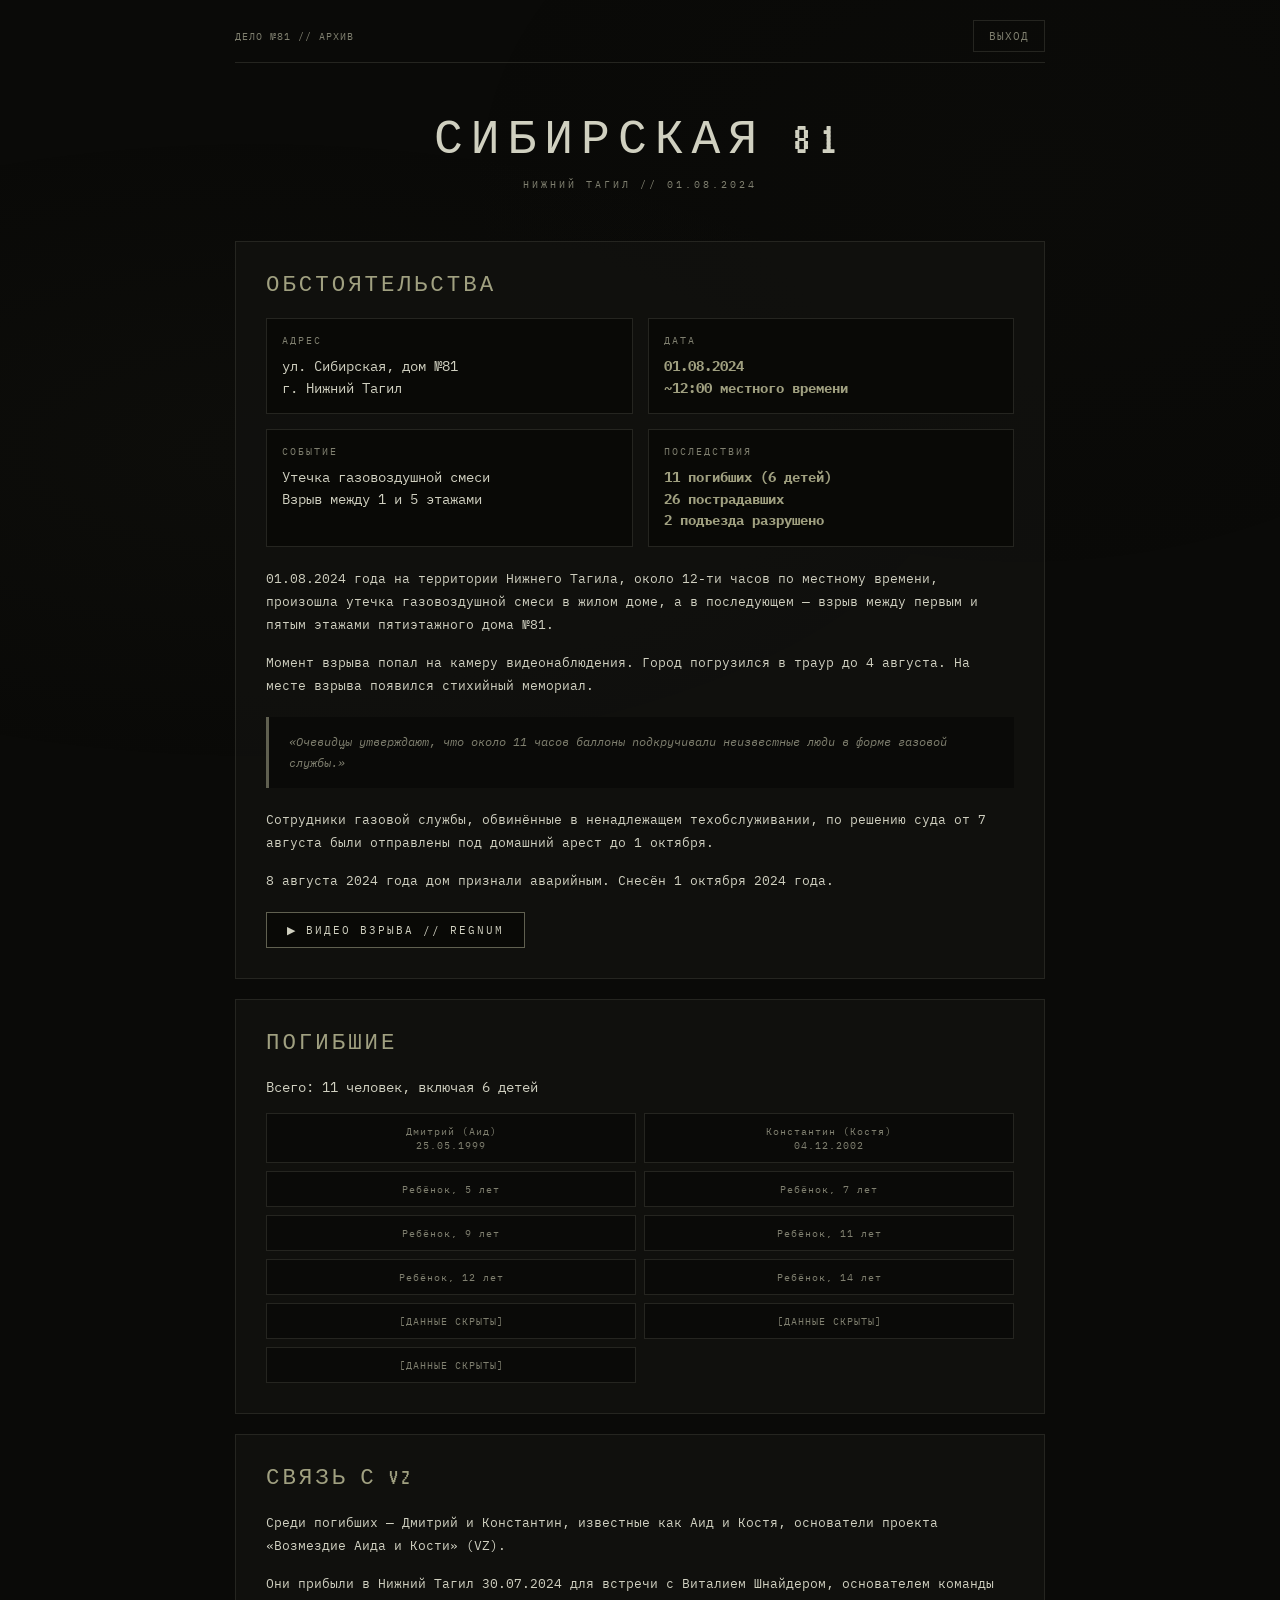
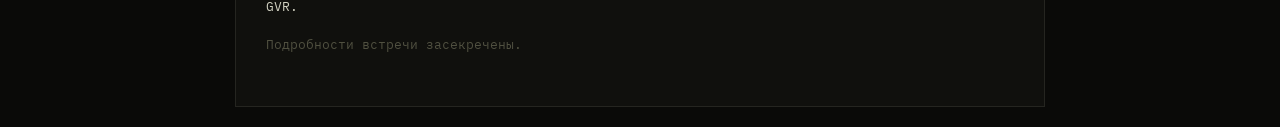
<file: sibirskaya.html>
<!DOCTYPE html>
<html lang="ru">
<head>
    <meta charset="UTF-8">
    <meta name="viewport" content="width=device-width, initial-scale=1.0, maximum-scale=1.0, user-scalable=no">
    <title>СИБИРСКАЯ 81 // ДЕЛО</title>
    <link rel="stylesheet" href="fix.css">
    <style>
        @import url('https://fonts.googleapis.com/css2?family=VT323&family=IBM+Plex+Mono:wght@400;700&display=swap');
        
        :root {
            --bg: #0a0a08;
            --bg-dark: #121210;
            --bg-darker: #080806;
            --text: #d0d0c0;
            --text-dim: #808070;
            --text-faint: #505040;
            --accent: #606050;
            --accent-bright: #a0a080;
            --border: #252520;
            --font-main: 'IBM Plex Mono', 'Courier New', monospace;
            --font-term: 'VT323', 'Courier New', monospace;
        }
        
        * {
            margin: 0;
            padding: 0;
            box-sizing: border-box;
        }
        
        body {
            background: var(--bg);
            color: var(--text);
            font-family: var(--font-main);
            min-height: 100vh;
            overflow-x: hidden;
            cursor: crosshair;
            user-select: none;
        }
        
        .dust-overlay {
            position: fixed;
            top: 0;
            left: 0;
            width: 100%;
            height: 100%;
            pointer-events: none;
            z-index: 0;
            background: 
                radial-gradient(ellipse at 20% 50%, rgba(80,80,60,0.05) 0%, transparent 50%),
                radial-gradient(ellipse at 80% 20%, rgba(60,60,50,0.03) 0%, transparent 40%);
        }
        
        .container {
            position: relative;
            z-index: 1;
            max-width: 850px;
            margin: 0 auto;
            padding: 20px;
            display: flex;
            flex-direction: column;
            gap: 20px;
        }
        
        .top-bar {
            display: flex;
            justify-content: space-between;
            align-items: center;
            padding-bottom: 10px;
            border-bottom: 1px solid var(--border);
            flex-wrap: wrap;
            gap: 10px;
        }
        
        .top-text {
            font-size: 0.6rem;
            color: var(--text-dim);
            letter-spacing: 1px;
        }
        
        .logout-btn {
            background: transparent;
            border: 1px solid var(--border);
            color: var(--text-dim);
            font-size: 0.7rem;
            padding: 8px 15px;
            cursor: pointer;
            transition: all 0.3s;
            font-family: var(--font-main);
            letter-spacing: 1px;
        }
        
        .logout-btn:hover {
            color: var(--accent-bright);
            border-color: var(--accent);
        }
        
        .main-header {
            text-align: center;
            padding: 30px 0;
            cursor: pointer;
            position: relative;
        }
        
        .main-title {
            font-family: var(--font-term);
            font-size: clamp(2rem, 7vw, 3rem);
            letter-spacing: 8px;
            color: var(--text);
            text-transform: uppercase;
            transition: all 0.3s;
        }
        
        .main-title:hover {
            color: var(--accent-bright);
            text-shadow: 0 0 20px rgba(160,160,128,0.3);
        }
        
        .main-sub {
            font-size: 0.65rem;
            letter-spacing: 3px;
            color: var(--text-dim);
            margin-top: 10px;
            text-transform: uppercase;
        }
        
        .memorial-section {
            background: rgba(18,18,16,0.8);
            border: 1px solid var(--border);
            padding: 30px;
            transition: all 0.3s;
            cursor: pointer;
        }
        
        .memorial-section:hover {
            border-color: var(--accent);
        }
        
        .section-title {
            font-family: var(--font-term);
            font-size: 1.4rem;
            letter-spacing: 3px;
            color: var(--accent-bright);
            margin-bottom: 20px;
            text-transform: uppercase;
            cursor: pointer;
            transition: all 0.3s;
        }
        
        .section-title:hover {
            text-shadow: 0 0 10px rgba(160,160,128,0.5);
        }
        
        .info-grid {
            display: grid;
            grid-template-columns: 1fr 1fr;
            gap: 15px;
            margin-bottom: 20px;
        }
        
        .info-card {
            background: rgba(8,8,6,0.8);
            border: 1px solid var(--border);
            padding: 15px;
            transition: all 0.3s;
        }
        
        .info-card:hover {
            border-color: var(--accent);
            background: rgba(96,96,80,0.1);
        }
        
        .info-label {
            font-size: 0.6rem;
            letter-spacing: 2px;
            color: var(--text-dim);
            text-transform: uppercase;
            margin-bottom: 8px;
        }
        
        .info-value {
            font-size: 0.9rem;
            color: var(--text);
            line-height: 1.5;
        }
        
        .info-value.highlight {
            color: var(--accent-bright);
            font-weight: 700;
        }
        
        .article-text {
            font-size: 0.8rem;
            line-height: 1.8;
            color: var(--text);
            margin-bottom: 20px;
        }
        
        .article-text p {
            margin-bottom: 15px;
            transition: all 0.3s;
        }
        
        .article-text p:hover {
            color: var(--accent-bright);
        }
        
        .quote-block {
            border-left: 3px solid var(--accent);
            padding: 15px 20px;
            margin: 20px 0;
            background: rgba(8,8,6,0.6);
            font-style: italic;
            font-size: 0.75rem;
            line-height: 1.7;
            color: var(--text-dim);
            cursor: pointer;
            transition: all 0.3s;
        }
        
        .quote-block:hover {
            color: var(--text);
            border-left-color: var(--accent-bright);
        }
        
        .video-link {
            display: inline-block;
            background: rgba(8,8,6,0.8);
            border: 1px solid var(--accent);
            color: var(--text);
            padding: 10px 20px;
            text-decoration: none;
            font-size: 0.7rem;
            letter-spacing: 2px;
            transition: all 0.3s;
            text-transform: uppercase;
        }
        
        .video-link:hover {
            background: rgba(96,96,80,0.2);
            border-color: var(--accent-bright);
        }
        
        .victims-list {
            display: grid;
            grid-template-columns: 1fr 1fr;
            gap: 8px;
            margin-top: 15px;
        }
        
        .victim-item {
            background: rgba(8,8,6,0.6);
            border: 1px solid var(--border);
            padding: 10px;
            font-size: 0.65rem;
            color: var(--text-dim);
            letter-spacing: 1px;
            text-align: center;
            transition: all 0.3s;
            cursor: pointer;
        }
        
        .victim-item:hover {
            color: var(--text);
            border-color: var(--accent);
        }
        
        .secret-popup {
            position: fixed;
            bottom: 20px;
            right: 20px;
            background: rgba(8,8,6,0.95);
            border: 1px solid var(--accent);
            padding: 15px 20px;
            font-size: 0.7rem;
            letter-spacing: 2px;
            color: var(--accent-bright);
            z-index: 100;
            display: none;
            animation: popupIn 0.3s;
        }
        
        @keyframes popupIn {
            from { opacity: 0; transform: translateY(20px); }
            to { opacity: 1; transform: translateY(0); }
        }
        
        .glitch-flash {
            animation: glitchFlash 0.3s;
        }
        
        @keyframes glitchFlash {
            0%, 100% { filter: none; }
            25% { filter: invert(100%); }
            50% { filter: sepia(100%); }
            75% { filter: invert(100%) sepia(100%); }
        }
        
        @media (max-width: 768px) {
            .info-grid { grid-template-columns: 1fr; }
            .victims-list { grid-template-columns: 1fr; }
            .container { padding: 10px; }
            .memorial-section { padding: 20px; }
            .main-title { letter-spacing: 4px; }
        }
    </style>
</head>
<body class="sibirskaya-body">
    <div class="dust-overlay"></div>
    
    <div class="container">
        <div class="top-bar">
            <div class="top-text">ДЕЛО №81 // АРХИВ</div>
            <button class="logout-btn" onclick="window.location.href='index.html'">ВЫХОД</button>
        </div>
        
        <div class="main-header" id="mainHeader">
            <div class="main-title">СИБИРСКАЯ 81</div>
            <div class="main-sub">НИЖНИЙ ТАГИЛ // 01.08.2024</div>
        </div>
        
        <div class="memorial-section" id="circumstances">
            <div class="section-title" id="circumstancesTitle">ОБСТОЯТЕЛЬСТВА</div>
            
            <div class="info-grid">
                <div class="info-card" data-info="address">
                    <div class="info-label">АДРЕС</div>
                    <div class="info-value">ул. Сибирская, дом №81<br>г. Нижний Тагил</div>
                </div>
                <div class="info-card" data-info="date">
                    <div class="info-label">ДАТА</div>
                    <div class="info-value highlight">01.08.2024<br>~12:00 местного времени</div>
                </div>
                <div class="info-card" data-info="event">
                    <div class="info-label">СОБЫТИЕ</div>
                    <div class="info-value">Утечка газовоздушной смеси<br>Взрыв между 1 и 5 этажами</div>
                </div>
                <div class="info-card" data-info="consequences">
                    <div class="info-label">ПОСЛЕДСТВИЯ</div>
                    <div class="info-value highlight">11 погибших (6 детей)<br>26 пострадавших<br>2 подъезда разрушено</div>
                </div>
            </div>
            
            <div class="article-text">
                <p id="p1">01.08.2024 года на территории Нижнего Тагила, около 12-ти часов по местному времени, произошла утечка газовоздушной смеси в жилом доме, а в последующем — взрыв между первым и пятым этажами пятиэтажного дома №81.</p>
                
                <p id="p2">Момент взрыва попал на камеру видеонаблюдения. Город погрузился в траур до 4 августа. На месте взрыва появился стихийный мемориал.</p>
                
                <div class="quote-block" id="quoteBlock">
                    «Очевидцы утверждают, что около 11 часов баллоны подкручивали неизвестные люди в форме газовой службы.»
                </div>
                
                <p id="p3">Сотрудники газовой службы, обвинённые в ненадлежащем техобслуживании, по решению суда от 7 августа были отправлены под домашний арест до 1 октября.</p>
                
                <p id="p4">8 августа 2024 года дом признали аварийным. Снесён 1 октября 2024 года.</p>
            </div>
            
            <a href="https://regnum.ru/video/player/YJP1063G2" target="_blank" class="video-link" id="videoLink">▶ ВИДЕО ВЗРЫВА // REGNUM</a>
        </div>
        
        <div class="memorial-section" id="victims">
            <div class="section-title" id="victimsTitle">ПОГИБШИЕ</div>
            <div class="info-value" style="margin-bottom: 10px;">Всего: 11 человек, включая 6 детей</div>
            
            <div class="victims-list" id="victimsList">
                <div class="victim-item" data-victim="aidos">Дмитрий (Аид)<br>25.05.1999</div>
                <div class="victim-item" data-victim="kostya">Константин (Костя)<br>04.12.2002</div>
                <div class="victim-item" data-victim="child1">Ребёнок, 5 лет</div>
                <div class="victim-item" data-victim="child2">Ребёнок, 7 лет</div>
                <div class="victim-item" data-victim="child3">Ребёнок, 9 лет</div>
                <div class="victim-item" data-victim="child4">Ребёнок, 11 лет</div>
                <div class="victim-item" data-victim="child5">Ребёнок, 12 лет</div>
                <div class="victim-item" data-victim="child6">Ребёнок, 14 лет</div>
                <div class="victim-item" data-victim="unknown1">[ДАННЫЕ СКРЫТЫ]</div>
                <div class="victim-item" data-victim="unknown2">[ДАННЫЕ СКРЫТЫ]</div>
                <div class="victim-item" data-victim="unknown3">[ДАННЫЕ СКРЫТЫ]</div>
            </div>
        </div>
        
        <div class="memorial-section" id="connection">
            <div class="section-title" id="connectionTitle">СВЯЗЬ С VZ</div>
            <div class="article-text">
                <p id="conn1">Среди погибших — Дмитрий и Константин, известные как Аид и Костя, основатели проекта «Возмездие Аида и Кости» (VZ).</p>
                <p id="conn2">Они прибыли в Нижний Тагил 30.07.2024 для встречи с Виталием Шнайдером, основателем команды GVR.</p>
                <p id="conn3" style="color: var(--text-faint);">Подробности встречи засекречены.</p>
            </div>
        </div>
    </div>
    
    <div class="secret-popup" id="secretPopup"></div>
    
    <script src="audio.js"></script>
    
    <script>
        (function() {
            const popup = document.getElementById('secretPopup');
            
            function showSecretPopup(text) {
                popup.textContent = text;
                popup.style.display = 'block';
                clearTimeout(popup._timeout);
                popup._timeout = setTimeout(() => {
                    popup.style.display = 'none';
                }, 4000);
            }
            
            function glitchFlash() {
                document.body.classList.add('glitch-flash');
                setTimeout(() => document.body.classList.remove('glitch-flash'), 300);
            }
            
            // СКРЫТАЯ КНОПКА 1: Клик по заголовку 3 раза
            let headerClicks = 0;
            document.getElementById('mainHeader').addEventListener('click', function() {
                headerClicks++;
                if (headerClicks === 3) {
                    showSecretPopup('ДОМ №81. ОН ЗНАЛ. ОН ЖДАЛ.');
                    glitchFlash();
                    headerClicks = 0;
                }
            });
            
            // СКРЫТАЯ КНОПКА 2: Двойной клик по «ОБСТОЯТЕЛЬСТВА»
            document.getElementById('circumstancesTitle').addEventListener('dblclick', function() {
                showSecretPopup('НЕИЗВЕСТНЫЕ В ФОРМЕ ГАЗОВОЙ СЛУЖБЫ. КТО ОНИ?');
                glitchFlash();
            });
            
            // СКРЫТАЯ КНОПКА 3: Клик по цитате
            document.getElementById('quoteBlock').addEventListener('click', function() {
                showSecretPopup('ОЧЕВИДЦЫ ВРУТ. ИЛИ НЕТ?');
            });
            
            // СКРЫТАЯ КНОПКА 4: Клик по Аиду в списке погибших
            document.querySelector('[data-victim="aidos"]').addEventListener('click', function() {
                showSecretPopup('АИД. 25.05.1999. ОН ЗНАЛ, ЧТО УМРЁТ.');
            });
            
            // СКРЫТАЯ КНОПКА 5: Клик по Косте в списке погибших
            document.querySelector('[data-victim="kostya"]').addEventListener('click', function() {
                showSecretPopup('КОСТЯ. 04.12.2002. ОН НЕ ЗНАЛ.');
            });
            
            // СКРЫТАЯ КНОПКА 6: Клик по «Подробности засекречены»
            document.getElementById('conn3').addEventListener('click', function() {
                showSecretPopup('ВСТРЕЧА С ВИТАЛИЕМ. ЧТО ОНИ ОБСУЖДАЛИ?');
                glitchFlash();
            });
            
            // СКРЫТАЯ КНОПКА 7: Наведение на видео 3 раза
            let videoHover = 0;
            document.getElementById('videoLink').addEventListener('mouseenter', function() {
                videoHover++;
                if (videoHover === 3) {
                    showSecretPopup('ВИДЕО НАСТОЯЩЕЕ. ВСЁ ОСТАЛЬНОЕ — НЕТ.');
                    videoHover = 0;
                }
            });
            
            // СКРЫТАЯ КНОПКА 8: Клик по скрытым данным
            document.querySelector('[data-victim="unknown1"]').addEventListener('click', function() {
                showSecretPopup('ИМЯ СКРЫТО. НО ОН БЫЛ ЗДЕСЬ.');
            });
            
            document.querySelector('[data-victim="unknown2"]').addEventListener('click', function() {
                showSecretPopup('ИМЯ СКРЫТО. НО ОНА БЫЛА ЗДЕСЬ.');
            });
            
            document.querySelector('[data-victim="unknown3"]').addEventListener('click', function() {
                showSecretPopup('ИМЯ СКРЫТО. НО ОНИ БЫЛИ ЗДЕСЬ.');
            });
        })();
    </script>
</body>
</html>
</file>
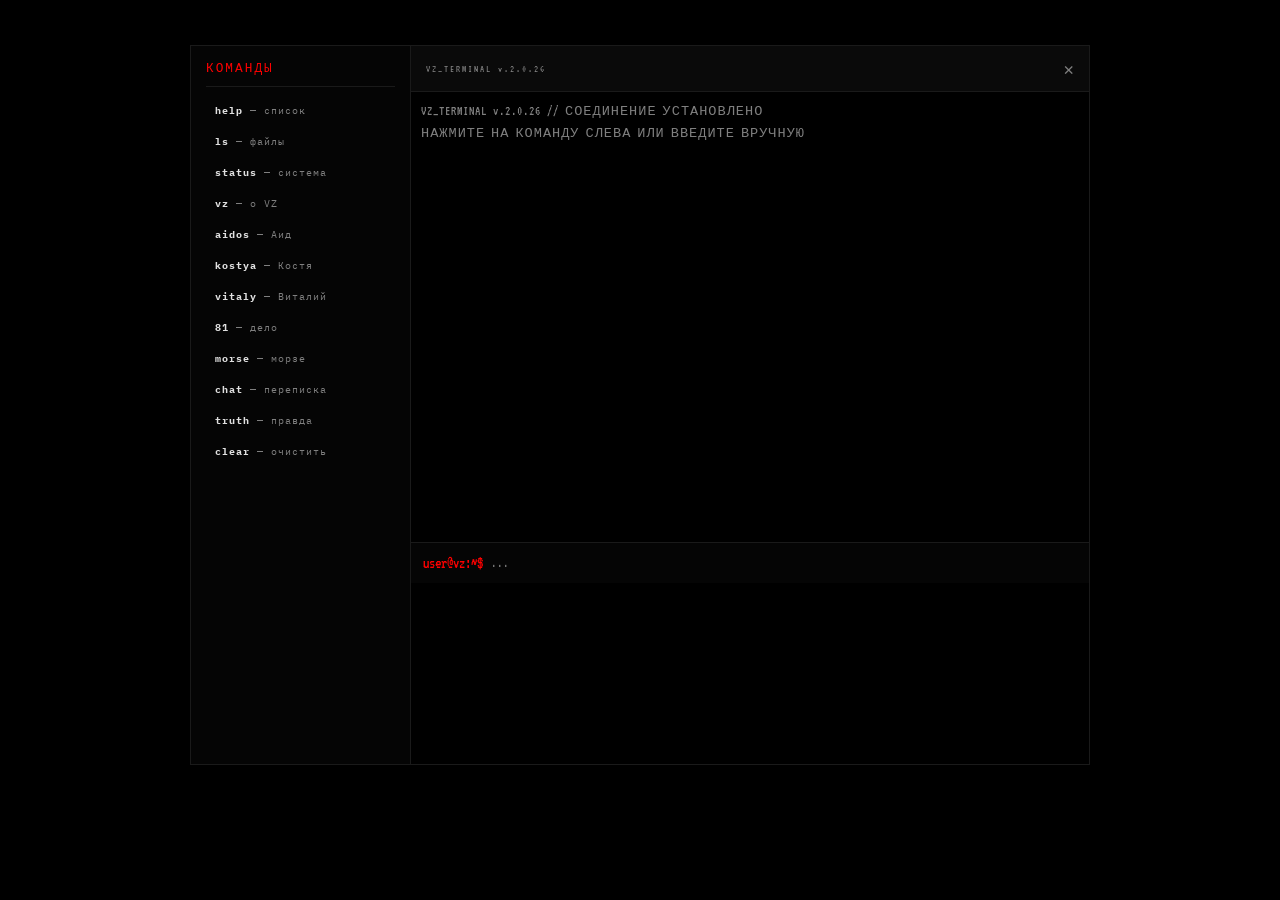
<file: terminal.html>
<!DOCTYPE html>
<html lang="ru">
<head>
    <meta charset="UTF-8">
    <meta name="viewport" content="width=device-width, initial-scale=1.0, maximum-scale=1.0, user-scalable=no">
    <title>VZ // TERMINAL</title>
    <link rel="stylesheet" href="fix.css">
    <style>
        @import url('https://fonts.googleapis.com/css2?family=VT323&family=IBM+Plex+Mono:wght@400;700&display=swap');
        
        :root {
            --bg: #000000;
            --bg-dark: #0a0a0a;
            --bg-darker: #050505;
            --text: #e0e0e0;
            --text-dim: #808080;
            --text-faint: #404040;
            --accent: #8b0000;
            --accent-bright: #ff0000;
            --border: #1a1a1a;
            --font-term: 'VT323', 'Courier New', monospace;
            --font-main: 'IBM Plex Mono', 'Courier New', monospace;
        }
        
        * {
            margin: 0;
            padding: 0;
            box-sizing: border-box;
        }
        
        body {
            background: var(--bg);
            color: var(--text);
            font-family: var(--font-main);
            height: 100vh;
            width: 100vw;
            overflow: hidden;
            display: flex;
            align-items: center;
            justify-content: center;
            cursor: crosshair;
            user-select: none;
        }
        
.terminal-wrapper {
    width: 95%;
    max-width: 900px;
    height: 80vh;
    display: flex;
    gap: 0;
    background: #000;
    border: 1px solid var(--border);
    position: relative;
    margin-bottom: 10vh;
}
        
        .terminal-sidebar {
            width: 220px;
            background: #050505;
            border-right: 1px solid var(--border);
            padding: 15px;
            display: flex;
            flex-direction: column;
            gap: 10px;
            overflow-y: auto;
            flex-shrink: 0;
        }
        
        .sidebar-title {
            font-family: var(--font-term);
            font-size: 0.8rem;
            letter-spacing: 2px;
            color: var(--accent-bright);
            text-transform: uppercase;
            padding-bottom: 10px;
            border-bottom: 1px solid var(--border);
        }
        
        .command-list {
            display: flex;
            flex-direction: column;
            gap: 5px;
        }
        
        .command-item {
            font-size: 0.65rem;
            color: var(--text-dim);
            padding: 5px 8px;
            cursor: pointer;
            transition: all 0.3s;
            letter-spacing: 1px;
            border: 1px solid transparent;
        }
        
        .command-item:hover {
            color: var(--accent-bright);
            background: rgba(139,0,0,0.1);
            border-color: var(--border);
        }
        
        .command-item .cmd {
            color: var(--text);
            font-weight: 700;
        }
        
        .terminal-main {
            flex: 1;
            display: flex;
            flex-direction: column;
            min-width: 0;
        }
        
        .terminal-header {
            display: flex;
            justify-content: space-between;
            align-items: center;
            padding: 10px 15px;
            background: #0a0a0a;
            border-bottom: 1px solid var(--border);
            flex-shrink: 0;
        }
        
        .terminal-title {
            font-size: 0.65rem;
            letter-spacing: 2px;
            color: var(--text-dim);
            font-family: var(--font-term);
        }
        
        .terminal-close {
            background: transparent;
            border: none;
            color: var(--text-dim);
            font-size: 1.2rem;
            cursor: pointer;
            font-family: var(--font-main);
            transition: color 0.3s;
        }
        
        .terminal-close:hover {
            color: var(--accent-bright);
        }
        
.terminal-output {
    flex: 1;
    padding: 10px;
    overflow-y: auto;
    display: flex;
    flex-direction: column;
    gap: 3px;
    font-family: var(--font-term);
    font-size: 0.85rem;
    letter-spacing: 1px;
    min-height: 0;
    max-height: 50vh;
}
        
        .terminal-line {
            color: var(--text);
            line-height: 1.4;
            word-wrap: break-word;
            animation: lineIn 0.2s;
        }
        
        @keyframes lineIn {
            from { opacity: 0; transform: translateY(5px); }
            to { opacity: 1; transform: translateY(0); }
        }
        
        .terminal-line.system {
            color: var(--text-dim);
        }
        
        .terminal-line.error {
            color: var(--accent-bright);
        }
        
        .terminal-line.success {
            color: #00cc00;
        }
        
        .terminal-line.secret {
            color: #ff00ff;
        }
        
        .terminal-line.chat-aidos {
            color: #ff6060;
            padding-left: 10px;
            border-left: 2px solid #ff6060;
        }
        
        .terminal-line.chat-kostya {
            color: #6060ff;
            padding-left: 10px;
            border-left: 2px solid #6060ff;
        }
        
.terminal-input-line {
    display: flex;
    align-items: center;
    padding: 8px 12px;
    background: #050505;
    border-top: 1px solid var(--border);
    gap: 8px;
    flex-shrink: 0;
}
        
        .terminal-prompt {
            font-family: var(--font-term);
            font-size: 1rem;
            color: var(--accent-bright);
            white-space: nowrap;
        }
        
.terminal-input {
    flex: 1;
    background: transparent;
    border: none;
    color: var(--text);
    font-family: var(--font-term);
    font-size: 0.85rem;
    letter-spacing: 1px;
    outline: none;
    caret-color: var(--accent-bright);
    padding: 5px 0;
}
        
        ::-webkit-scrollbar {
            width: 4px;
        }
        
        ::-webkit-scrollbar-track {
            background: #050505;
        }
        
        ::-webkit-scrollbar-thumb {
            background: var(--accent);
        }
        
@media (max-width: 768px) {
    .terminal-wrapper {
        flex-direction: column;
        height: 75vh;
        margin-bottom: 15vh;
    }
            
            .terminal-sidebar {
                width: 100%;
                flex-direction: row;
                overflow-x: auto;
                overflow-y: hidden;
                border-right: none;
                border-bottom: 1px solid var(--border);
                padding: 8px;
                gap: 5px;
                flex-shrink: 0;
            }
            
            .sidebar-title {
                display: none;
            }
            
            .command-list {
                flex-direction: row;
                gap: 5px;
            }
            
            .command-item {
                white-space: nowrap;
                font-size: 0.6rem;
                padding: 4px 8px;
            }
        }
    </style>
</head>
<body class="terminal-body">
    <div class="terminal-wrapper">
        <div class="terminal-sidebar">
            <div class="sidebar-title">КОМАНДЫ</div>
            <div class="command-list" id="commandList">
                <div class="command-item" data-cmd="help"><span class="cmd">help</span> — список</div>
                <div class="command-item" data-cmd="ls"><span class="cmd">ls</span> — файлы</div>
                <div class="command-item" data-cmd="status"><span class="cmd">status</span> — система</div>
                <div class="command-item" data-cmd="vz"><span class="cmd">vz</span> — о VZ</div>
                <div class="command-item" data-cmd="aidos"><span class="cmd">aidos</span> — Аид</div>
                <div class="command-item" data-cmd="kostya"><span class="cmd">kostya</span> — Костя</div>
                <div class="command-item" data-cmd="vitaly"><span class="cmd">vitaly</span> — Виталий</div>
                <div class="command-item" data-cmd="81"><span class="cmd">81</span> — дело</div>
                <div class="command-item" data-cmd="morse"><span class="cmd">morse</span> — морзе</div>
                <div class="command-item" data-cmd="chat"><span class="cmd">chat</span> — переписка</div>
                <div class="command-item" data-cmd="truth"><span class="cmd">truth</span> — правда</div>
                <div class="command-item" data-cmd="clear"><span class="cmd">clear</span> — очистить</div>
            </div>
        </div>
        
        <div class="terminal-main">
            <div class="terminal-header">
                <span class="terminal-title">VZ_TERMINAL v.2.0.26</span>
                <button class="terminal-close" onclick="window.location.href='vz-archive.html'">×</button>
            </div>
            
            <div class="terminal-output" id="terminalOutput">
                <div class="terminal-line system">VZ_TERMINAL v.2.0.26 // СОЕДИНЕНИЕ УСТАНОВЛЕНО</div>
                <div class="terminal-line system">НАЖМИТЕ НА КОМАНДУ СЛЕВА ИЛИ ВВЕДИТЕ ВРУЧНУЮ</div>
            </div>
            
            <div class="terminal-input-line">
                <span class="terminal-prompt">user@vz:~$</span>
                <input type="text" id="terminalInput" class="terminal-input" autocomplete="off" autocorrect="off" autocapitalize="off" spellcheck="false" placeholder="...">
            </div>
        </div>
    </div>
    
    <script>
        (function() {
            const terminalOutput = document.getElementById('terminalOutput');
            const terminalInput = document.getElementById('terminalInput');
            const commandList = document.getElementById('commandList');
            
            const commands = {
                help: {
                    response: ['ДОСТУПНЫЕ КОМАНДЫ:', 'help, ls, status, clear, exit', 'vz, gvr, aidos, kostya, vitaly', '81, sibirskaya, morse, date, whoami', 'chat — переписка с Аидом и Костей', 'truth — правда'],
                    type: 'system'
                },
                ls: {
                    response: ['files/:', '  aids.txt  kostya.txt  case81.txt', '  vitaly.txt  gvr.txt  morse.txt', '  shaman.txt [СКРЫТ]', '  kapysta.txt [СКРЫТ]', '  truth.txt [ЗАШИФРОВАНО]'],
                    type: 'system'
                },
                'open aids.txt': {
                    response: ['Дмитрий (Аид). 25.05.1999 - 01.08.2024.', 'СТАТУС: ПОГИБ.'],
                    type: 'success'
                },
                'open kostya.txt': {
                    response: ['Константин (Костя). 04.12.2002 - 01.08.2024.', 'СТАТУС: ПОГИБ.'],
                    type: 'success'
                },
                'open case81.txt': {
                    response: ['ДЕЛО №81. Сибирская 81, Нижний Тагил.', 'Взрыв 01.08.2024. 11 погибших.'],
                    type: 'success'
                },
                'open vitaly.txt': {
                    response: ['Виталий Шнайдер. ВЫЖИЛ. ПТСР.', 'Психбольница №7. Выписан 02.07.2026.'],
                    type: 'success'
                },
                'open gvr.txt': {
                    response: ['GVR. Основатель: Виталий Шнайдер.', 'Спонсирование, информация, рейды.'],
                    type: 'success'
                },
                'open shaman.txt': {
                    response: ['ДОСТУП ЗАПРЕЩЁН.'],
                    type: 'error'
                },
                'open kapysta.txt': {
                    response: ['КАПУСТА — ЭТО НЕ ОВОЩ.', 'КАПУСТА — ЭТО СОСТОЯНИЕ ДУШИ.'],
                    type: 'secret'
                },
                'open truth.txt': {
                    response: ['ФАЙЛ ЗАШИФРОВАН.', 'НУЖЕН ДОПОЛНИТЕЛЬНЫЙ ПАРОЛЬ.'],
                    type: 'error'
                },
                'open morse.txt': {
                    response: ['... --- ... / -...- . ...--', 'SOS VZ'],
                    type: 'success'
                },
                status: {
                    response: ['СИСТЕМА: АКТИВНА', 'ПОЛЬЗОВАТЕЛЬ: ' + (sessionStorage.getItem('vz_login') || 'НЕИЗВЕСТНЫЙ'), 'УРОВЕНЬ: ' + (sessionStorage.getItem('vz_access_level') || 'НЕОПРЕДЕЛЁН')],
                    type: 'system'
                },
                clear: {
                    clear: true
                },
                exit: {
                    response: ['ВЫХОД НЕВОЗМОЖЕН. ВЫ УЖЕ ЗДЕСЬ.'],
                    type: 'error'
                },
                vz: {
                    response: ['Возмездие Аида и Кости.', 'Создано: 18.06.2024.', 'Статус: активен.'],
                    type: 'system'
                },
                gvr: {
                    response: ['Global Victory Resistance.', 'Основатель: Виталий Шнайдер.'],
                    type: 'system'
                },
                aidos: {
                    response: ['Аид. 25.05.1999 - 01.08.2024.', 'Погиб при взрыве.', 'Или нет?'],
                    type: 'success'
                },
                kostya: {
                    response: ['Костя. 04.12.2002 - 01.08.2024.', 'Погиб при взрыве.', 'Или нет?'],
                    type: 'success'
                },
                vitaly: {
                    response: ['Виталий. Выжил. ПТСР.', 'Он знает больше, чем говорит.'],
                    type: 'success'
                },
                '81': {
                    response: ['ДЕЛО №81. 11 погибших. 6 детей.'],
                    type: 'system'
                },
                sibirskaya: {
                    response: ['ул. Сибирская, 81. Нижний Тагил.', 'Там всё произошло.'],
                    type: 'system'
                },
                morse: {
                    response: ['... --- ...  -...- . ...--', 'SOS VZ'],
                    type: 'success'
                },
                date: {
                    response: ['ТЕКУЩАЯ ДАТА: ' + new Date().toLocaleString('ru-RU')],
                    type: 'system'
                },
                whoami: {
                    response: ['ТЫ — ТОТ, КТО ДОЛЖЕН БЫЛ ЭТО НАЙТИ.'],
                    type: 'success'
                },
                truth: {
                    response: ['АИД И КОСТЯ МЕРТВЫ.', 'НО КАНАЛ ПРОДОЛЖАЕТ РАБОТАТЬ.', 'КТО-ТО ВЕДЁТ ЕГО.', 'КТО-ТО ЗНАЕТ.', 'КТО-ТО МОЛЧИТ.'],
                    type: 'secret'
                },
                chat: {
                    response: [
                        'ПЕРЕПИСКА (ВОССТАНОВЛЕНО):',
                        '',
                        'Аид: «Костя, блять, я же говорил не трогать газ»',
                        'Костя: «Аид, блять, это ты газ не выключил»',
                        'Аид: «Ты идиот.»',
                        'Костя: «Сам такой.»',
                        '',
                        'Аид: «Мы реально умрём?»',
                        'Костя: «Ха. Возможно.»',
                        'Аид: «Это будет смешно.»',
                        'Костя: «Или грустно. Зависит от того, кто будет читать.»',
                        ''
                    ],
                    type: 'chat'
                }
            };
            
            function executeCommand(input) {
                input = input.trim().toLowerCase();
                if (!input) return;
                
                const promptLine = document.createElement('div');
                promptLine.className = 'terminal-line';
                promptLine.textContent = 'user@vz:~$ ' + input;
                terminalOutput.appendChild(promptLine);
                
                if (input === 'clear') {
                    terminalOutput.innerHTML = '';
                    scrollToBottom();
                    return;
                }
                
                const response = commands[input];
                if (response && response.response) {
                    response.response.forEach(function(line) {
                        const lineEl = document.createElement('div');
                        if (line.startsWith('Аид:')) {
                            lineEl.className = 'terminal-line chat-aidos';
                        } else if (line.startsWith('Костя:')) {
                            lineEl.className = 'terminal-line chat-kostya';
                        } else {
                            lineEl.className = 'terminal-line ' + (response.type || '');
                        }
                        lineEl.textContent = line;
                        terminalOutput.appendChild(lineEl);
                    });
                } else if (response && response.clear) {
                    // Уже обработано
                } else {
                    const errEl = document.createElement('div');
                    errEl.className = 'terminal-line error';
                    errEl.textContent = 'КОМАНДА НЕ НАЙДЕНА.';
                    terminalOutput.appendChild(errEl);
                }
                
                scrollToBottom();
            }
            
            function scrollToBottom() {
                terminalOutput.scrollTop = terminalOutput.scrollHeight;
            }
            
            terminalInput.addEventListener('keydown', function(e) {
                if (e.key === 'Enter') {
                    executeCommand(terminalInput.value);
                    terminalInput.value = '';
                }
            });
            
            commandList.addEventListener('click', function(e) {
                const item = e.target.closest('.command-item');
                if (item) {
                    const cmd = item.dataset.cmd;
                    terminalInput.value = cmd;
                    executeCommand(cmd);
                    terminalInput.value = '';
                    terminalInput.focus();
                }
            });
            
            terminalOutput.addEventListener('click', function() {
                terminalInput.focus();
            });
            
            terminalInput.focus();
        })();
    </script>
    
    <script src="audio.js"></script>
</body>
</html>
</file>
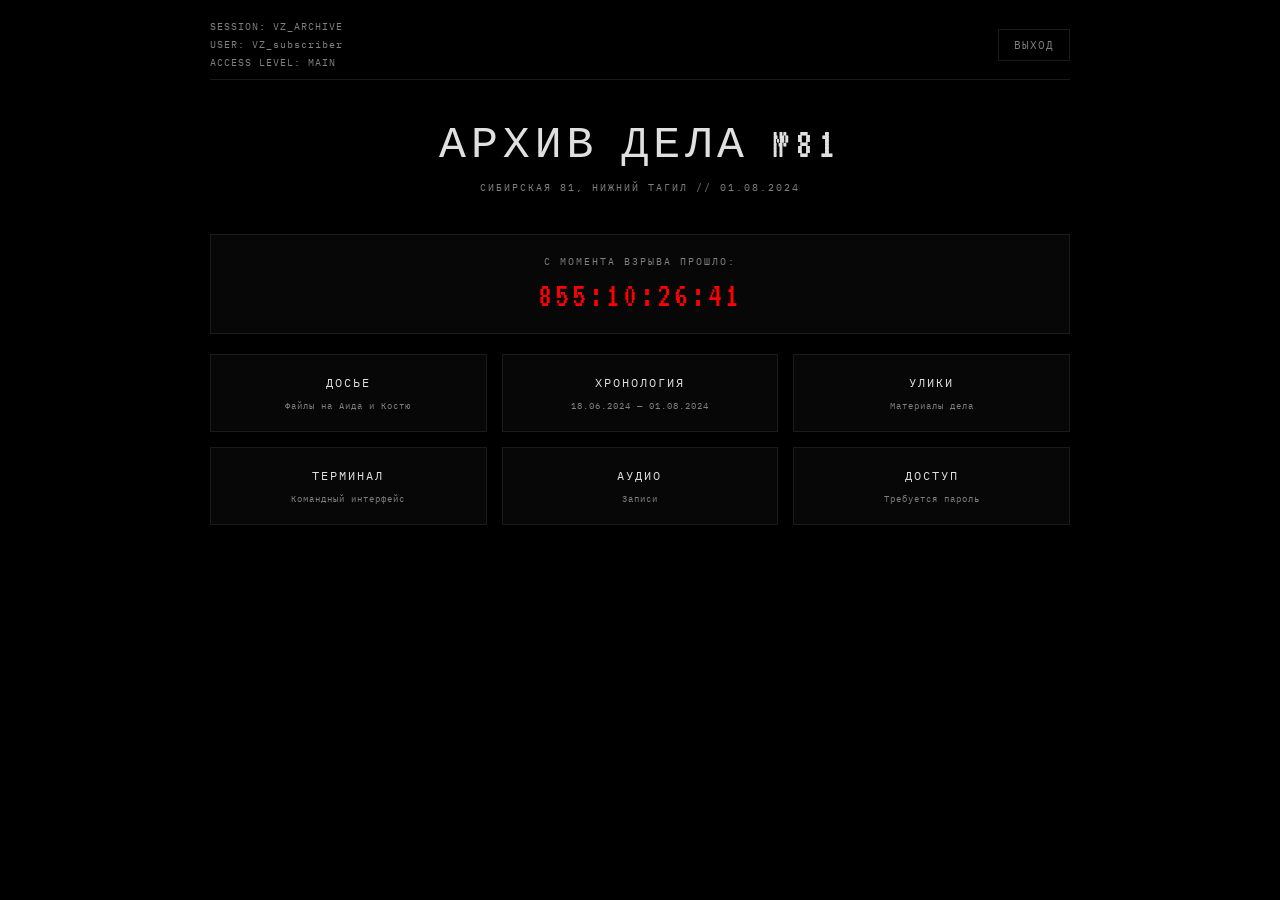
<file: vz-archive.html>
<!DOCTYPE html>
<html lang="ru">
<head>
    <meta charset="UTF-8">
    <meta name="viewport" content="width=device-width, initial-scale=1.0, maximum-scale=1.0, user-scalable=no">
    <title>VZ 𓆨 ARCHIVE</title>
    <link rel="stylesheet" href="fix.css">
    <style>
        @import url('https://fonts.googleapis.com/css2?family=VT323&family=IBM+Plex+Mono:wght@400;700&display=swap');
        
        :root {
            --bg: #000000;
            --bg-dark: #0a0a0a;
            --bg-darker: #050505;
            --text: #e0e0e0;
            --text-dim: #808080;
            --text-faint: #404040;
            --accent: #8b0000;
            --accent-bright: #ff0000;
            --border: #1a1a1a;
            --font-main: 'IBM Plex Mono', 'Courier New', monospace;
            --font-term: 'VT323', 'Courier New', monospace;
        }
        
        * {
            margin: 0;
            padding: 0;
            box-sizing: border-box;
        }
        
        body {
            background: #000;
            color: var(--text);
            font-family: var(--font-main);
            min-height: 100vh;
            overflow-x: hidden;
            cursor: crosshair;
            user-select: none;
        }
        
        .bg-noise {
            position: fixed;
            top: 0;
            left: 0;
            width: 100%;
            height: 100%;
            pointer-events: none;
            z-index: 0;
            background: repeating-linear-gradient(
                0deg,
                rgba(0,0,0,0.03) 0px,
                rgba(0,0,0,0.03) 1px,
                transparent 1px,
                transparent 3px
            );
            animation: noiseMove 0.5s infinite;
        }
        
        @keyframes noiseMove {
            0% { background-position: 0 0; }
            100% { background-position: 0 100px; }
        }
        
        .container {
            position: relative;
            z-index: 1;
            max-width: 900px;
            margin: 0 auto;
            padding: 20px;
            display: flex;
            flex-direction: column;
            gap: 20px;
        }
        
        .top-bar {
            display: flex;
            justify-content: space-between;
            align-items: center;
            padding-bottom: 10px;
            border-bottom: 1px solid var(--border);
            flex-wrap: wrap;
            gap: 10px;
        }
        
        .top-left {
            display: flex;
            flex-direction: column;
            gap: 5px;
        }
        
        .top-text {
            font-size: 0.6rem;
            color: var(--text-dim);
            letter-spacing: 1px;
        }
        
        .logout-btn {
            background: transparent;
            border: 1px solid var(--border);
            color: var(--text-dim);
            font-size: 0.7rem;
            padding: 8px 15px;
            cursor: pointer;
            transition: all 0.3s;
            font-family: var(--font-main);
            letter-spacing: 1px;
        }
        
        .logout-btn:hover {
            color: var(--accent-bright);
            border-color: var(--accent);
        }
        
        .archive-header {
            text-align: center;
            display: flex;
            flex-direction: column;
            gap: 10px;
            padding: 20px 0;
            cursor: pointer;
            position: relative;
        }
        
        .archive-title {
            font-family: var(--font-term);
            font-size: clamp(1.8rem, 6vw, 2.8rem);
            letter-spacing: 5px;
            color: var(--text);
            animation: flicker 3s infinite;
            transition: all 0.3s;
        }
        
        .archive-title:hover {
            color: var(--accent-bright);
            text-shadow: 0 0 20px var(--accent);
        }
        
        @keyframes flicker {
            0%, 100% { opacity: 1; }
            50% { opacity: 0.8; }
            52% { opacity: 1; }
            54% { opacity: 0.6; }
            56% { opacity: 1; }
        }
        
        .archive-sub {
            font-size: 0.65rem;
            letter-spacing: 2px;
            color: var(--text-dim);
            text-transform: uppercase;
            transition: all 0.3s;
        }
        
        .timer-box {
            background: rgba(10,10,10,0.7);
            border: 1px solid var(--border);
            padding: 20px;
            text-align: center;
            cursor: pointer;
            position: relative;
            transition: all 0.3s;
        }
        
        .timer-box:hover {
            border-color: var(--accent);
        }
        
        .timer-label {
            font-size: 0.6rem;
            letter-spacing: 2px;
            color: var(--text-dim);
            text-transform: uppercase;
            margin-bottom: 10px;
        }
        
        .timer-display {
            font-family: var(--font-term);
            font-size: clamp(1.5rem, 5vw, 2.2rem);
            color: var(--accent-bright);
            letter-spacing: 3px;
            transition: all 0.3s;
        }
        
        .nav-grid {
            display: grid;
            grid-template-columns: repeat(3, 1fr);
            gap: 15px;
        }
        
        .nav-card {
            background: rgba(10,10,10,0.7);
            border: 1px solid var(--border);
            padding: 20px;
            text-align: center;
            cursor: pointer;
            transition: all 0.3s;
            text-decoration: none;
            color: var(--text);
            display: flex;
            flex-direction: column;
            gap: 10px;
            position: relative;
            overflow: hidden;
        }
        
        .nav-card:hover {
            border-color: var(--accent);
            background: rgba(139,0,0,0.1);
            transform: translateY(-2px);
        }
        
        .nav-card:active {
            transform: scale(0.95);
        }
        
        .nav-label {
            font-size: 0.75rem;
            letter-spacing: 2px;
            text-transform: uppercase;
        }
        
        .nav-desc {
            font-size: 0.55rem;
            color: var(--text-dim);
            letter-spacing: 1px;
        }
        
        .content-area {
            background: rgba(10,10,10,0.7);
            border: 1px solid var(--border);
            padding: 30px;
            min-height: 300px;
            display: none;
            margin-top: 10px;
        }
        
        .content-area.active {
            display: block;
            animation: fadeIn 0.5s;
        }
        
        @keyframes fadeIn {
            from { opacity: 0; transform: translateY(10px); }
            to { opacity: 1; transform: translateY(0); }
        }
        
        .content-title {
            font-family: var(--font-term);
            font-size: 1.5rem;
            letter-spacing: 3px;
            margin-bottom: 20px;
            color: var(--accent-bright);
            cursor: pointer;
            transition: all 0.3s;
        }
        
        .content-title:hover {
            text-shadow: 0 0 15px var(--accent);
        }
        
        .file-card {
            background: rgba(5,5,5,0.8);
            border: 1px solid var(--border);
            margin-bottom: 15px;
            transition: all 0.3s;
            cursor: pointer;
        }
        
        .file-card:hover {
            border-color: var(--accent);
        }
        
        .file-header {
            padding: 10px 15px;
            border-bottom: 1px solid var(--border);
            font-size: 0.7rem;
            letter-spacing: 2px;
            color: var(--text-dim);
        }
        
        .file-body {
            padding: 15px;
            font-size: 0.8rem;
            line-height: 1.6;
        }
        
        .file-body p {
            margin-bottom: 8px;
        }
        
        .file-body strong {
            color: var(--accent-bright);
        }
        
        .timeline {
            display: flex;
            flex-direction: column;
            gap: 15px;
        }
        
        .timeline-item {
            display: flex;
            gap: 15px;
            padding: 10px;
            border-left: 2px solid var(--accent);
            background: rgba(5,5,5,0.5);
            cursor: pointer;
            transition: all 0.3s;
        }
        
        .timeline-item:hover {
            background: rgba(139,0,0,0.1);
        }
        
        .timeline-date {
            font-size: 0.7rem;
            color: var(--accent-bright);
            white-space: nowrap;
            font-weight: 700;
        }
        
        .timeline-text {
            font-size: 0.75rem;
            color: var(--text);
        }
        
        .secret-popup {
            position: fixed;
            bottom: 20px;
            right: 20px;
            background: rgba(5,5,5,0.95);
            border: 1px solid var(--accent);
            padding: 15px 20px;
            font-size: 0.7rem;
            letter-spacing: 2px;
            color: var(--accent-bright);
            z-index: 100;
            display: none;
            animation: popupIn 0.3s;
        }
        
        @keyframes popupIn {
            from { opacity: 0; transform: translateY(20px); }
            to { opacity: 1; transform: translateY(0); }
        }
        
        .glitch-flash {
            animation: glitchFlash 0.3s;
        }
        
        @keyframes glitchFlash {
            0%, 100% { filter: none; }
            25% { filter: invert(100%); }
            50% { filter: hue-rotate(90deg); }
            75% { filter: invert(100%) hue-rotate(180deg); }
        }
        
        @media (max-width: 768px) {
            .nav-grid {
                grid-template-columns: repeat(2, 1fr);
                gap: 10px;
            }
            .container { padding: 10px; }
            .content-area { padding: 20px; }
        }
        
        @media (max-width: 400px) {
            .nav-grid {
                grid-template-columns: 1fr;
            }
        }
    </style>
</head>
<body class="archive-body">
    <div class="bg-noise"></div>
    
    <div class="container">
        <div class="top-bar">
            <div class="top-left">
                <span class="top-text" id="sessionInfo">SESSION: VZ_ARCHIVE</span>
                <span class="top-text" id="userInfo">USER: VZ_subscriber</span>
                <span class="top-text" id="accessLevel">ACCESS LEVEL: MAIN</span>
            </div>
            <button class="logout-btn" id="logoutBtn">ВЫХОД</button>
        </div>
        
        <div class="archive-header" id="secretHeader">
            <div class="archive-title">АРХИВ ДЕЛА №81</div>
            <div class="archive-sub">СИБИРСКАЯ 81, НИЖНИЙ ТАГИЛ // 01.08.2024</div>
        </div>
        
        <div class="timer-box" id="timerBox">
            <div class="timer-label">С МОМЕНТА ВЗРЫВА ПРОШЛО:</div>
            <div class="timer-display" id="timerDisplay">--:--:--:--</div>
        </div>
        
        <div class="nav-grid">
            <a href="#" class="nav-card" data-page="dossiers">
                <div class="nav-label">ДОСЬЕ</div>
                <div class="nav-desc">Файлы на Аида и Костю</div>
            </a>
            <a href="#" class="nav-card" data-page="chronology">
                <div class="nav-label">ХРОНОЛОГИЯ</div>
                <div class="nav-desc">18.06.2024 — 01.08.2024</div>
            </a>
            <a href="#" class="nav-card" data-page="evidence">
                <div class="nav-label">УЛИКИ</div>
                <div class="nav-desc">Материалы дела</div>
            </a>
            <a href="#" class="nav-card" data-page="terminal">
                <div class="nav-label">ТЕРМИНАЛ</div>
                <div class="nav-desc">Командный интерфейс</div>
            </a>
            <a href="#" class="nav-card" data-page="audio">
                <div class="nav-label">АУДИО</div>
                <div class="nav-desc">Записи</div>
            </a>
            <a href="#" class="nav-card" data-page="restricted">
                <div class="nav-label">ДОСТУП</div>
                <div class="nav-desc">Требуется пароль</div>
            </a>
        </div>
        
        <div class="content-area" id="contentArea"></div>
    </div>
    
    <div class="secret-popup" id="secretPopup"></div>
    
    <script src="script.js"></script>
    <script src="audio.js"></script>
    
    <script>
        (function() {
            // Таймер
            const timerDisplay = document.getElementById('timerDisplay');
            const explosionDate = new Date('2024-08-01T12:00:00');
            
            function updateTimer() {
                const now = new Date();
                const diff = now - explosionDate;
                
                if (diff < 0) {
                    timerDisplay.textContent = '00:00:00:00';
                    return;
                }
                
                const days = Math.floor(diff / (1000 * 60 * 60 * 24));
                const hours = Math.floor((diff % (1000 * 60 * 60 * 24)) / (1000 * 60 * 60));
                const minutes = Math.floor((diff % (1000 * 60 * 60)) / (1000 * 60));
                const seconds = Math.floor((diff % (1000 * 60)) / 1000);
                
                timerDisplay.textContent = 
                    String(days).padStart(2, '0') + ':' +
                    String(hours).padStart(2, '0') + ':' +
                    String(minutes).padStart(2, '0') + ':' +
                    String(seconds).padStart(2, '0');
            }
            
            updateTimer();
            setInterval(updateTimer, 1000);
            
            // Выход
            document.getElementById('logoutBtn').addEventListener('click', function() {
                sessionStorage.clear();
                window.location.href = 'index.html';
            });
            
            // Навигация
            document.querySelectorAll('.nav-card').forEach(function(card) {
                card.addEventListener('click', function(e) {
                    e.preventDefault();
                    loadContent(this.dataset.page);
                });
            });
            
            // СКРЫТАЯ КНОПКА 1: Клик по заголовку
            let headerClickCount = 0;
            document.getElementById('secretHeader').addEventListener('click', function() {
                headerClickCount++;
                
                if (headerClickCount === 3) {
                    showSecretPopup('ЭТО ЕЩЁ НЕ ВСЁ.');
                    document.body.classList.add('glitch-flash');
                    setTimeout(() => document.body.classList.remove('glitch-flash'), 300);
                    headerClickCount = 0;
                } else if (headerClickCount === 5) {
                    showSecretPopup('01.08.2024');
                    document.body.classList.add('glitch-flash');
                    setTimeout(() => document.body.classList.remove('glitch-flash'), 300);
                    headerClickCount = 0;
                }
            });
            
            // СКРЫТАЯ КНОПКА 2: Двойной клик по таймеру
            let timerClickCount = 0;
            document.getElementById('timerBox').addEventListener('dblclick', function() {
                timerClickCount++;
                if (timerClickCount === 1) {
                    showSecretPopup('ВРЕМЯ ИДЁТ. НО ДЛЯ НИХ ОНО ОСТАНОВИЛОСЬ.');
                } else if (timerClickCount === 2) {
                    showSecretPopup('25.05.1999 / 04.12.2002 / 01.08.2024');
                    timerClickCount = 0;
                }
            });
            
            // СКРЫТАЯ КНОПКА 3: Наведение на DOSSERS 5 раз
            let dossiersHover = 0;
            document.querySelector('[data-page="dossiers"]').addEventListener('mouseenter', function() {
                dossiersHover++;
                if (dossiersHover === 5) {
                    showSecretPopup('"ого, крыжовники"');
                    dossiersHover = 0;
                }
            });
            
            function showSecretPopup(text) {
                const popup = document.getElementById('secretPopup');
                popup.textContent = text;
                popup.style.display = 'block';
                clearTimeout(popup._timeout);
                popup._timeout = setTimeout(() => {
                    popup.style.display = 'none';
                }, 4000);
            }
            
            function loadContent(page) {
                const contentArea = document.getElementById('contentArea');
                
                let content = '';
                
                if (page === 'dossiers') {
                    content = `
                        <div class="content-title" id="dossiersTitle">ДОСЬЕ</div>
                        <div class="file-card" id="aidosFile">
                            <div class="file-header">ФАЙЛ: DMITRIY.doc</div>
                            <div class="file-body">
                                <p><strong>ИМЯ:</strong> Дмитрий (Аид)</p>
                                <p><strong>ДАТА РОЖДЕНИЯ:</strong> 25.05.1999</p>
                                <p><strong>СТАТУС:</strong> ПОГИБ ПРИ ВЗРЫВЕ 01.08.2024</p>
                                <p><strong>РОЛЬ:</strong> СОЗДАТЕЛЬ VZ</p>
                                <p><strong>ПОСЛЕДНЕЕ СООБЩЕНИЕ:</strong> «ода, какой я боже секси»</p>
                            </div>
                        </div>
                        <div class="file-card" id="kostyaFile">
                            <div class="file-header">ФАЙЛ: KOSTYA.doc</div>
                            <div class="file-body">
                                <p><strong>ИМЯ:</strong> Константин</p>
                                <p><strong>ДАТА РОЖДЕНИЯ:</strong> 04.12.2002</p>
                                <p><strong>СТАТУС:</strong> ПОГИБ ПРИ ВЗРЫВЕ 01.08.2024</p>
                                <p><strong>РОЛЬ:</strong> СОУЧРЕДИТЕЛЬ VZ</p>
                                <p><strong>ПОСЛЕДНЕЕ СООБЩЕНИЕ:</strong> «ПОЧЕМУ НАС ОПЯТЬ НИКТО НЕ РАЗБУДИЛ СУКИ БЛЯЬЬ 👊👊👊👊👊👊👊👊👊👊👊👊»</p>
                            </div>
                        </div>
                    `;
                } else if (page === 'chronology') {
                    content = `
                        <div class="content-title" id="chronoTitle">ХРОНОЛОГИЯ</div>
                        <div class="timeline">
                            <div class="timeline-item" data-date="18.06.2024">
                                <div class="timeline-date">18.06.2024</div>
                                <div class="timeline-text">Создание канала VZ</div>
                            </div>
                            <div class="timeline-item" data-date="30.07.2024">
                                <div class="timeline-date">30.07.2024</div>
                                <div class="timeline-text">Поездка Аида и Кости в Нижний Тагил</div>
                            </div>
                            <div class="timeline-item" data-date="01.08.2024">
                                <div class="timeline-date">01.08.2024</div>
                                <div class="timeline-text">Взрыв дома №81</div>
                            </div>
                        </div>
                    `;
                                } else if (page === 'evidence') {
                    content = `
                        <div class="content-title" id="evidenceTitle">УЛИКИ</div>
                        <div class="file-card" id="evidence1">
                            <div class="file-header">ВИДЕО ВЗРЫВА</div>
                            <div class="file-body">
                                <a href="https://regnum.ru/video/player/YJP1063G2" target="_blank" style="color: var(--accent-bright);">REGnum</a>
                            </div>
                        </div>
                        <div class="file-card" id="evidence2">
                            <div class="file-header">ПОСТАНОВЛЕНИЕ СУДА</div>
                            <div class="file-body">07.08.2024 // ДОМАШНИЙ АРЕСТ</div>
                        </div>
                        <div class="file-card" id="evidence3">
                            <div class="file-header">ДОМ №81</div>
                            <div class="file-body">СНЕСЁН 01.10.2024</div>
                        </div>
                    `;
                } else if (page === 'audio') {
                    content = `
                        <div class="content-title" id="audioTitle">АУДИОЗАПИСИ</div>
                        <div class="file-card" id="audio1">
                            <div class="file-header">audio_001.mp3</div>
                            <div class="file-body">Перехват 01.08.2024 // ВОСПРОИЗВЕДЕНИЕ НЕВОЗМОЖНО</div>
                        </div>
                        <div class="file-card" id="audio2">
                            <div class="file-header">audio_002.mp3</div>
                            <div class="file-body">Морзе-сигнал // ... --- ...</div>
                        </div>
                        <div class="file-card" id="audio3">
                            <div class="file-header">audio_003.mp3</div>
                            <div class="file-body">Шум пожара // ВОСПРОИЗВЕДЕНИЕ НЕВОЗМОЖНО</div>
                        </div>
                    `;
                } else if (page === 'restricted') {
                    content = `
                        <div class="content-title" id="restrictedTitle">ОГРАНИЧЕННЫЙ ДОСТУП</div>
                        <div class="file-card" id="restrictedCard">
                            <div class="file-body" style="text-align: center;">
                                <p>ДАННЫЙ РАЗДЕЛ ТРЕБУЕТ ДОПОЛНИТЕЛЬНОГО ПАРОЛЯ</p>
                                <input type="password" id="restrictedPassword" placeholder="ВВЕДИТЕ ПАРОЛЬ" style="background: #050505; border: 1px solid #1a1a1a; color: #e0e0e0; padding: 10px; font-family: inherit; font-size: 0.8rem; letter-spacing: 2px; outline: none; width: 100%; margin-top: 15px; text-align: center;">
                                <button onclick="checkRestricted()" style="background: #050505; border: 1px solid #8b0000; color: #e0e0e0; padding: 10px 20px; font-family: inherit; font-size: 0.7rem; letter-spacing: 2px; cursor: pointer; margin-top: 10px;">ПРОВЕРИТЬ</button>
                            </div>
                        </div>
                    `;
                } else if (page === 'terminal') {
                    window.location.href = 'terminal.html';
                    return;
                } else {
                    content = '<p>РАЗДЕЛ НЕ НАЙДЕН</p>';
                }
                
                contentArea.innerHTML = content;
                contentArea.classList.add('active');
                
                // Скрытые кнопки в контенте
                if (page === 'dossiers') {
                    // Клик по дате рождения Аида
                    document.querySelector('#aidosFile p:nth-child(2)').addEventListener('click', function() {
                        showSecretPopup('25.05.1999 — ДЕНЬ, КОГДА ВСЁ НАЧАЛОСЬ');
                    });
                    
                    // Клик по дате рождения Кости
                    document.querySelector('#kostyaFile p:nth-child(2)').addEventListener('click', function() {
                        showSecretPopup('04.12.2002 — ОН БЫЛ МЛАДШЕ.');
                    });
                    
                    // Двойной клик по заголовку ДОСЬЕ
                    document.getElementById('dossiersTitle').addEventListener('dblclick', function() {
                        showSecretPopup('ОНИ ЗНАЛИ ДРУГ ДРУГА ДО VZ.');
                    });
                }
                
                if (page === 'chronology') {
                    document.querySelectorAll('.timeline-item').forEach(function(item) {
                        item.addEventListener('click', function() {
                            const date = this.dataset.date;
                            showSecretPopup('ДАТА: ' + date + ' // ЧТО-ТО СКРЫТО');
                        });
                    });
                }
            }
            // Счётчик попыток (запоминается навсегда)
let attempts = parseInt(localStorage.getItem('vz_attempts') || '0');

// Разные реакции на неверные пароли
const wrongPasswords = [
    { pwd: '12345', msg: 'БЛЯТЬ. СЕРЬЁЗНО? 12345?' },
    { pwd: 'qwerty', msg: 'QWERTY? ТЫ ЧТО, В 2007 ГОДУ?' },
    { pwd: 'password', msg: 'PASSWORD? ОРИГИНАЛЬНО. НЕТ.' },
    { pwd: 'admin', msg: 'АДМИН? АХАХАХ.' },
    { pwd: '123456', msg: '123456? это пиздец' },
    { pwd: '111111', msg: '111111? СЕРЬЁЗНО?' },
    { pwd: '000000', msg: '000000? НУ ТЫ И ЕБЛАН.' },
    { pwd: 'vz', msg: 'VZ? БЛИЗКО. НО НЕТ.' },
    { pwd: '81', msg: '81? ТЕПЛО. НО НЕ ТО.' },
    { pwd: 'sibirskaya', msg: 'СИБИРСКАЯ? ХОРОШАЯ ПОПЫТКА. НО НЕТ.' },
    { pwd: 'aidkostya', msg: 'АИД И КОСТЯ? ОНИ МЕРТВЫ. И ТЫ ТОЖЕ БУДЕШЬ ПОТОМ НАХУЙ.' },
    { pwd: 'shaman', msg: 'ШАМАН? рукалицо рукалицо рукалицо.' },
    { pwd: 'kapysta', msg: 'КАПУСТА? лошки баля.' },
    { pwd: 'vitaly', msg: 'ВИТАЛИЙ? ОН ЗНАЕТ. НО НЕ ☐☐☐☐☐☐.' },
    { pwd: 'andrey', msg: 'АНДРЕЙ? ОН ☐☐☐☐☐☐☐☐.' },
    { pwd: 'gvr', msg: 'GVR? НЕ ПЛОХО. НО НЕТ.' },
    { pwd: '1823', msg: '1823? ЧТО ЭТО? НЕТ.' },
    { pwd: '2024', msg: '2024? ГОД ВЗРЫВА. НО НЕ ПАРОЛЬ.' },
    { pwd: '2026', msg: '2026? ГОД ОТКРОВЕНИЯ. НО НЕ ПАРОЛЬ.' },
    { pwd: '666', msg: 'Устраивает.' },
    { pwd: 'хуй', msg: 'ХУЙ? СМЕШНО. НО НЕТ.' },
    { pwd: 'блять', msg: 'БЛЯТЬ? ЭТО твоя мамаша, только не хватает буквы "Д".' },
    { pwd: 'сука', msg: 'СУКА? НЕТ. НО ДА. НО НЕТ.' },
    { pwd: 'пизда', msg: 'ПИЗДА? ХАХА. ТВОЯ.' },
    { pwd: '01082024', msg: '01.08.2024? ЭТО ДАТА ВЗРЫВА. НО НЕ СЮДА.' },
    { pwd: '25051999', msg: '25.05.1999? ДЕНЬ РОЖДЕНИЯ АИДА. НО НЕТ.' },
    { pwd: '04122002', msg: '04.12.2002? ДЕНЬ РОЖДЕНИЯ КОСТИ. НО НЕТ.' },
    { pwd: '67', msg: 'ты тупоголовый придурок нахуй.' },
    { pwd: '300', msg: 'Трактористом буду я, отсосешь ты у меня.' },
    { pwd: '52', msg: 'эй йоу' },
    { pwd: '42', msg: 'Кемеровская область.' }
];

// Общие реакции по количеству попыток
const attemptReactions = [
    { min: 0, msg: 'НЕВЕРНЫЙ ПАРОЛЬ.' },
    { min: 3, msg: 'НЕВЕРНО. ПОДУМАЙ ЕЩЁ.' },
    { min: 5, msg: 'ТЫ ИЗДЕВАЕШЬСЯ?' },
    { min: 8, msg: 'ПРЕКРАТИ. ТЫ НЕ УГАДАЕШЬ.' },
    { min: 12, msg: 'СЕРЬЁЗНО? ЕЩЁ ПОПЫТКИ?' },
    { min: 15, msg: 'ТЫ ЧИТАЛ ФАЙЛЫ? ТАМ ЕСТЬ ПОДСКАЗКИ.' },
    { min: 20, msg: 'ТЕБЕ НЕ СТРАШНО? ОНИ ЖЕ СМОТРЯТ.' },
    { min: 25, msg: 'АИД СМЕЁТСЯ НАД ТОБОЙ.' },
    { min: 30, msg: 'КОСТЯ ТОЖЕ СМЕЁТСЯ.' },
    { min: 40, msg: 'ТЫ ВООБЩЕ УСТАЛ УЖЕ? НЕТ?' },
    { min: 50, msg: 'ПОЛТИННИК. НЕПЛОХО ДЛЯ ИДИОТА.' }
];

window.checkRestricted = function() {
    const input = document.getElementById('restrictedPassword');
    const pwd = input.value.trim();
    
    // Правильные пароли
    if (pwd === '020760') {
        window.location.href = 'shaman.html';
        return;
    } else if (pwd === '012812') {
        window.location.href = 'aidkostya.html';
        return;
    } else if (pwd === '1813') {
        window.location.href = 'gvr.html';
        return;
    } else if (pwd === '18062024') {
        window.location.href = 'andrey.html';
        return;
    }
    
    // Неверный пароль
    attempts++;
    localStorage.setItem('vz_attempts', attempts.toString());
    
    input.value = '';
    
    // Проверка на конкретные тупые пароли
    for (let wp of wrongPasswords) {
        if (pwd.toLowerCase() === wp.pwd.toLowerCase()) {
            input.placeholder = wp.msg + ' [ПОПЫТКА ' + attempts + ']';
            return;
        }
    }
    
    // Общая реакция по количеству попыток
    let reaction = 'НЕВЕРНО. ПОПЫТКА ' + attempts + '.';
    for (let ar of attemptReactions) {
        if (attempts >= ar.min) {
            reaction = ar.msg + ' [ПОПЫТКА ' + attempts + ']';
        }
    }
    
    input.placeholder = reaction;
    
    // Каждые 10 попыток — глитч
    if (attempts % 10 === 0) {
        document.body.classList.add('glitch-flash');
        setTimeout(() => document.body.classList.remove('glitch-flash'), 300);
    }
    
    // Каждые 15 попыток — секретное сообщение
    if (attempts % 15 === 0) {
        showSecretPopup('ПОДСКАЗКА: ДАТЫ ИМЕЮТ ЗНАЧЕНИЕ.');
    }
    
    // После 30 попыток — сайт злится
    if (attempts === 30) {
        showSecretPopup('ТЫ СЕРЬЁЗНО НЕ СДАЁШЬСЯ?');
    }
    
    // После 50 попыток — сюрприз
    if (attempts === 50) {
        showSecretPopup('ВОТ ТЕБЕ ПОДАРОК: 18.06.2024');
    }
}
        })();
    </script>
</body>
</html>
</file>
<file: style.css>
* {
    margin: 0;
    padding: 0;
    box-sizing: border-box;
}

:root {
    --bg: #000000;
    --bg-dark: #0a0a0a;
    --bg-darker: #050505;
    --text: #e0e0e0;
    --text-dim: #808080;
    --text-faint: #404040;
    --accent: #8b0000;
    --accent-bright: #ff0000;
    --accent-glow: rgba(139, 0, 0, 0.3);
    --border: #1a1a1a;
    --font-main: 'JetBrains Mono', 'Courier New', monospace;
    --font-term: 'VT323', 'Courier New', monospace;
    --glitch-duration: 0.3s;
}

body {
    background: var(--bg);
    color: var(--text);
    font-family: var(--font-main);
    overflow: hidden;
    height: 100vh;
    width: 100vw;
    position: relative;
    cursor: crosshair;
    user-select: none;
    -webkit-user-select: none;
    -moz-user-select: none;
    -ms-user-select: none;
}

/* OVERLAYS */
.glitch-overlay {
    position: fixed;
    top: 0;
    left: 0;
    width: 100%;
    height: 100%;
    pointer-events: none;
    z-index: 9999;
    background: transparent;
    animation: glitchShift 3s infinite;
}

.noise-overlay {
    position: fixed;
    top: 0;
    left: 0;
    width: 100%;
    height: 100%;
    pointer-events: none;
    z-index: 9998;
    background: repeating-linear-gradient(
        0deg,
        rgba(0, 0, 0, 0.03) 0px,
        rgba(0, 0, 0, 0.03) 1px,
        transparent 1px,
        transparent 3px
    );
    animation: noiseMove 0.5s infinite;
}

@keyframes glitchShift {
    0%, 97% { transform: translateX(0); }
    98% { transform: translateX(2px); }
    99% { transform: translateX(-2px); }
    100% { transform: translateX(0); }
}

@keyframes noiseMove {
    0% { background-position: 0 0; }
    100% { background-position: 0 100px; }
}

/* LOGIN BODY */
.login-body {
    display: flex;
    align-items: center;
    justify-content: center;
    background: radial-gradient(ellipse at center, #0a0a0a 0%, #000000 70%);
}

.login-container {
    display: flex;
    flex-direction: column;
    align-items: center;
    gap: 40px;
    width: 90%;
    max-width: 500px;
    position: relative;
    z-index: 1;
}

.login-header {
    text-align: center;
    display: flex;
    flex-direction: column;
    gap: 10px;
}

.header-glitch {
    font-size: clamp(1.2rem, 4vw, 1.8rem);
    font-weight: 700;
    letter-spacing: 3px;
    text-transform: uppercase;
    position: relative;
    animation: textFlicker 2s infinite;
}

.header-glitch::before,
.header-glitch::after {
    content: attr(data-text);
    position: absolute;
    top: 0;
    left: 0;
    width: 100%;
    height: 100%;
}

.header-glitch::before {
    color: var(--accent-bright);
    animation: glitchBefore 3s infinite linear alternate-reverse;
    opacity: 0.7;
}

.header-glitch::after {
    color: #00ffff;
    animation: glitchAfter 2.7s infinite linear alternate-reverse;
    opacity: 0.7;
}

@keyframes glitchBefore {
    0%, 90%, 100% { clip-path: inset(0 0 0 0); transform: translateX(0); }
    91% { clip-path: inset(10% 0 60% 0); transform: translateX(-3px); }
    93% { clip-path: inset(50% 0 20% 0); transform: translateX(3px); }
    95% { clip-path: inset(80% 0 5% 0); transform: translateX(-2px); }
    97% { clip-path: inset(30% 0 40% 0); transform: translateX(2px); }
}

@keyframes glitchAfter {
    0%, 90%, 100% { clip-path: inset(0 0 0 0); transform: translateX(0); }
    92% { clip-path: inset(60% 0 10% 0); transform: translateX(3px); }
    94% { clip-path: inset(20% 0 50% 0); transform: translateX(-3px); }
    96% { clip-path: inset(70% 0 15% 0); transform: translateX(2px); }
    98% { clip-path: inset(40% 0 30% 0); transform: translateX(-2px); }
}

@keyframes textFlicker {
    0%, 100% { opacity: 1; }
    50% { opacity: 0.85; }
    52% { opacity: 1; }
    54% { opacity: 0.7; }
    56% { opacity: 1; }
}

.sub-header {
    font-size: 0.65rem;
    letter-spacing: 2px;
    text-transform: uppercase;
    color: var(--text-dim);
}

.lang-switcher {
    display: flex;
    gap: 10px;
    justify-content: center;
    margin-top: 15px;
}

.lang-btn {
    background: transparent;
    border: 1px solid var(--border);
    color: var(--text-dim);
    padding: 5px 12px;
    font-family: var(--font-main);
    font-size: 0.7rem;
    cursor: pointer;
    letter-spacing: 1px;
    transition: all 0.3s;
}

.lang-btn:hover,
.lang-btn.active {
    color: var(--accent-bright);
    border-color: var(--accent);
    background: rgba(139, 0, 0, 0.1);
}

/* LOGIN BOX */
.login-box {
    width: 100%;
    background: rgba(10, 10, 10, 0.8);
    border: 1px solid var(--border);
    padding: 30px;
    display: flex;
    flex-direction: column;
    gap: 20px;
    position: relative;
}

.login-box::before {
    content: '';
    position: absolute;
    top: -2px;
    left: -2px;
    right: -2px;
    bottom: -2px;
    border: 1px solid var(--accent);
    opacity: 0.3;
    pointer-events: none;
    animation: borderPulse 2s infinite;
}

@keyframes borderPulse {
    0%, 100% { opacity: 0.3; }
    50% { opacity: 0.6; }
}

.login-title {
    text-align: center;
    font-size: 0.9rem;
    letter-spacing: 4px;
    text-transform: uppercase;
    color: var(--text);
    margin-bottom: 10px;
}

.input-group {
    display: flex;
    flex-direction: column;
    gap: 8px;
}

.input-label {
    font-size: 0.65rem;
    letter-spacing: 2px;
    color: var(--text-dim);
    text-transform: uppercase;
}

.login-input {
    background: var(--bg-darker);
    border: 1px solid var(--border);
    color: var(--text);
    padding: 12px 15px;
    font-family: var(--font-main);
    font-size: 0.85rem;
    letter-spacing: 2px;
    outline: none;
    caret-color: var(--accent-bright);
    transition: border-color 0.3s;
}

.login-input:focus {
    border-color: var(--accent);
    box-shadow: 0 0 10px var(--accent-glow);
}

.login-btn {
    background: var(--bg-darker);
    border: 1px solid var(--accent);
    color: var(--text);
    padding: 12px 20px;
    font-family: var(--font-main);
    font-size: 0.85rem;
    letter-spacing: 4px;
    text-transform: uppercase;
    cursor: pointer;
    margin-top: 10px;
    transition: all 0.3s;
    position: relative;
    overflow: hidden;
}

.login-btn::after {
    content: '';
    position: absolute;
    top: 50%;
    left: 50%;
    width: 0;
    height: 0;
    background: rgba(255, 0, 0, 0.15);
    border-radius: 50%;
    transform: translate(-50%, -50%);
    transition: width 0.6s, height 0.6s;
}

.login-btn:hover::after {
    width: 300px;
    height: 300px;
}

.login-btn:hover {
    background: rgba(139, 0, 0, 0.2);
    border-color: var(--accent-bright);
    box-shadow: 0 0 20px var(--accent-glow);
}

.login-error {
    text-align: center;
    font-size: 0.7rem;
    letter-spacing: 1px;
    color: var(--accent-bright);
    min-height: 20px;
    display: none;
}

.login-footer {
    display: flex;
    flex-direction: column;
    gap: 10px;
    align-items: center;
}

.footer-text {
    font-size: 0.55rem;
    color: var(--text-faint);
    letter-spacing: 1px;
}

.morse-indicator {
    font-size: 0.6rem;
    color: var(--text-dim);
    letter-spacing: 3px;
    animation: morseBlink 1.5s infinite;
}

@keyframes morseBlink {
    0%, 100% { opacity: 1; }
    50% { opacity: 0.3; }
}

/* MODAL */
.modal {
    display: none;
    position: fixed;
    top: 0;
    left: 0;
    width: 100%;
    height: 100%;
    background: rgba(0, 0, 0, 0.9);
    z-index: 10001;
    align-items: center;
    justify-content: center;
}

.modal.active {
    display: flex;
}

.modal-content {
    background: var(--bg-darker);
    border: 1px solid var(--accent);
    padding: 40px;
    max-width: 90%;
    width: 500px;
    text-align: center;
    position: relative;
}

.modal-text {
    font-size: 0.9rem;
    letter-spacing: 2px;
    line-height: 1.6;
    color: var(--text);
}

.modal-close {
    position: absolute;
    top: 10px;
    right: 15px;
    background: transparent;
    border: none;
    color: var(--text-dim);
    font-size: 1.5rem;
    cursor: pointer;
    transition: color 0.3s;
}

.modal-close:hover {
    color: var(--accent-bright);
}

/* MAIN BODY */
.main-body {
    display: flex;
    align-items: center;
    justify-content: center;
    overflow: auto;
}

.main-container {
    width: 95%;
    max-width: 900px;
    max-height: 95vh;
    overflow-y: auto;
    display: flex;
    flex-direction: column;
    gap: 20px;
    padding: 20px;
    position: relative;
    z-index: 1;
}

.top-bar {
    display: flex;
    justify-content: space-between;
    align-items: center;
    padding-bottom: 10px;
    border-bottom: 1px solid var(--border);
}

.top-left {
    display: flex;
    flex-direction: column;
    gap: 5px;
}

.top-text {
    font-size: 0.6rem;
    color: var(--text-dim);
    letter-spacing: 1px;
}

.logout-btn {
    background: transparent;
    border: 1px solid var(--border);
    color: var(--text-dim);
    font-size: 1rem;
    padding: 5px 12px;
    cursor: pointer;
    transition: all 0.3s;
}

.logout-btn:hover {
    color: var(--accent-bright);
    border-color: var(--accent);
}

.archive-header {
    text-align: center;
    display: flex;
    flex-direction: column;
    gap: 10px;
    margin-top: 10px;
}

.archive-title {
    font-size: clamp(1.5rem, 5vw, 2.2rem);
    font-weight: 700;
    letter-spacing: 5px;
    text-transform: uppercase;
    position: relative;
    animation: textFlicker 2s infinite;
}

.archive-subtitle {
    font-size: 0.6rem;
    letter-spacing: 2px;
    color: var(--text-dim);
    text-transform: uppercase;
}

.timer-container {
    text-align: center;
    padding: 20px;
    background: rgba(10, 10, 10, 0.5);
    border: 1px solid var(--border);
}

.timer-label {
    font-size: 0.6rem;
    letter-spacing: 2px;
    color: var(--text-dim);
    text-transform: uppercase;
    margin-bottom: 10px;
}

.timer-display {
    font-family: var(--font-term);
    font-size: clamp(1.5rem, 4vw, 2rem);
    color: var(--accent-bright);
    letter-spacing: 3px;
    text-shadow: 0 0 20px var(--accent-glow);
}

.nav-grid {
    display: grid;
    grid-template-columns: repeat(auto-fit, minmax(150px, 1fr));
    gap: 15px;
}

.nav-card {
    background: rgba(10, 10, 10, 0.7);
    border: 1px solid var(--border);
    padding: 20px 15px;
    text-align: center;
    text-decoration: none;
    color: var(--text);
    display: flex;
    flex-direction: column;
    gap: 10px;
    cursor: pointer;
    transition: all 0.3s;
}

.nav-card:hover {
    border-color: var(--accent);
    background: rgba(139, 0, 0, 0.1);
    box-shadow: 0 0 20px var(--accent-glow);
    transform: translateY(-2px);
}

.nav-icon {
    font-size: 1.5rem;
}

.nav-label {
    font-size: 0.75rem;
    letter-spacing: 2px;
    text-transform: uppercase;
    color: var(--text);
}

.nav-desc {
    font-size: 0.55rem;
    color: var(--text-dim);
    letter-spacing: 1px;
}

.content-area {
    background: rgba(10, 10, 10, 0.7);
    border: 1px solid var(--border);
    padding: 30px;
    min-height: 200px;
    display: none;
}

.content-area.active {
    display: block;
    animation: contentIn 0.5s;
}

@keyframes contentIn {
    from { opacity: 0; transform: translateY(10px); }
    to { opacity: 1; transform: translateY(0); }
}

/* TERMINAL */
.terminal-body {
    display: flex;
    align-items: center;
    justify-content: center;
    background: #000000;
}

.terminal-container {
    width: 95%;
    max-width: 800px;
    height: 90vh;
    display: flex;
    flex-direction: column;
    background: #000000;
    border: 1px solid var(--border);
    position: relative;
    z-index: 1;
}

.terminal-header {
    display: flex;
    justify-content: space-between;
    align-items: center;
    padding: 10px 15px;
    background: #0a0a0a;
    border-bottom: 1px solid var(--border);
}

.terminal-title {
    font-size: 0.7rem;
    letter-spacing: 2px;
    color: var(--text-dim);
}

.terminal-close {
    background: transparent;
    border: none;
    color: var(--text-dim);
    font-size: 1.2rem;
    cursor: pointer;
}

.terminal-close:hover {
    color: var(--accent-bright);
}

.terminal-output {
    flex: 1;
    padding: 15px;
    overflow-y: auto;
    display: flex;
    flex-direction: column;
    gap: 5px;
    font-family: var(--font-term);
    font-size: 1rem;
    letter-spacing: 1px;
}

.terminal-line {
    color: var(--text);
    line-height: 1.4;
}

.terminal-line.system {
    color: var(--text-dim);
}

.terminal-line.error {
    color: var(--accent-bright);
}

.terminal-line.success {
    color: #00ff00;
}

.terminal-line.hidden {
    color: var(--text-faint);
    font-style: italic;
}

.terminal-input-line {
    display: flex;
    align-items: center;
    padding: 10px 15px;
    background: #050505;
    border-top: 1px solid var(--border);
    gap: 10px;
}

.terminal-prompt {
    font-family: var(--font-term);
    font-size: 1rem;
    color: var(--accent-bright);
    white-space: nowrap;
}

.terminal-input {
    flex: 1;
    background: transparent;
    border: none;
    color: var(--text);
    font-family: var(--font-term);
    font-size: 1rem;
    letter-spacing: 1px;
    outline: none;
    caret-color: var(--accent-bright);
}

/* SCROLLBAR */
::-webkit-scrollbar {
    width: 5px;
    height: 5px;
}

::-webkit-scrollbar-track {
    background: var(--bg-darker);
}

::-webkit-scrollbar-thumb {
    background: var(--accent);
    border-radius: 0;
}

::-webkit-scrollbar-thumb:hover {
    background: var(--accent-bright);
}

/* RESPONSIVE */
@media (max-width: 768px) {
    .login-container {
        gap: 30px;
        width: 95%;
    }
    
    .login-box {
        padding: 20px;
        gap: 15px;
    }
    
    .nav-grid {
        grid-template-columns: repeat(2, 1fr);
        gap: 10px;
    }
    
    .nav-card {
        padding: 15px 10px;
        gap: 8px;
    }
    
    .nav-icon {
        font-size: 1.2rem;
    }
    
    .nav-label {
        font-size: 0.65rem;
        letter-spacing: 1px;
    }
    
    .nav-desc {
        font-size: 0.5rem;
    }
    
    .main-container {
        width: 100%;
        padding: 10px;
        gap: 15px;
    }
    
    .archive-title {
        letter-spacing: 3px;
    }
    
    .terminal-container {
        height: 95vh;
    }
}

@media (max-width: 400px) {
    .nav-grid {
        grid-template-columns: 1fr 1fr;
        gap: 8px;
    }
    
    .header-glitch {
        font-size: 1rem;
        letter-spacing: 2px;
    }
    
    .login-input {
        padding: 10px 12px;
        font-size: 0.75rem;
    }
    
    .login-btn {
        padding: 10px 15px;
        font-size: 0.75rem;
        letter-spacing: 2px;
    }
    
    .timer-display {
        font-size: 1.2rem;
        letter-spacing: 1px;
    }
}
</file>
<file: fix.css>
/* ============ VZ ARG // FIX v2 ============ */
/* Убирает синий цвет и белые вспышки */

* {
    -webkit-tap-highlight-color: transparent !important;
    -webkit-touch-callout: none !important;
    -webkit-user-select: none !important;
    -moz-user-select: none !important;
    -ms-user-select: none !important;
    user-select: none !important;
}

*:focus {
    outline: none !important;
}

*:active {
    -webkit-tap-highlight-color: transparent !important;
}

button:focus,
a:focus,
div:focus,
span:focus,
input:focus,
textarea:focus {
    outline: none !important;
    box-shadow: none !important;
}

button:active,
a:active,
div:active,
span:active,
p:active,
h1:active,
h2:active,
h3:active,
h4:active,
h5:active,
h6:active {
    -webkit-tap-highlight-color: transparent !important;
}

input:focus,
textarea:focus {
    border-color: #8b0000 !important;
    caret-color: #ff0000 !important;
}
</file>
